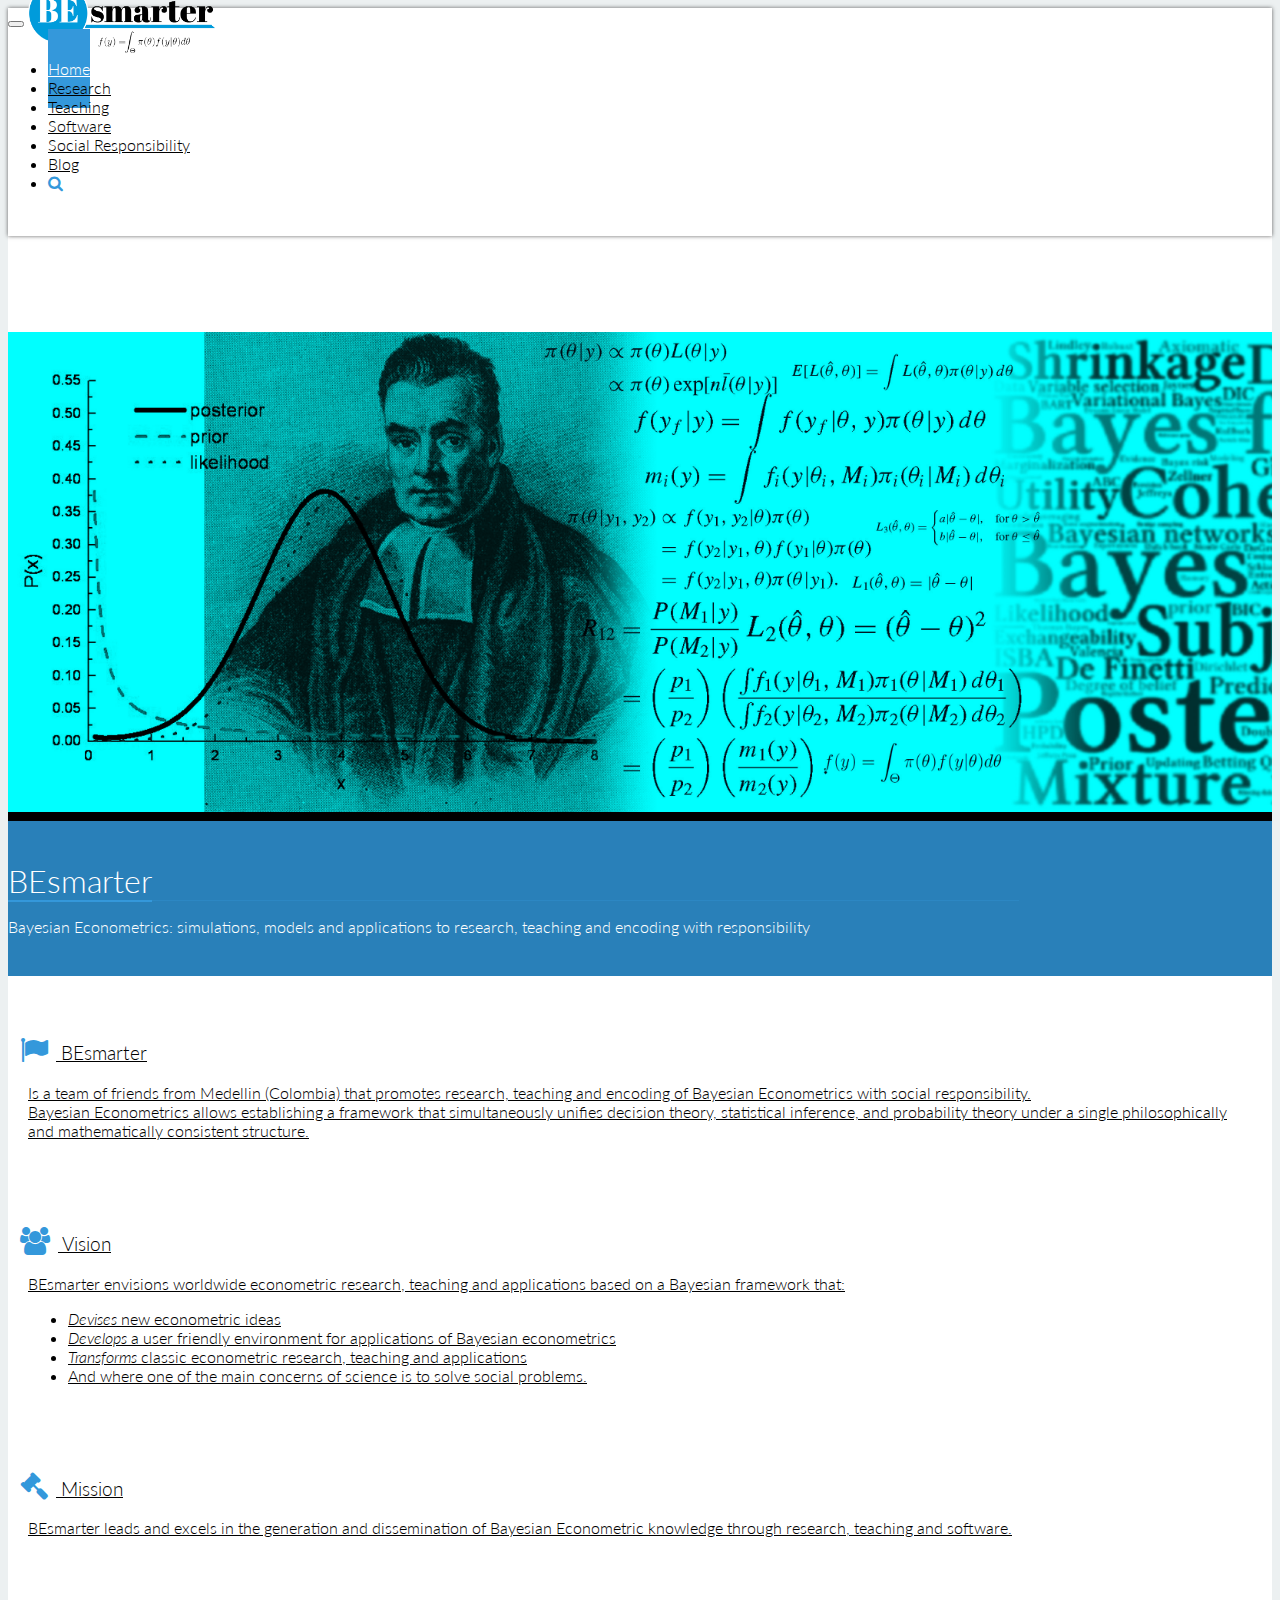
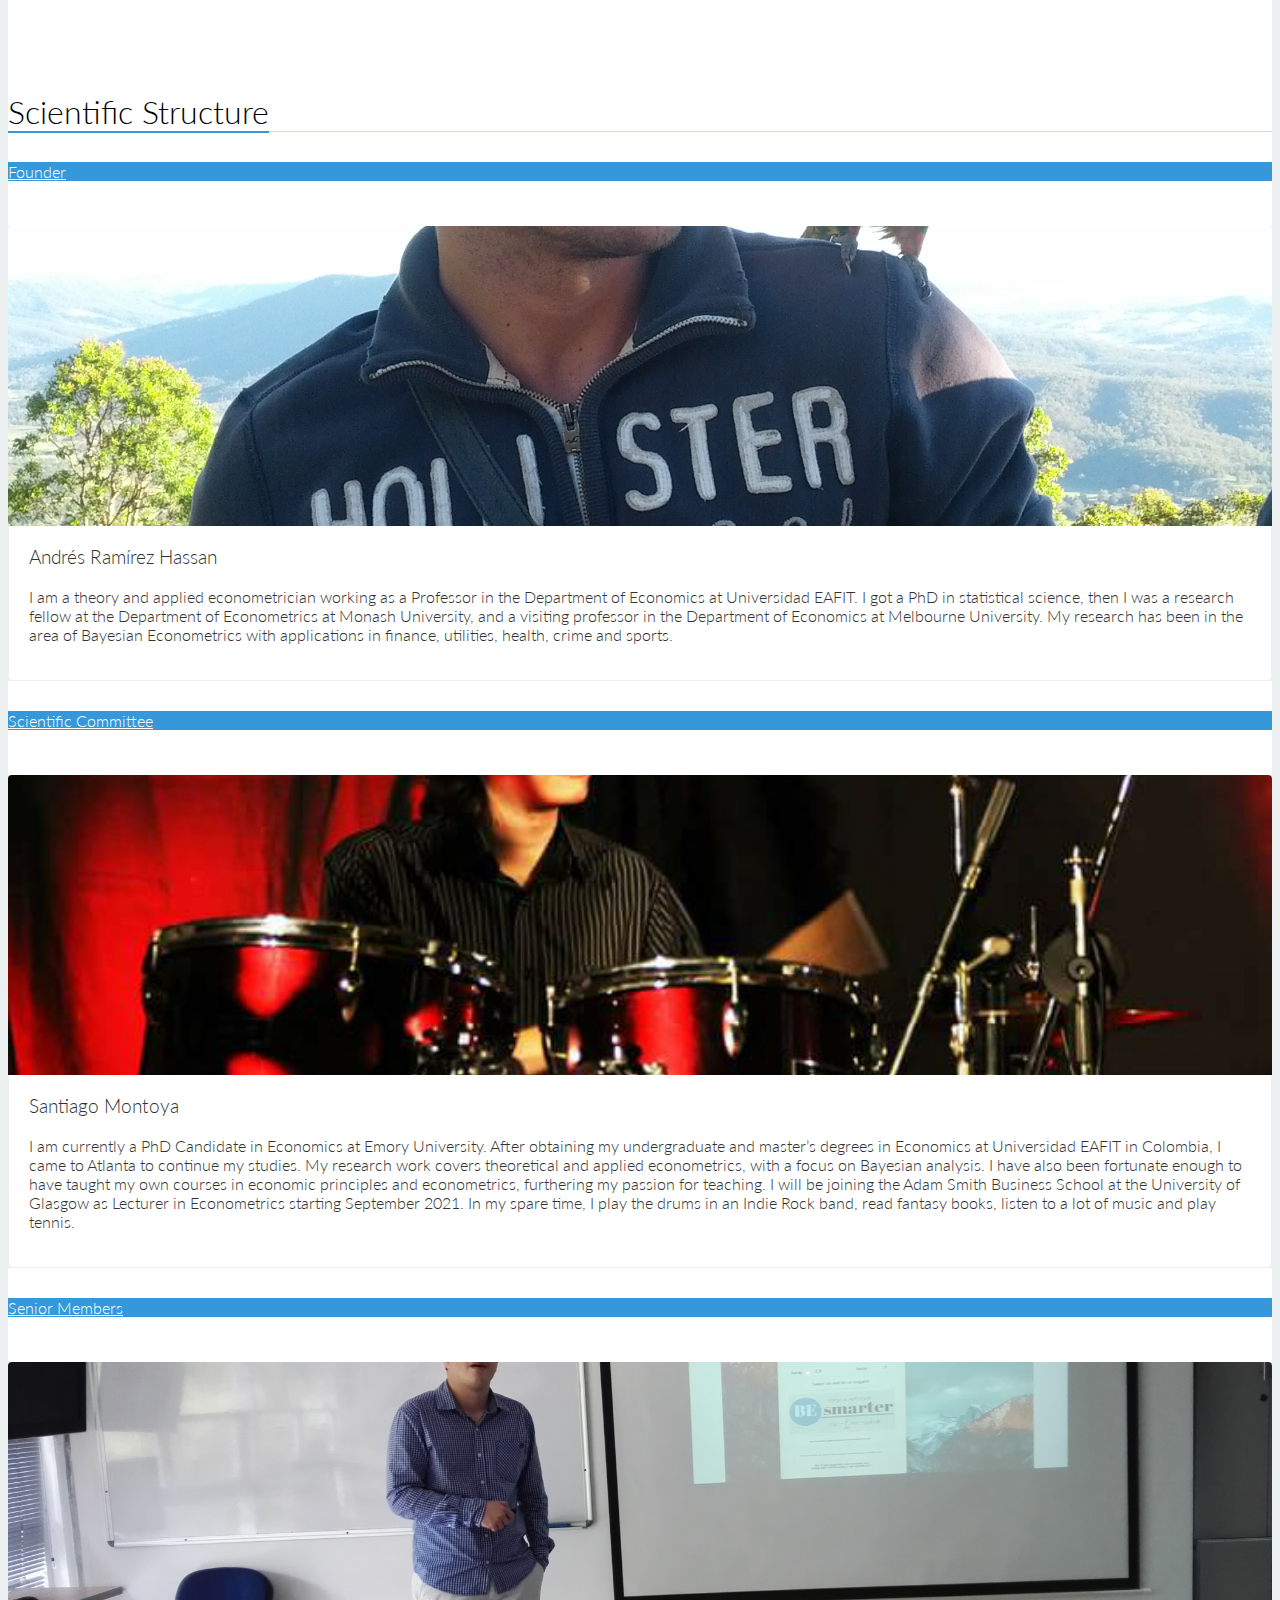
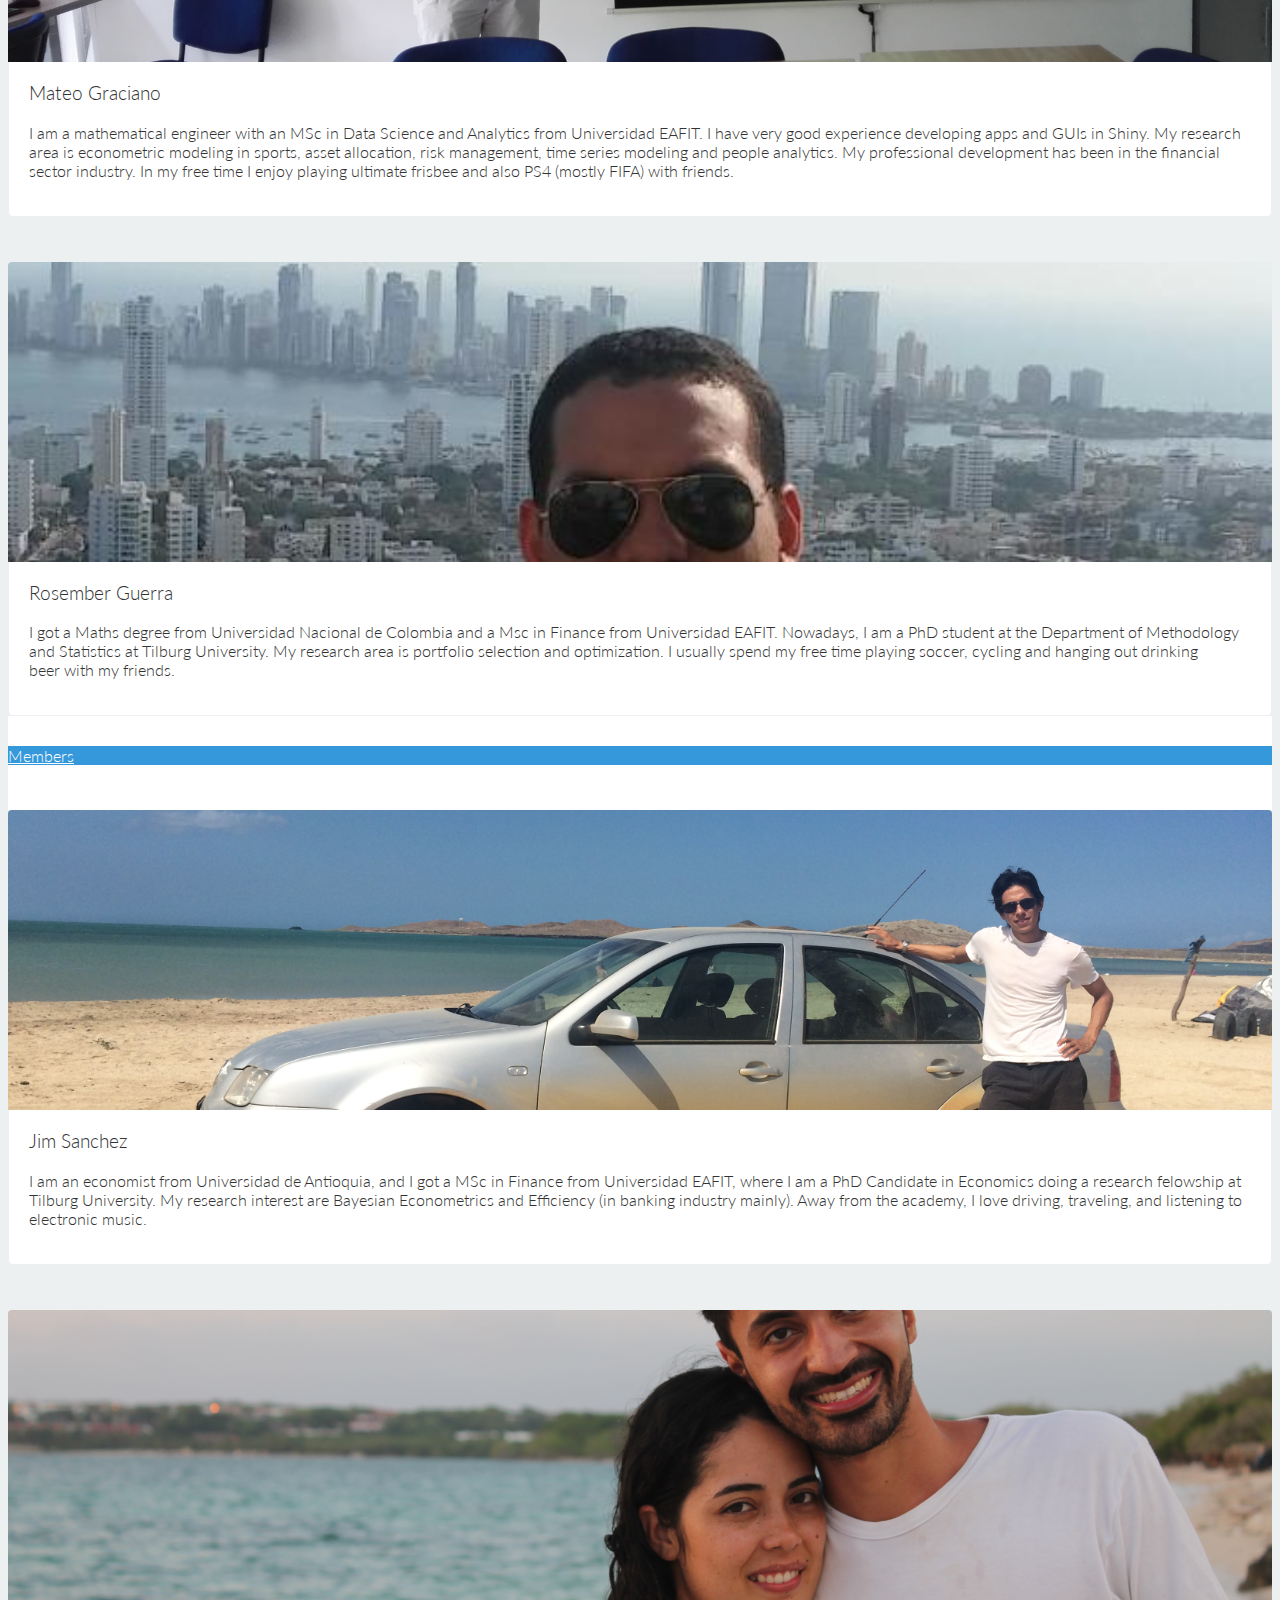
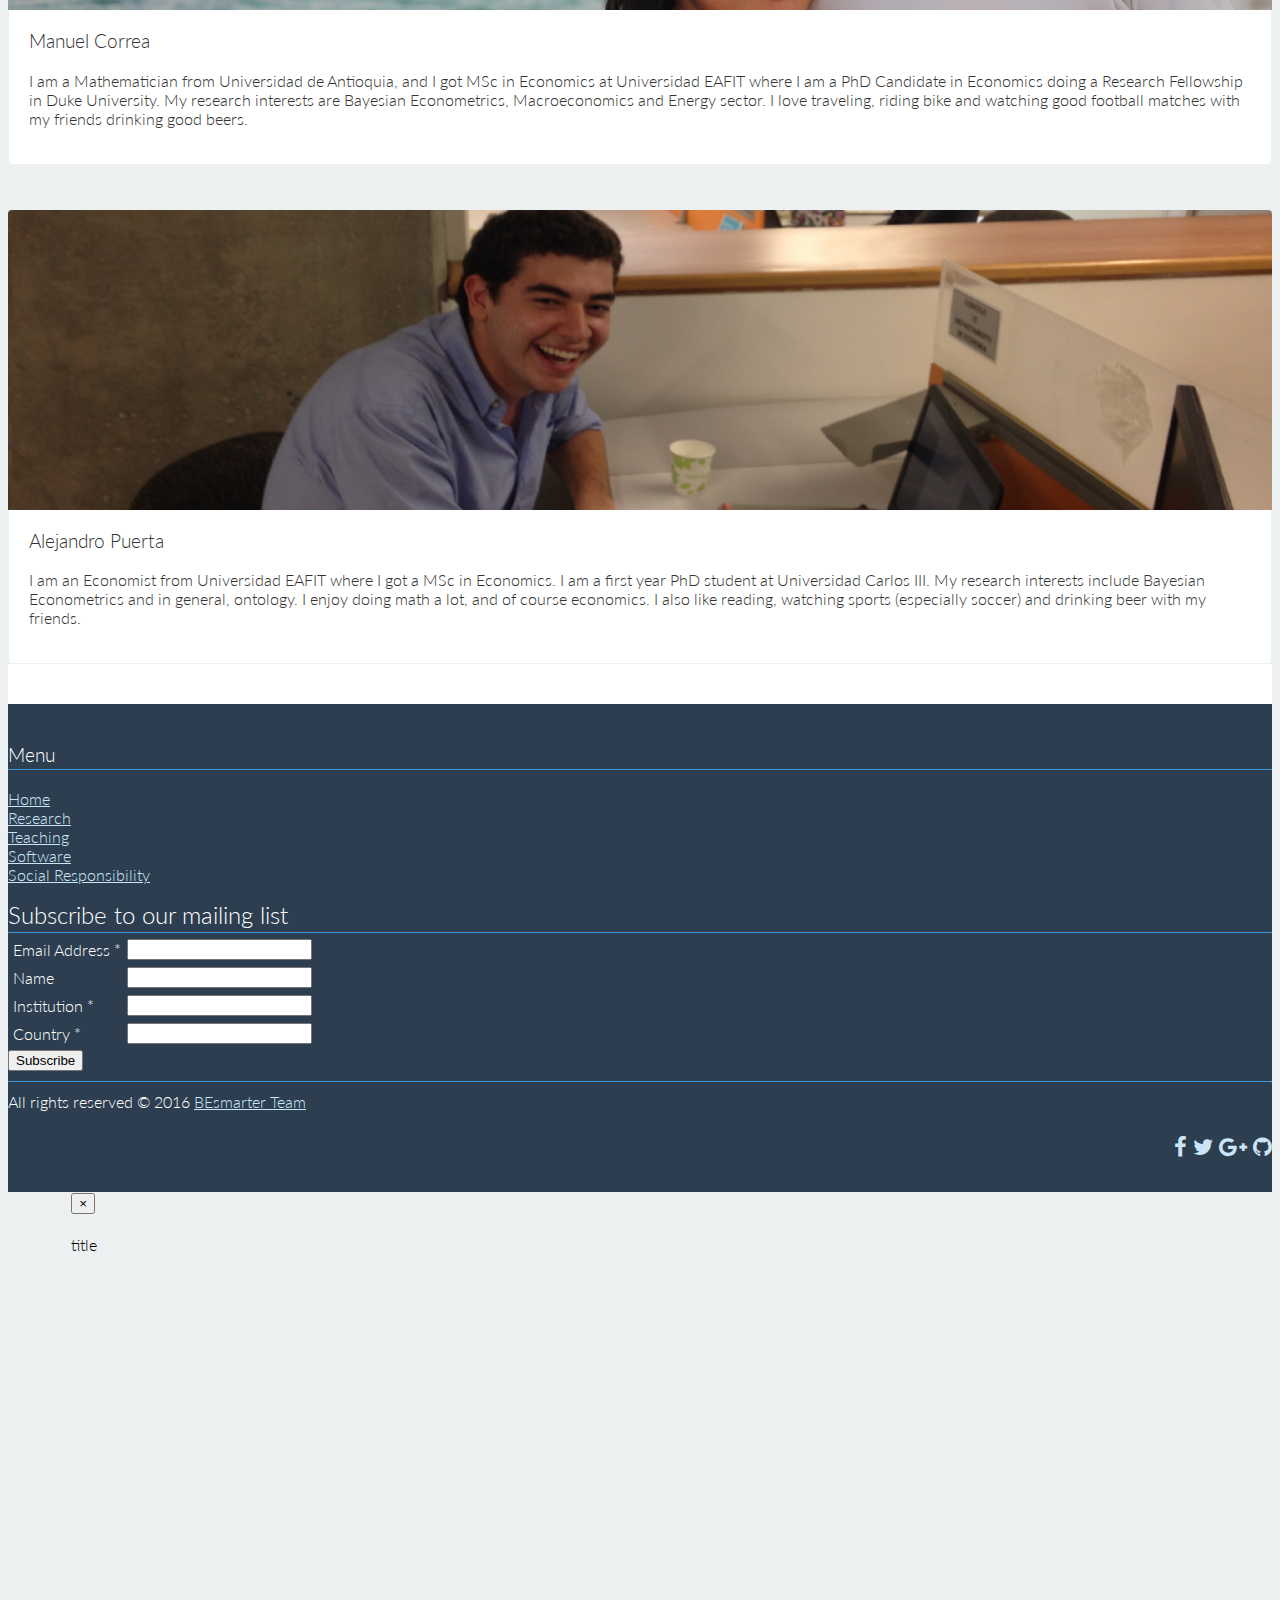
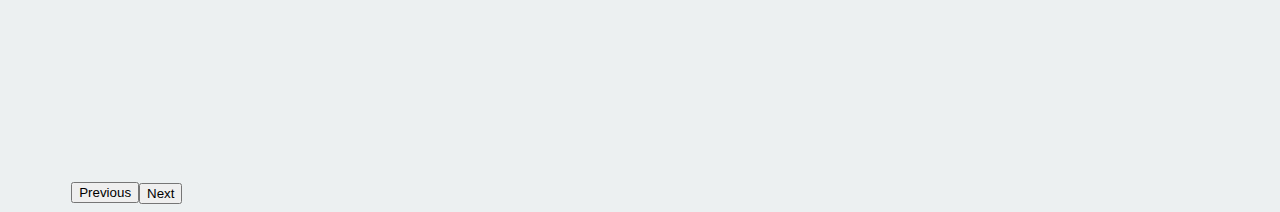
<file: index.html>
<!DOCTYPE html>
<html>
<head>
  <meta name="google-site-verification" content="pJPwUjw9yceM6HVi8bPsEqYv73oyAyRSycqU3b42HwY" />
  <title>BEsmarter Team - Research Group</title>
  <meta charset="UTF-8">
  <meta name="viewport" content="width=device-width, initial-scale=1.0">
  <!-- Bootstrap -->
  <link rel="stylesheet" href="https://maxcdn.bootstrapcdn.com/bootstrap/3.3.6/css/bootstrap.min.css" integrity="sha384-1q8mTJOASx8j1Au+a5WDVnPi2lkFfwwEAa8hDDdjZlpLegxhjVME1fgjWPGmkzs7" crossorigin="anonymous">
  <link rel="stylesheet" href="https://maxcdn.bootstrapcdn.com/font-awesome/4.5.0/css/font-awesome.min.css">
  <link rel="stylesheet" href="css/neat-blue.css" media="screen" id="neat-stylesheet">

  <link rel="stylesheet" href="http://blueimp.github.io/Gallery/css/blueimp-gallery.min.css">
  <link rel="stylesheet" href="libs/Bootstrap-Image-Gallery-3.1.1/css/bootstrap-image-gallery.min.css">

  <!-- Use google font -->
  <link href="http://fonts.googleapis.com/css?family=Lato:100,300,400,700,300italic,400italic,700italic|Lustria" rel="stylesheet" type="text/css" />
  <style type="text/css">
    .img{
      background-size: cover;
      background-position: center;
      width: auto;
      height: 300px;
    }
    #daniel .img{
      background-image: url(img/team/daniel.jpg);
    }
    #andres .img{
      background-image: url(img/team/Andres-Ramirez-Hassan.jpg);
    }

    #santiago .img{
      background-image: url(img/team/Santiago-Montoya.jpg);
    }

    #mateo .img{
      background-image: url(img/team/Mateo-Graciano.jpg);
    }

    #rosember .img{
      background-image: url(img/team/Rosember.jpg);
    }

    #paula .img{
      background-image: url(img/team/Paula.jpg);
    }

    #jim .img{
      background-image: url(img/team/Jim.JPG);
    }

    #manuel .img{
      background-image: url(img/team/Manuel.JPG);
    }

    #edward .img{
      background-image: url(img/team/Edwar.jpg);
    }

    #alejandro .img{
      background-image: url(img/team/Alejandro-Puerta.JPG);
    }

    .collapse.in {
    overflow: hidden;
    }

    .faq .panel .panel-collapse .panel-body {
    width: 100%;
    }






  </style>
  <!-- HTML5 shim and Respond.js IE8 support of HTML5 elements and media queries -->
  <!--[if lt IE 9]>
  <script src="js/html5shiv.js"></script>
  <script src="js/respond.min.js"></script>
  <![endif]-->
</head>
<body class="background-clouds">
  <div id="nav-wrapper" class="background-white color-black">
    <nav id="mainMenu" class="navbar navbar-fixed-top" role="navigation">
      <div class="container">
        <!-- Brand and toggle get grouped for better mobile display -->
        <div class="navbar-header">
          <button type="button" class="navbar-toggle" data-toggle="collapse" data-target=".navbar-ex1-collapse">
            <span class="sr-only">Toggle navigation</span>
            <span class="icon-bar background-lead"></span>
            <span class="icon-bar background-lead"></span>
            <span class="icon-bar background-lead"></span>
          </button>
          <a class="navbar-brand" href="index.html"><img src="img/BEsmarter.png" alt="logo"></a>
        </div>

        <!-- Collect the nav links, forms, and other content for toggling -->
        <div class="collapse navbar-collapse navbar-ex1-collapse">
          <ul class="nav navbar-nav navbar-right">
            <li class="dropdown active"><a href="index.html">Home</a></li>
            <li class="dropdown"><a href="research.html">Research</a></li>
            <li class="dropdown"><a href="teaching.html">Teaching</a></li>
            <li class="dropdown"><a href="software.html">Software</a></li>
            <li class="dropdown"><a href="social.html">Social Responsibility</a></li>
            <li class="dropdown"><a href="https://besmarterteamblog.wordpress.com/">Blog</a></li>
            <li class="dropdown">
              <a href="#" class="dropdown-toggle" data-toggle="dropdown"><span class="fa fa-search"></span></a>
              <ul class="dropdown-menu" style="margin-left: 0px;padding-left: 10px;padding-right: 10px;width: 220px;">
                <li>
                  <div class="form-inline">
                    <div class="input-group">
                      <input type="text" class="form-control" id="searchInput">
                      <span class="input-group-btn">
                        <button class="btn btn-default" type="submit" onclick="search()">Search</button>
                      </span>
                    </div>
                  </div>
                </li>
              </ul>
            </li>
          </ul>
        </div><!-- /.navbar-collapse -->
      </div>
    </nav>

    <!-- Responsive slider - START -->
    <div class="responsive-slider-parallax" data-spy="responsive-slider" data-parallax="true" data-parallax-direction="-1" data-transitiontime="1000" data-autoplay="true">
      <div class="slides-container" data-group="slides">
        <ul>
          <li>
            <div class="slide-body" data-group="slide">
              <div class="container">
                <div class="wrapper">
                  <!--<div class="caption header" data-animate="slideAppearRightToLeft" data-delay="0" data-length="300">
                    <h2>Mensaje 1</h2>
                    <p class="sub text-left" data-animate="slideAppearLeftToRight" data-delay="300" data-length="300"><span>Submensaje 1</span></p>
                    <p class="sub text-left" data-animate="slideAppearLeftToRight" data-delay="500" data-length="300"><span>Submensaje 2</span></p>
                    <p class="sub text-left" data-animate="slideAppearLeftToRight" data-delay="700" data-length="300"><span>Submensaje 3</span></p>
                  </div>-->
                </div>
              </div>
            </div>
          </li>
          <li>
            <div class="slide-body" data-group="slide">
              <div class="container">
                <div class="wrapper">
                  <!--<div class="caption header text-center" data-animate="slideAppearUpToDown" data-delay="0" data-length="300">
                    <h2>Mensaje 2</h2>
                    <p class="sub" data-animate="slideAppearDownToUp" data-delay="300" data-length="300"><span>Submensaje 1</span></p>
                    <p class="sub" data-animate="slideAppearDownToUp" data-delay="500" data-length="300"><span>Submensaje 2</span></p>
                    <p class="sub" data-animate="slideAppearDownToUp" data-delay="700" data-length="300"><span>Submensaje 3</span></p>
                  </div>-->
                </div>
              </div>
            </div>
          </li>
          <li>
            <div class="slide-body" data-group="slide">
              <div class="container">
                <div class="wrapper">
                  <!--<div class="caption header text-right" data-animate="slideAppearDownToUp" data-delay="0" data-length="300">
                    <h2>Mensaje 3 <span style="font-weight: 300"><span class="color-alizarin">c</span><span class="color-carrot">o</span><span class="color-sun-flower">l</span><span class="color-emerald">o</span><span class="color-peter-river">r</span></span></h2>
                    <p class="sub" data-animate="slideAppearUpToDown" data-delay="300" data-length="300"><span>Submensaje 1</span></p>
                    <p class="sub" data-animate="slideAppearUpToDown" data-delay="500" data-length="300"><span>Submensaje 2</span></p>
                  </div>-->
                </div>
              </div>
            </div>
          </li>
        </ul>
      </div>
      <a class="slider-control left hidden-xs hidden-sm" href="#" data-jump="prev"><i class="fa fa-angle-left"></i></a>
      <a class="slider-control right hidden-xs hidden-sm" href="#" data-jump="next"><i class="fa fa-angle-right"></i></a>
      <div class="pages-wrapper background-black">
        <ol class="pages">
          <li><a data-jump-to="1">1</a></li>
          <li><a data-jump-to="2">2</a></li>
          <li><a data-jump-to="3">3</a></li>
        </ol>
      </div>
    </div>
    <!-- Responsive slider - END -->
  </div>


  <!-- Component: index/info-row.html - START -->
  <section class="background-belize-hole color-white">
    <div class="container">
      <div class="row">
        <div class="col-md-12">
          <div class="info-row">
            <div class="content info">
              <h1 class="info-head"><span>BEsmarter</span></h1>
              <p>Bayesian Econometrics: simulations, models and applications to research, teaching and encoding with responsibility</p>
            </div>
            <!--<div class="content link">
            <a href="#" class="btn btn-lead btn-lg pull-right">Read more</a>
          </div>-->
        </div>
      </div>
    </div>
  </div>
</section>
<!-- Component: index/info-row.html - END -->
<!-- Component: index/info-thumbnails.html - START -->
<section class="background-white color-black">
  <div class="container">
    <div class="row">
      <div class="col-sm-4 col-md-4">
        <a class="info-thumbnail-link" href="/">
          <div class="thumbnail info-thumbnail">
            <div class="caption">
              <h3><span class="fa fa-flag color-lead"></span> BEsmarter</h3>
              <p class="description">Is a team of friends from Medellin (Colombia) that promotes research, teaching and encoding of Bayesian Econometrics with social responsibility. <br> Bayesian Econometrics allows establishing a framework that simultaneously unifies decision theory, statistical inference, and probability theory under a single philosophically and mathematically consistent structure.</p>
            </div>
          </div>
        </a>
      </div>
      <div class="col-sm-4 col-md-4">
        <a class="info-thumbnail-link" href="/">
          <div class="thumbnail info-thumbnail">
            <div class="caption">
              <h3><span class="fa fa-group color-lead"></span> Vision</h3>
              <p>BEsmarter envisions worldwide econometric research, teaching and applications based on a Bayesian framework that:
                <ul>
                  <li><i>Devises</i> new econometric ideas</li>
                  <li><i>Develops</i> a user friendly environment for applications of Bayesian econometrics</li>
                  <li><i>Transforms</i> classic econometric research, teaching and applications</li>
                  <li>And where one of the main concerns of science is to solve social problems.</li>
                </ul>
              </p>
            </div>
          </div>
        </a>
      </div>
      <div class="col-sm-4 col-md-4">
        <a class="info-thumbnail-link" href="/">
          <div class="thumbnail info-thumbnail">
            <div class="caption">
              <h3><span class="fa fa-gavel color-lead"></span> Mission</h3>
              <p class="description">BEsmarter leads and excels in the generation and dissemination of Bayesian Econometric knowledge through research, teaching and software. </p>
            </div>
          </div>
        </a>
      </div>
    </div>
  </div>
</section>
<!-- Component: index/info-thumbnails.html - END -->
<!-- Component: Scientific-Structure - START -->
<section class="color-black">
  <div class="container">
    <div class="row">
      <div class="col-md-12">
        <div>
          <h1><span>Scientific Structure</span></h1>
          <div class="panel-group faq" id="accordion" style="margin-top: 30px !important; margin-bottom: 30px !important;">

            <div class="panel panel-default">
              <div data-toggle="collapse" data-parent="#accordion" href="#collapseOne" class="panel-heading">
                <h4 class="panel-title">
                  <a data-toggle="collapse" data-parent="#accordion" href="#collapseOne">Founder</a>
                </h4>
              </div>
              <div id="collapseOne" class="panel-collapse collapse">
                <div class="panel-body background-clouds">
                  <div class="container">
                    <div class="row">
                      <div class="col-md-offset-4 col-sm-offset-4 col-sm-4 col-md-4" id="andres">
                        <div class="info-thumbnail-link">
                          <div class="thumbnail info-thumbnail with-icon background-clouds color-text">
                           <div class="img"></div>

                            <div class="caption bordered background-white">
                              <h3 >Andrés Ramírez Hassan</h3>
                              <p class="description">I am a theory and applied econometrician working as a Professor in the Department of Economics at Universidad EAFIT. I got a PhD in statistical science, then I was a research fellow at the Department of Econometrics at Monash University, and a visiting professor in the Department of Economics at Melbourne University. My research has been in the area of Bayesian Econometrics with applications in finance, utilities, health, crime and sports.</p>
                            </div>
                          </div>
                        </div>
                      </div>
                    </div>
                  </div>
                </div>
              </div>
            </div>

            <div class="panel">
              <div data-toggle="collapse" data-parent="#accordion" href="#collapseTwo" class="panel-heading">
                <h4 class="panel-title">
                  <a data-toggle="collapse" data-parent="#accordion" href="#collapseTwo">Scientific Committee</a>
                </h4>
              </div>
              <div id="collapseTwo" class="panel-collapse collapse">
                <div class="panel-body background-clouds">
                  <div class="container">
                    <div class="row">
                      <div class="col-md-offset-4 col-sm-offset-4 col-sm-4 col-md-4" id="santiago">
                        <div class="info-thumbnail-link">
                          <div class="thumbnail info-thumbnail with-icon background-clouds color-text">
                            <div class="img"></div>
                            <div class="caption bordered background-white">
                              <h3>Santiago Montoya</h3>
                              <p>I am currently a PhD Candidate in Economics at Emory University. After obtaining my undergraduate and master’s degrees in Economics at Universidad EAFIT in Colombia, I came to Atlanta to continue my studies. My research work covers theoretical and applied econometrics, with a focus on Bayesian analysis. I have also been fortunate enough to have taught my own courses in economic principles and econometrics, furthering my passion for teaching.

                              I will be joining the Adam Smith Business School at the University of Glasgow as Lecturer in Econometrics starting September 2021.

                              In my spare time, I play the drums in an Indie Rock band, read fantasy books, listen to a lot of music and play tennis.</p>
                            </div>
                          </div>
                        </div>
                      </div>
                    </div>
                  </div>
                </div>
              </div>
            </div>

            <div class="panel">
              <div data-toggle="collapse" data-parent="#accordion" href="#collapseThree" class="panel-heading">
                <h4 class="panel-title">
                  <a data-toggle="collapse" data-parent="#accordion" href="#collapseThree">Senior Members</a>
                </h4>
              </div>
              <div id="collapseThree" class="panel-collapse collapse">
                <div class="panel-body background-clouds">
                  <div class="container">
                    <div class="row">
                      <div class="col-sm-4 col-md-4 col-md-offset-1 col-sm-offset-1" id="mateo">
                        <div class="info-thumbnail-link">
                          <div class="thumbnail info-thumbnail with-icon background-clouds color-text">
                            <div class="img"></div>

                            <div class="caption bordered background-white">
                              <h3>Mateo Graciano</h3>
                              <p>I am a mathematical engineer with an MSc in Data Science and Analytics from Universidad EAFIT. I have very good experience developing apps and GUIs in Shiny. My research area is econometric modeling in sports, asset allocation, risk management, time series modeling and people analytics. My professional development has been in the financial sector industry.

                              In my free time I enjoy playing ultimate frisbee and also PS4 (mostly FIFA) with friends.</p>
                            </div>
                          </div>
                        </div>
                      </div>
                      <div class="col-sm-4 col-md-4 col-md-offset-1 col-sm-offset-1" id="rosember">
                        <div class="info-thumbnail-link">
                          <div class="thumbnail info-thumbnail with-icon background-clouds color-text">
                            <div class="img"></div>
                            <div class="caption bordered background-white">
                              <h3>Rosember Guerra</h3>
                              <p class="color-text">I got a Maths degree from Universidad Nacional de Colombia and a Msc in Finance from Universidad EAFIT. Nowadays, I am a PhD student at the Department of Methodology and Statistics at Tilburg University. My research area is portfolio selection and optimization.

                              I usually spend my free time playing soccer, cycling and hanging out drinking beer with my friends.</p>
                            </div>
                          </div>
                        </div>
                      </div>

                    </div>
                  </div>
                </div>
              </div>
            </div>

              <div class="panel">
                <div data-toggle="collapse" data-parent="#accordion" href="#collapseFour" class="panel-heading">
                  <h4 class="panel-title">
                    <a data-toggle="collapse" data-parent="#accordion" href="#collapseFour">Members</a>
                  </h4>
                </div>
                <div id="collapseFour" class="panel-collapse collapse">
                  <div class="container panel-body background-clouds">
                    <div>
                      <div class="row">
                        <div class="col-sm-4 col-md-4" id="jim">
                          <div class="info-thumbnail-link">
                            <div class="thumbnail info-thumbnail with-icon background-clouds color-text">
                              <div class="img"></div>
                              <div class="caption bordered background-white">
                                <h3>Jim Sanchez</h3>
                                <p>I am an economist from Universidad de Antioquia, and I got a MSc in Finance from Universidad EAFIT, where I am a PhD Candidate in Economics doing a research felowship at Tilburg University. My research interest are Bayesian Econometrics and Efficiency (in banking industry mainly). Away from the academy, I love driving, traveling, and listening to electronic music.</p>
                              </div>
                            </div>
                          </div>
                        </div>
                        <!--<div class="col-sm-4 col-md-4" id="ulises">
                          <div class="info-thumbnail-link">
                            <div class="thumbnail info-thumbnail with-icon background-clouds color-text">
                              <img src="img/team/Ulises Carcamo.png" alt="..." style="height: 240px;">
                              <div class="caption bordered background-white">
                                <h3>Ulises Cárcamo</h3>
                                <p class="color-text">I got a PhD in Computational and Applied Math at University of Canterbury (New Zealand), and also a Masters in Applied Math at Universidad EAFIT, as well as a Bachelor degree in Math at Universidad de Medellín. I really enjoy parties after the hard work is done. I love music, reading history and jokes.</p>
                              </div>
                            </div>
                          </div>
                        </div>-->
                        <div class="col-sm-4 col-md-4" id="manuel">
                          <div class="info-thumbnail-link">
                            <div class="thumbnail info-thumbnail with-icon background-clouds color-text">
                              <div class="img"></div>
                              <div class="caption bordered background-white">
                                <h3>Manuel Correa</h3>
                                <p>I am a Mathematician from Universidad de Antioquia, and I got MSc in Economics at Universidad EAFIT where I am a PhD Candidate in Economics doing a Research Fellowship in Duke University. My research interests are Bayesian Econometrics, Macroeconomics and Energy sector. I love traveling, riding bike and watching good football matches with my friends drinking good beers.</p>
                              </div>
                            </div>
                          </div>
                        </div>
                        <div class="col-sm-4 col-md-4" id="alejandro">
                          <div class="info-thumbnail-link">
                            <div class="thumbnail info-thumbnail with-icon background-clouds color-text">
                              <div class="img"></div>
                              <div class="caption bordered background-white">
                                <h3>Alejandro Puerta</h3>
                                <p class="color-text">I am an Economist from Universidad EAFIT where I got a MSc in Economics. I am a first year PhD student at Universidad Carlos III. My research interests include Bayesian Econometrics and in general, ontology. I enjoy doing math a lot, and of course economics. I also like reading, watching sports (especially soccer) and drinking beer with my friends.</p>
                              </div>
                            </div>
                          </div>
                        </div>
                      </div>
                      <!--<div class="row">
                        <div class="col-sm-4 col-md-4" id="edward">
                          <div class="info-thumbnail-link">
                            <div class="thumbnail info-thumbnail with-icon background-clouds color-text">
                              <div class="img"></div>
                              <div class="caption bordered background-white">
                                <h3>Edwar Londoño</h3>
                                <p>I’m an Economist from Universidad EAFIT and I’m currently doing a master in Economics in the same university, and I work as research assistant in the Department of Economics at Universidad EAFIT. My research interests include Bayesian Econometrics, Urban Economics, the Economics of Crime and the Economics of Social issues. I also enjoy going out and drinking beer with friends and jogging.</p>
                              </div>
                            </div>
                          </div>
                        </div>-->
                        <!--<div class="col-sm-4 col-md-4" id="alejandro">
                          <div class="info-thumbnail-link">
                            <div class="thumbnail info-thumbnail with-icon background-clouds color-text">
                              <div class="img"></div>
                              <div class="caption bordered background-white">
                                <h3>Alejandro Puerta</h3>
                                <p class="color-text">I am an Economist from Universidad EAFIT where I got a MSc in Economics. I am a first year PhD student at Universidad Carlos III. My research interests include Bayesian Econometrics and in general, ontology. I enjoy doing math a lot, and of course economics. I also like reading, watching sports (especially soccer) and drinking beer with my friends.</p>
                              </div>
                            </div>
                          </div>
                        </div>-->

                       <!-- <div class="col-sm-4 col-md-4" id="daniel">
                          <div class="info-thumbnail-link">
                            <div class="thumbnail info-thumbnail with-icon background-clouds color-text">
                              <div class="img"></div>
                              <div class="caption bordered background-white">
                                <h3>Daniel Perez</h3>
                                <p class="color-text">I am civil engineer and economist currently working as a consultant at the Inter-American Development Bank. I am mostly interested in development economics and econometrics (bayesian of course!), especially when it comes to infrastructure issues related to transportation and energy. In my spare time I love spending time with family, friends and my dog! I also like to play the guitar and the clarinet.</p>
                              </div>
                            </div>
                          </div>
                        </div>-->

                      </div>
                    </div>
                  </div>
                </div>
              </div>
          </div>



          <!--<img src="img/gallery/scientific-structure.png" width="100%" border="0" usemap="#imap_64" >-->
          <!--<img src="http://d33wubrfki0l68.cloudfront.net/b86da9a0ec7982149dbce6440a0d385c254c84c2/d5e6e/img/gallery/scientific-structure.png" width="1128" border="0">-->


        </div>
      </div>
    </div>
  </div>
</section>
<!-- Component: Scientific Structure - END -->



<!--<img src="img/gallery/scientific-structure.png" width="100%" border="0" usemap="#imap_64" >-->
<!-- Component: index/info-thumbnails-alt1.html - START
<section class="background-white color-black">
  <div class="container">
    <h1 class="text-center x-large">Our Team</h1>
    <div class="row">
      <div class="col-md-offset-4 col-sm-offset-4 col-sm-4 col-md-4" id="andres">
        <div class="info-thumbnail-link">
          <div class="thumbnail info-thumbnail with-icon background-clouds color-text">
            <img src="img/team/Andres Ramirez Hassan.jpg" alt="..." style="height: 240px;">

            <div class="caption bordered background-white">
              <h3 >Andrés Ramírez Hassan</h3>
              <p class="description">I have a PhD in Statistical Science from Universidad Nacional de Colombia, and I got two Masters Degrees, one in Finance and another in Economics, and also got a Bachelors Degree in Economics. My research interest is Bayesian Econometrics, but also I enjoy playing beach volleyball, going the gym, and hanging out with my friends to have a good food.</p>
            </div>
          </div>
        </div>
      </div>
    </div>
    <div class="row">
      <div class="col-sm-4 col-md-4" id="santiago">
        <div class="info-thumbnail-link">
          <div class="thumbnail info-thumbnail with-icon background-clouds color-text">
            <img src="img/team/Santiago Montoya.jpg" alt="..." style="height: 240px;">

            <div class="caption bordered background-white">
              <h3>Santiago Montoya</h3>
              <p class="description">I am an Economics Ph.D. student from Emory University with a Bachelors in Economics and a Masters of Science in Economics from Universidad EAFIT. My main research interests are in Bayesian and Applied Econometrics, with a particular emphasis on topics in the spectrum of microeconomics such as welfare, education, and crime. In my spare time, I play the drums in an Indie Rock band, read fantasy books, listen to a lot of music and play tennis.</p>
            </div>
          </div>
        </div>
      </div>
      <div class="col-sm-4 col-md-4" id="rosember">
        <div class="info-thumbnail-link">
          <div class="thumbnail info-thumbnail with-icon background-clouds color-text">
            <img src="img/team/Rosember Guerra.jpg" alt="..." style="height: 240px;">

            <div class="caption bordered background-white">
              <h3>Rosember Guerra</h3>
              <p class="description color-text">I'm a Mathematician from Universidad Nacional de Colombia and currently studying a Masters in Finance in Universidad EAFIT. Additionally, my research interests are Bayesian Econometrics and Quantitative Finance. I usually spend my free time playing soccer, cycling bike and hanging out to drink beer with my friends.</p>
            </div>
          </div>
        </div>
      </div>
      <div class="col-sm-4 col-md-4" id="jim">
        <div class="info-thumbnail-link">
          <div class="thumbnail info-thumbnail with-icon background-clouds color-text">
            <img src="img/team/Jim Sanchez.jpg" alt="..." style="height: 240px;">
            <div class="caption bordered background-white">
              <h3>Jim Sanchez</h3>
              <p class="description">I’m an economist from the Universidad de Antioquia and I’m currently enrolled in the Masters in Science in Finance in Universidad EAFIT. Additionally, I’m a research assistant in the Centre for Economic and Financial Research (CEFR) at the School of Economics and Finance. My research interest are currently in Bayesian Econometrics, Efficiency (in banking industry mainly), and I'm looking forward to learning about Actuarial Sciences and Math. Away from the academy, I love driving, traveling, and listening to electronic music</p>
            </div>
          </div>
        </div>
      </div>
    </div>

    <div class="row">
      <div class="col-sm-4 col-md-4" id="mateo">
        <div class="info-thumbnail-link">
          <div class="thumbnail info-thumbnail with-icon background-clouds color-text">
            <img src="img/team/Mateo Graciano.png" alt="..." style="height: 240px;">

            <div class="caption bordered background-white">
              <h3>Mateo Graciano</h3>
              <p class="description">I am a student at Universidad EAFIT from the Mathematical Engineering undergraduate program. Academically speaking, I love combinatory and probability theory, and I am also interested in Bayesian Econometrics. In my free time I enjoy playing ultimate frisbee and also PS4 (mostly FIFA) with friends.</p>
            </div>
          </div>
        </div>
      </div>
      <div class="col-sm-4 col-md-4" id="paula">
        <div class="info-thumbnail-link">
          <div class="thumbnail info-thumbnail with-icon background-clouds color-text">
            <img src="img/team/Paula Almonacid.jpg" alt="..." style="height: 240px;">

            <div class="caption bordered background-white">
              <h3>Paula Almonacid</h3>
              <p class="description">I am a PhD student of Statistical Science from Universidad Nacional de Colombia. I love studying and applying Bayesian Econometrics in Finance and Economics to get a better understanding of social phenomena. I got a Master of Science in Economics from Montreal University (Canada) and a Bachelor degree in Economics at Universidad EAFIT (Colombia). I really enjoy spending time with my family and friends, and doing spinning at the gym.</p>
            </div>
          </div>
        </div>
      </div>
      <div class="col-sm-4 col-md-4" id="ulises">
        <div class="info-thumbnail-link">
          <div class="thumbnail info-thumbnail with-icon background-clouds color-text">
            <img src="img/team/Ulises Carcamo.png" alt="..." style="height: 240px;">
            <div class="caption bordered background-white">
              <h3>Ulises Cárcamo</h3>
              <p class="description color-text">I got a PhD in Computational and Applied Math at University of Canterbury (New Zealand), and also a Masters in Applied Math at Universidad EAFIT, as well as a Bachelor degree in Math at Universidad de Medellín. I really enjoy parties after the hard work is done. I love music, reading history and jokes.</p>
            </div>
          </div>
        </div>
      </div>
    </div>

    <div class="row">
      <div class="col-sm-4 col-md-4" id="manuel">
        <div class="info-thumbnail-link">
          <div class="thumbnail info-thumbnail with-icon background-clouds color-text">
            <img src="img/team/Manuel Correa.jpg" alt="..." style="height: 240px;">

            <div class="caption bordered background-white">
              <h3>Manuel Correa</h3>
              <p class="description">I’m a Mathematician from Universidad de Antioquia, and I’m currently enrolled in the Masters in Science in Economics at Universidad EAFIT, and I’m also research assistant in the School of Economics and Finance. My research interests are Bayesian Econometrics and Macroeconomics. I love traveling, riding bike and watching good football matches with my friend drinking a good beer.</p>
            </div>
          </div>
        </div>
      </div>
      <div class="col-sm-4 col-md-4" id="edward">
        <div class="info-thumbnail-link">
          <div class="thumbnail info-thumbnail with-icon background-clouds color-text">
            <img src="img/team/Edwar Londono.jpg" alt="..." style="height: 240px;">
            <div class="caption bordered background-white">
              <h3>Edwar Londoño</h3>
              <p class="description">I’m an Economist from Universidad EAFIT and I’m currently doing a master in Economics in the same university, and I work as research assistant in the Department of Economics at Universidad EAFIT. My research interests include Bayesian Econometrics, Urban Economics, the Economics of Crime and the Economics of Social issues. I also enjoy going out and drinking beer with friends and jogging.</p>
            </div>
          </div>
        </div>
      </div>
      <div class="col-sm-4 col-md-4" id="alejandro">
        <div class="info-thumbnail-link">
          <div class="thumbnail info-thumbnail with-icon background-clouds color-text">
            <img src="img/team/Alejandro Puerta.jpg" alt="..." style="height: 240px;">
            <div class="caption bordered background-white">
              <h3>Alejandro Puerta</h3>
              <p class="description color-text">I am an undergraduate student of Economics at Universidad EAFIT. My goal is to be a scientist as well as a professor. My research interests include Bayesian Econometrics and in general, ontology. I enjoy doing math a lot, and of course economics. I also like reading, watching sports (especially soccer) and drinking beer with my friends.</p>
            </div>
          </div>
        </div>
      </div>
    </div>


  </div>
</section>
 Component: index/info-thumbnails-alt1.html - END -->

<!-- Component: index/clients.html - START
<section class="image-bg color-white" style="background-image: url(img/image-bg.jpg)">
<div class="container">
<div class="reduce-top-margin">
<h1 class="no-border">They trusted us</h1>
<div class="row">
<div class="col-xs-6 col-sm-4 col-md-2">
<a href="http://w3widget.com" class="thumbnail gallery-thumbnail">
<img class="img-circle" src="img/w3w-logo.png" alt="...">
</a>
</div>
<div class="col-xs-6 col-sm-4 col-md-2">
<a href="http://w3widget.com" class="thumbnail gallery-thumbnail">
<img class="img-circle" src="img/w3w-logo-2.png" alt="...">
</a>
</div>
<div class="col-xs-6 col-sm-4 col-md-2">
<a href="http://w3widget.com" class="thumbnail gallery-thumbnail">
<img class="img-circle" src="img/w3w-logo-3.png" alt="...">
</a>
</div>
<div class="col-xs-6 col-sm-4 col-md-2">
<a href="http://w3widget.com" class="thumbnail gallery-thumbnail">
<img class="img-circle" src="img/w3w-logo-4.png" alt="...">
</a>
</div>
<div class="col-xs-6 col-sm-4 col-md-2">
<a href="http://w3widget.com" class="thumbnail gallery-thumbnail">
<img class="img-circle" src="img/w3w-logo.png" alt="...">
</a>
</div>
<div class="col-xs-6 col-sm-4 col-md-2">
<a href="http://w3widget.com" class="thumbnail gallery-thumbnail">
<img class="img-circle" src="img/w3w-logo-3.png" alt="...">
</a>
</div>
</div>
</div>      </div>
</section>
<!-- Component: index/clients.html - END -->


<footer class="background-midnight-blue color-white">
  <div class="container">
    <div class="row">
      <div class="col-md-4">
        <h3>Menu</h3>
        <ul class="nav-footer">
          <li class="active"><a href="index.html">Home</a></li>
          <li ><a href="research.html">Research</a></li>
          <li ><a href="teaching.html">Teaching</a></li>
          <li ><a href="software.html">Software</a></li>
          <li ><a href="social.html">Social Responsibility</a></li>
          <!--<li ><a href="donate.html">Donate</a></li>-->
        </ul>
      </div>
      <div class="col-md-4">
        <!-- Begin MailChimp Signup Form-->
        <link href="//cdn-images.mailchimp.com/embedcode/classic-10_7.css" rel="stylesheet" type="text/css">
        <div id="mc_embed_signup">
        <form action="//besmarter-team.us14.list-manage.com/subscribe/post?u=2da567d81db41c9f8fb0798a4&amp;id=6e76690785" method="post" id="mc-embedded-subscribe-form" name="mc-embedded-subscribe-form" class="validate" target="_blank" novalidate>
            <div id="mc_embed_signup_scroll">
              <h2 style="font-size: 24px;margin-top: -1;margin-bottom: 0px;margin-top: -1;margin-top: 0px;">Subscribe to our mailing list</h2>
              <table style=" border-spacing: 4px;border-collapse: separate;">
                <tr>
                  <td><label for="mce-EMAIL">Email Address  <span class="asterisk">*</span></label></td>
                  <td><input type="email" value="" name="EMAIL" class="required email" id="mce-EMAIL"></td>
                </tr>
                <tr>
                  <td><label for="mce-NAME">Name </label></td>
                  <td><input type="text" value="" name="NAME" class="" id="mce-NAME"></td>
                </tr>
                <tr>
                  <td><label for="mce-INSTITUTIO">Institution  <span class="asterisk">*</span>
                </label></td>
                  <td><input type="text" value="" name="INSTITUTIO" class="required" id="mce-INSTITUTIO"></td>
                </tr>
                <tr>
                  <td><label for="mce-COUNTRY">Country  <span class="asterisk">*</span>
                </label></td>
                  <td><input type="text" value="" name="COUNTRY" class="required" id="mce-COUNTRY"></td>
                </tr>
              </table>

        	<div id="mce-responses" class="clear">
        		<div class="response" id="mce-error-response" style="display:none"></div>
        		<div class="response" id="mce-success-response" style="display:none"></div>
        	</div>
            <div style="position: absolute; left: -5000px;" aria-hidden="true"><input type="text" name="b_2da567d81db41c9f8fb0798a4_6e76690785" tabindex="-1" value=""></div>
            <div class="clear"><input type="submit" value="Subscribe" name="subscribe" id="mc-embedded-subscribe" class="button"></div>
            </div>
        </form>
        </div>
        <script type='text/javascript' src='//s3.amazonaws.com/downloads.mailchimp.com/js/mc-validate.js'></script><script type='text/javascript'>(function($) {window.fnames = new Array(); window.ftypes = new Array();fnames[0]='EMAIL';ftypes[0]='email';fnames[1]='NAME';ftypes[1]='text';fnames[2]='INSTITUTIO';ftypes[2]='text';fnames[3]='COUNTRY';ftypes[3]='text';}(jQuery));var $mcj = jQuery.noConflict(true);</script>
        <!--End mc_embed_signup-->
      </div>
    </div>
    <!--
    <div class="col-md-4">
    <h3>Testmonials</h3>
    <p class="testimonial">Proin venenatis velit nibh, sit amet commodo sapien tristique at. Interdum et malesuada fames ac ante ipsum primis in faucibus. Cras bibendum erat at ultricies rhoncus.</p>
    <p class="author">lkokosz</p>
    <p class="testimonial">Proin venenatis velit nibh, sit amet commodo sapien tristique at. Interdum et malesuada fames ac ante ipsum primis in faucibus. Cras bibendum erat at ultricies rhoncus.</p>
    <p class="author">lkokosz</p>
  </div>
  <div class="col-md-5">
  <h3>Contact us</h3>
  <form class="form-horizontal" role="form">
  <div class="form-group">
  <label for="inputName1" class="col-lg-3 control-label">Name</label>
  <div class="col-lg-9">
  <input type="text" class="form-control input-lg" id="inputName1" placeholder="Name">
</div>
</div>
<div class="form-group">
<label for="inputEmail1" class="col-lg-3 control-label">Email</label>
<div class="col-lg-9">
<input type="email" class="form-control input-lg" id="inputEmail1" placeholder="Email">
</div>
</div>
<div class="form-group">
<label for="inputContent1" class="col-lg-3 control-label">Content</label>
<div class="col-lg-9">
<textarea id="inputContent1" class="form-control" rows="3"></textarea>
</div>
</div>
<div class="form-group">
<div class="col-lg-offset-3 col-lg-9">
<button type="submit" class="btn btn-lead btn-lg">Send us an email</button>
</div>
</div>
</form>
</div>
</div>-->
<div class="row">
  <div class="col-md-12">
    <hr>
    <div class="row">
      <div class="col-md-6">
        All rights reserved &copy; 2016 <a href="index.html">BEsmarter Team</a>
      </div>
      <div class="col-md-6">
        <p class="social">
          <a href="https://www.facebook.com/besmarterteam/"><span class="fa fa-facebook"></span></a>
          <a href="https://twitter.com/BesmarterT"><span class="fa fa-twitter"></span></a>
          <a href="https://plus.google.com/112974159470005238714"><span class="fa fa-google-plus"></span></a>
          <a href="https://github.com/besmarter"><span class="fa fa-github"></span></a>
        </p>
      </div>
    </div>
  </div>
</div>
</div>
</footer>

<!-- The Bootstrap Image Gallery lightbox, should be a child element of the document body -->
<div id="blueimp-gallery" class="blueimp-gallery">
  <!-- The container for the modal slides -->
  <div class="slides"></div>
  <!-- Controls for the borderless lightbox
  <h3 class="title">title</h3>
  <a class="prev">‹</a>
  <a class="next">›</a>
  <a class="close">×</a>
  <a class="play-pause"></a>
  <ol class="indicator"></ol>
  <!-- The modal dialog, which will be used to wrap the lightbox content -->
  <div class="modal fade">
    <div class="modal-dialog">
      <div class="modal-content">
        <div class="modal-header">
          <button type="button" class="close" aria-hidden="true">&times;</button>
          <h4 class="modal-title">title</h4>
        </div>
        <div class="modal-body next"></div>
        <div class="modal-footer">
          <button type="button" class="btn btn-default pull-left prev">
            <i class="glyphicon glyphicon-chevron-left"></i>
            Previous
          </button>
          <button type="button" class="btn btn-primary next">
            Next
            <i class="glyphicon glyphicon-chevron-right"></i>
          </button>
        </div>
      </div>
    </div>
  </div>
</div>
<script>
function search() {
  var baseUrl="https://www.google.com.co/search?q=site%3A"
  var site= "www.besmarter-team.org"
  var keywords = encodeURIComponent(document.getElementById("searchInput").value);
  window.location = baseUrl+site+"+"+keywords;


}
</script>

<!-- jQuery (necessary for Bootstrap's JavaScript plugins) -->
<script src="https://ajax.googleapis.com/ajax/libs/jquery/1.11.3/jquery.min.js"></script>
<!-- Include all compiled plugins (below), or include individual files as needed -->
<script src="js/imageMapResizer.min.js"></script>
<script type="text/javascript">

$('map').imageMapResize();

</script>
<script src="https://maxcdn.bootstrapcdn.com/bootstrap/3.3.6/js/bootstrap.min.js" integrity="sha384-0mSbJDEHialfmuBBQP6A4Qrprq5OVfW37PRR3j5ELqxss1yVqOtnepnHVP9aJ7xS" crossorigin="anonymous"></script>

<!-- Include slider -->
<script src="js/jquery.event.move.js"></script>
<script src="js/jquery.mixitup.min.js"></script>
<script src="js/responsive-slider.js"></script>
<script src="js/responsive-calendar.js"></script>
<script src="http://blueimp.github.io/Gallery/js/jquery.blueimp-gallery.min.js"></script>
<script src="libs/Bootstrap-Image-Gallery-3.1.1/js/bootstrap-image-gallery.min.js"></script>
<script src="js/reduce-menu.js"></script>
<script src="js/match-height.js"></script>

<script>
(function(i,s,o,g,r,a,m){i['GoogleAnalyticsObject']=r;i[r]=i[r]||function(){
  (i[r].q=i[r].q||[]).push(arguments)},i[r].l=1*new Date();a=s.createElement(o),
  m=s.getElementsByTagName(o)[0];a.async=1;a.src=g;m.parentNode.insertBefore(a,m)
})(window,document,'script','https://www.google-analytics.com/analytics.js','ga');

ga('create', 'UA-82682639-1', 'auto');
ga('send', 'pageview');

</script>


<script type="text/javascript">
$(document).ready(function() {
  //$('map').rwdImageMaps();
  $('.responsive-calendar').responsiveCalendar({
    time: '2013-05',
    events: {
      "2013-05-30": {"number": 5, "badgeClass": "background-turquoise", "url": "http://w3widgets.com/responsive-slider"},
      "2013-05-26": {"number": 1, "badgeClass": "background-turquoise", "url": "http://w3widgets.com"},
      "2013-05-03": {"number": 1, "badgeClass": "background-pomegranate"},
      "2013-05-12": {}}
    });

    $('#mixit').mixitup();
  });

  $(window).load(function(){
    if ($(window).width() > 767) {
      matchHeight($('.info-thumbnail .caption .description'), 3);
    }

    $(window).on('resize', function(){
      if ($(window).width() > 767) {
        $('.info-thumbnail .caption .description').height('auto');
        matchHeight($('.info-thumbnail .caption .description'), 3);
      }
    });
  });
  </script>
</body>
</html>
</file>
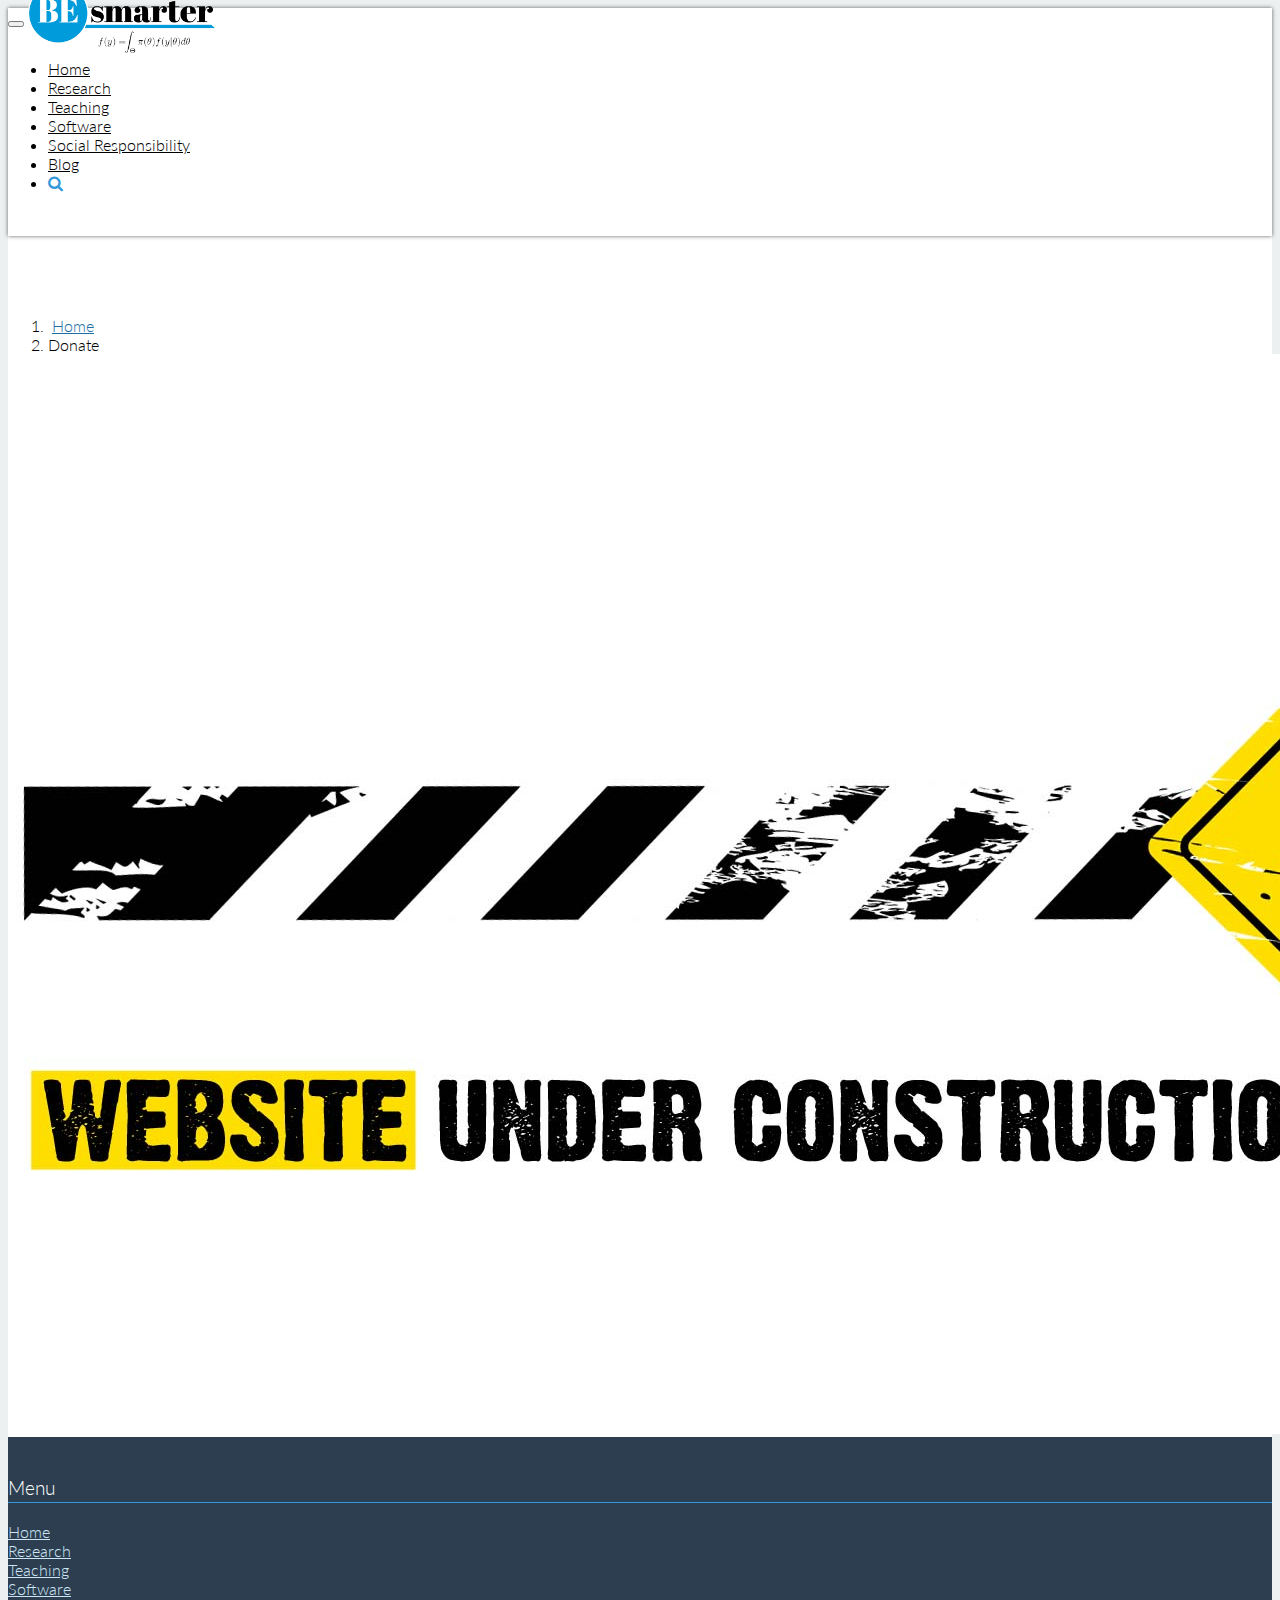
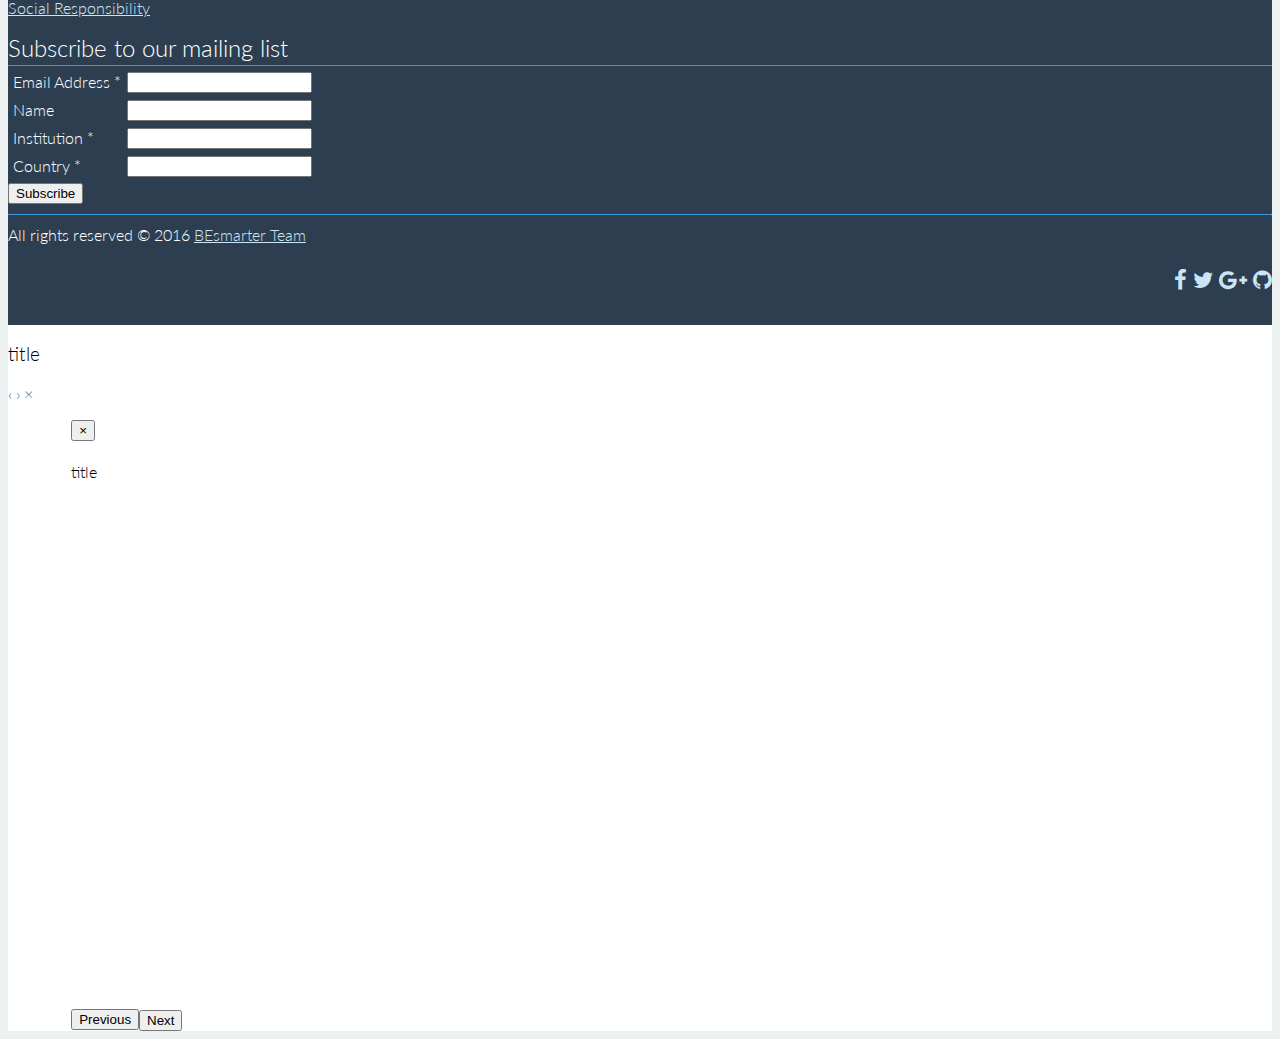
<file: donate.html>
<!DOCTYPE html>
<html> 
  <head>
    <title>BEsmarter Team - Research Group</title>
    <meta charset="UTF-8">
    <meta name="viewport" content="width=device-width, initial-scale=1.0">
    <!-- Bootstrap -->
    <link rel="stylesheet" href="https://maxcdn.bootstrapcdn.com/bootstrap/3.3.6/css/bootstrap.min.css" integrity="sha384-1q8mTJOASx8j1Au+a5WDVnPi2lkFfwwEAa8hDDdjZlpLegxhjVME1fgjWPGmkzs7" crossorigin="anonymous">
    <link rel="stylesheet" href="https://maxcdn.bootstrapcdn.com/font-awesome/4.5.0/css/font-awesome.min.css">
    <link rel="stylesheet" href="css/neat-blue.css" media="screen" id="neat-stylesheet">

    <link rel="stylesheet" href="http://blueimp.github.io/Gallery/css/blueimp-gallery.min.css">
    <link rel="stylesheet" href="libs/Bootstrap-Image-Gallery-3.1.1/css/bootstrap-image-gallery.min.css">

    <!-- Use google font -->
    <link href="http://fonts.googleapis.com/css?family=Lato:100,300,400,700,300italic,400italic,700italic|Lustria" rel="stylesheet" type="text/css" />

    <!-- HTML5 shim and Respond.js IE8 support of HTML5 elements and media queries -->
    <!--[if lt IE 9]>
      <script src="js/html5shiv.js"></script>
      <script src="js/respond.min.js"></script>
    <![endif]-->
  </head>
  <body class="background-clouds">
    <div id="nav-wrapper" class="background-white color-black">
      <nav id="mainMenu" class="navbar navbar-fixed-top" role="navigation">
        <div class="container">
          <!-- Brand and toggle get grouped for better mobile display -->
          <div class="navbar-header">
            <button type="button" class="navbar-toggle" data-toggle="collapse" data-target=".navbar-ex1-collapse">
              <span class="sr-only">Toggle navigation</span>
              <span class="icon-bar background-lead"></span>
              <span class="icon-bar background-lead"></span>
              <span class="icon-bar background-lead"></span>
            </button>
            <a class="navbar-brand" href="index.html"><img src="img/BEsmarter.png" alt="logo"></a>
          </div>

          <!-- Collect the nav links, forms, and other content for toggling -->
          <div class="collapse navbar-collapse navbar-ex1-collapse">
            <ul class="nav navbar-nav navbar-right">
              <li class="dropdown"><a href="index.html">Home</a></li>
              <li class="dropdown"><a href="research.html">Research</a></li>
              <li class="dropdown"><a href="teaching.html">Teaching</a></li>
              <li class="dropdown"><a href="software.html">Software</a></li>
              <li class="dropdown"><a href="social.html">Social Responsibility</a></li>
              <li class="dropdown"><a href="https://besmarterteam.wordpress.com/">Blog</a></li>

              <li class="dropdown">
                <a href="#" class="dropdown-toggle" data-toggle="dropdown"><span class="fa fa-search"></span></a>
                <ul class="dropdown-menu" style="margin-left: 0px;padding-left: 10px;padding-right: 10px;width: 220px;">
                  <li>
                    <div class="form-inline">
                      <div class="input-group">
                        <input type="text" class="form-control" id="searchInput">
                        <span class="input-group-btn">
                          <button class="btn btn-default" type="submit" onclick="search()">Search</button>
                        </span>
                      </div>
                    </div>
                  </li>
                </ul>
              </li>
              <!--<li class="dropdown active"><a href="donate.html">Donate</a></li>-->
            </ul>
          </div><!-- /.navbar-collapse -->
        </div>
      </nav>
      <div class="breadcrumbs-container">
    <div class="container">
      <ol class="breadcrumb">
        <li><a href="index.html">Home</a></li>
        <li class="active">Donate</li>
      </ol>
    </div>
  </div>
  <img src="img/Under-Construction1.jpg" class="img-responsive">


    <footer class="background-midnight-blue color-white">
      <div class="container">
        <div class="row">
          <div class="col-md-4">
            <h3>Menu</h3>
            <ul class="nav-footer">
              <li class="active"><a href="index.html">Home</a></li>
              <li ><a href="research.html">Research</a></li>
              <li ><a href="teaching.html">Teaching</a></li>
              <li ><a href="software.html">Software</a></li>
              <li ><a href="social.html">Social Responsibility</a></li>
              <!--<li ><a href="donate.html">Donate</a></li>-->
            </ul>
          </div>
          <div class="col-md-4">
            <!-- Begin MailChimp Signup Form-->
            <link href="//cdn-images.mailchimp.com/embedcode/classic-10_7.css" rel="stylesheet" type="text/css">
            <div id="mc_embed_signup">
            <form action="//besmarter-team.us14.list-manage.com/subscribe/post?u=2da567d81db41c9f8fb0798a4&amp;id=6e76690785" method="post" id="mc-embedded-subscribe-form" name="mc-embedded-subscribe-form" class="validate" target="_blank" novalidate>
                <div id="mc_embed_signup_scroll">
                  <h2 style="font-size: 24px;margin-top: -1;margin-bottom: 0px;margin-top: -1;margin-top: 0px;">Subscribe to our mailing list</h2>
                  <table style=" border-spacing: 4px;border-collapse: separate;">
                    <tr>
                      <td><label for="mce-EMAIL">Email Address  <span class="asterisk">*</span></label></td>
                      <td><input type="email" value="" name="EMAIL" class="required email" id="mce-EMAIL"></td>
                    </tr>
                    <tr>
                      <td><label for="mce-NAME">Name </label></td>
                      <td><input type="text" value="" name="NAME" class="" id="mce-NAME"></td>
                    </tr>
                    <tr>
                      <td><label for="mce-INSTITUTIO">Institution  <span class="asterisk">*</span>
                    </label></td>
                      <td><input type="text" value="" name="INSTITUTIO" class="required" id="mce-INSTITUTIO"></td>
                    </tr>
                    <tr>
                      <td><label for="mce-COUNTRY">Country  <span class="asterisk">*</span>
                    </label></td>
                      <td><input type="text" value="" name="COUNTRY" class="required" id="mce-COUNTRY"></td>
                    </tr>
                  </table>

            	<div id="mce-responses" class="clear">
            		<div class="response" id="mce-error-response" style="display:none"></div>
            		<div class="response" id="mce-success-response" style="display:none"></div>
            	</div>
                <div style="position: absolute; left: -5000px;" aria-hidden="true"><input type="text" name="b_2da567d81db41c9f8fb0798a4_6e76690785" tabindex="-1" value=""></div>
                <div class="clear"><input type="submit" value="Subscribe" name="subscribe" id="mc-embedded-subscribe" class="button"></div>
                </div>
            </form>
            </div>
            <script type='text/javascript' src='//s3.amazonaws.com/downloads.mailchimp.com/js/mc-validate.js'></script><script type='text/javascript'>(function($) {window.fnames = new Array(); window.ftypes = new Array();fnames[0]='EMAIL';ftypes[0]='email';fnames[1]='NAME';ftypes[1]='text';fnames[2]='INSTITUTIO';ftypes[2]='text';fnames[3]='COUNTRY';ftypes[3]='text';}(jQuery));var $mcj = jQuery.noConflict(true);</script>
            <!--End mc_embed_signup-->
          </div>
        </div>
        <div class="row">
          <div class="col-md-12">
            <hr>
            <div class="row">
              <div class="col-md-6">
                All rights reserved &copy; 2016 <a href="index.html">BEsmarter Team</a>
              </div>
              <div class="col-md-6">
                <p class="social">
                  <a href="https://www.facebook.com/besmarterteam/"><span class="fa fa-facebook"></span></a>
                  <a href="https://twitter.com/BesmarterT"><span class="fa fa-twitter"></span></a>
                  <a href="https://plus.google.com/112974159470005238714"><span class="fa fa-google-plus"></span></a>
                  <a href="https://github.com/besmarter"><span class="fa fa-github"></span></a>
                </p>
              </div>
            </div>
          </div>
        </div>
      </div>
    </footer>

    <!-- The Bootstrap Image Gallery lightbox, should be a child element of the document body -->
    <div id="blueimp-gallery" class="blueimp-gallery">
      <!-- The container for the modal slides -->
      <div class="slides"></div>
      <!-- Controls for the borderless lightbox -->
      <h3 class="title">title</h3>
      <a class="prev">‹</a>
      <a class="next">›</a>
      <a class="close">×</a>
      <a class="play-pause"></a>
      <ol class="indicator"></ol>
      <!-- The modal dialog, which will be used to wrap the lightbox content -->
      <div class="modal fade">
        <div class="modal-dialog">
          <div class="modal-content">
            <div class="modal-header">
              <button type="button" class="close" aria-hidden="true">&times;</button>
              <h4 class="modal-title">title</h4>
            </div>
            <div class="modal-body next"></div>
            <div class="modal-footer">
              <button type="button" class="btn btn-default pull-left prev">
                <i class="glyphicon glyphicon-chevron-left"></i>
                Previous
              </button>
              <button type="button" class="btn btn-primary next">
                Next
                <i class="glyphicon glyphicon-chevron-right"></i>
              </button>
            </div>
          </div>
        </div>
      </div>
    </div>
    <script>
    function search() {
      var baseUrl="https://www.google.com.co/search?q=site%3A"
      var site= "www.besmarter-team.org"
      var keywords = encodeURIComponent(document.getElementById("searchInput").value);
      window.location = baseUrl+site+"+"+keywords;


    }
    </script>
    <!-- jQuery (necessary for Bootstrap's JavaScript plugins) -->
    <script src="https://ajax.googleapis.com/ajax/libs/jquery/1.11.3/jquery.min.js"></script>
    <!-- Include all compiled plugins (below), or include individual files as needed -->
    <script src="https://maxcdn.bootstrapcdn.com/bootstrap/3.3.6/js/bootstrap.min.js" integrity="sha384-0mSbJDEHialfmuBBQP6A4Qrprq5OVfW37PRR3j5ELqxss1yVqOtnepnHVP9aJ7xS" crossorigin="anonymous"></script>

    <!-- Include slider -->
    <script src="js/jquery.event.move.js"></script>
    <script src="js/jquery.mixitup.min.js"></script>
    <script src="js/responsive-slider.js"></script>
    <script src="js/responsive-calendar.js"></script>
    <script src="http://blueimp.github.io/Gallery/js/jquery.blueimp-gallery.min.js"></script>
    <script src="libs/Bootstrap-Image-Gallery-3.1.1/js/bootstrap-image-gallery.min.js"></script>
    <script src="js/reduce-menu.js"></script>
    <script src="js/match-height.js"></script>

    <script type="text/javascript">
      $(document).ready(function() {
        $('.responsive-calendar').responsiveCalendar({
          time: '2013-05',
          events: {
            "2013-05-30": {"number": 5, "badgeClass": "background-turquoise", "url": "http://w3widgets.com/responsive-slider"},
            "2013-05-26": {"number": 1, "badgeClass": "background-turquoise", "url": "http://w3widgets.com"},
            "2013-05-03": {"number": 1, "badgeClass": "background-pomegranate"},
            "2013-05-12": {}}
        });

        $('#mixit').mixitup();
      });

      $(window).load(function(){
        if ($(window).width() > 767) {
          matchHeight($('.info-thumbnail .caption .description'), 3);
        }

        $(window).on('resize', function(){
          if ($(window).width() > 767) {
            $('.info-thumbnail .caption .description').height('auto');
            matchHeight($('.info-thumbnail .caption .description'), 3);
          }
        });
      });
    </script>
  </body>
</html>
</file>
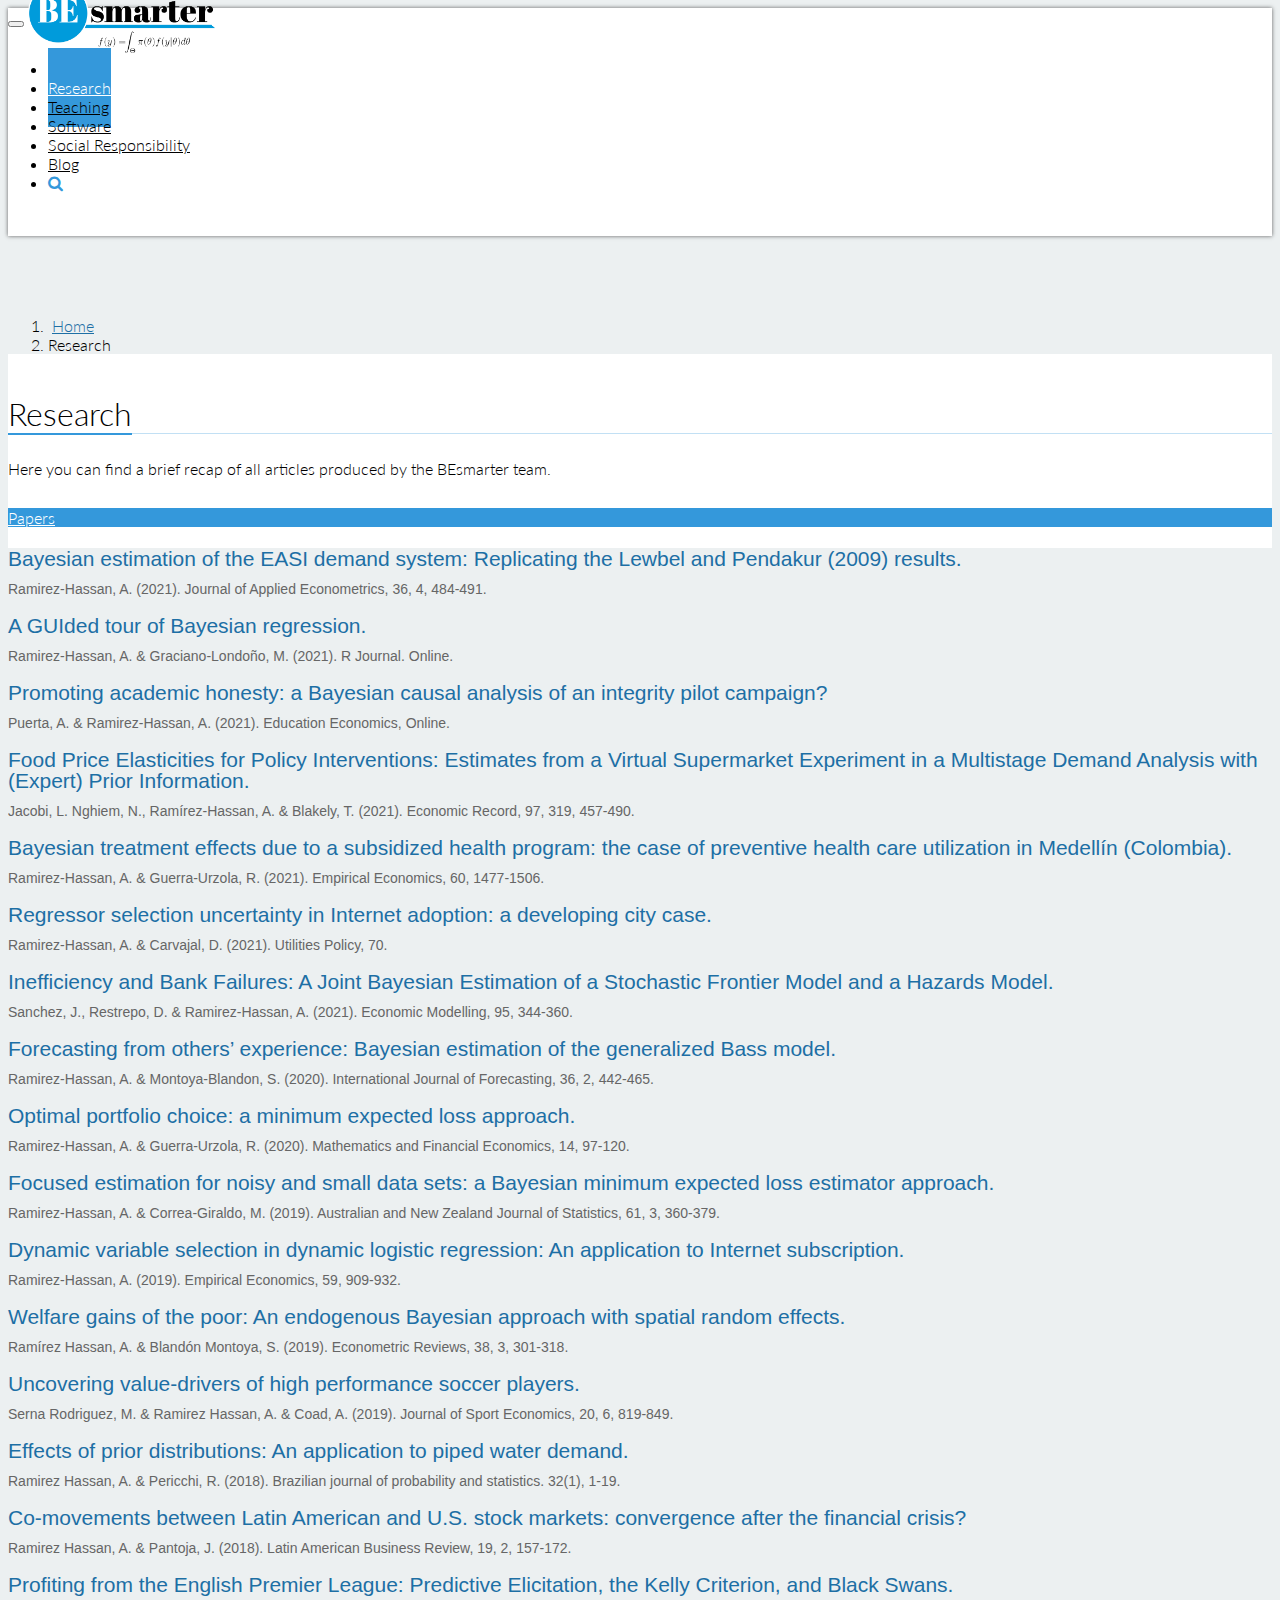
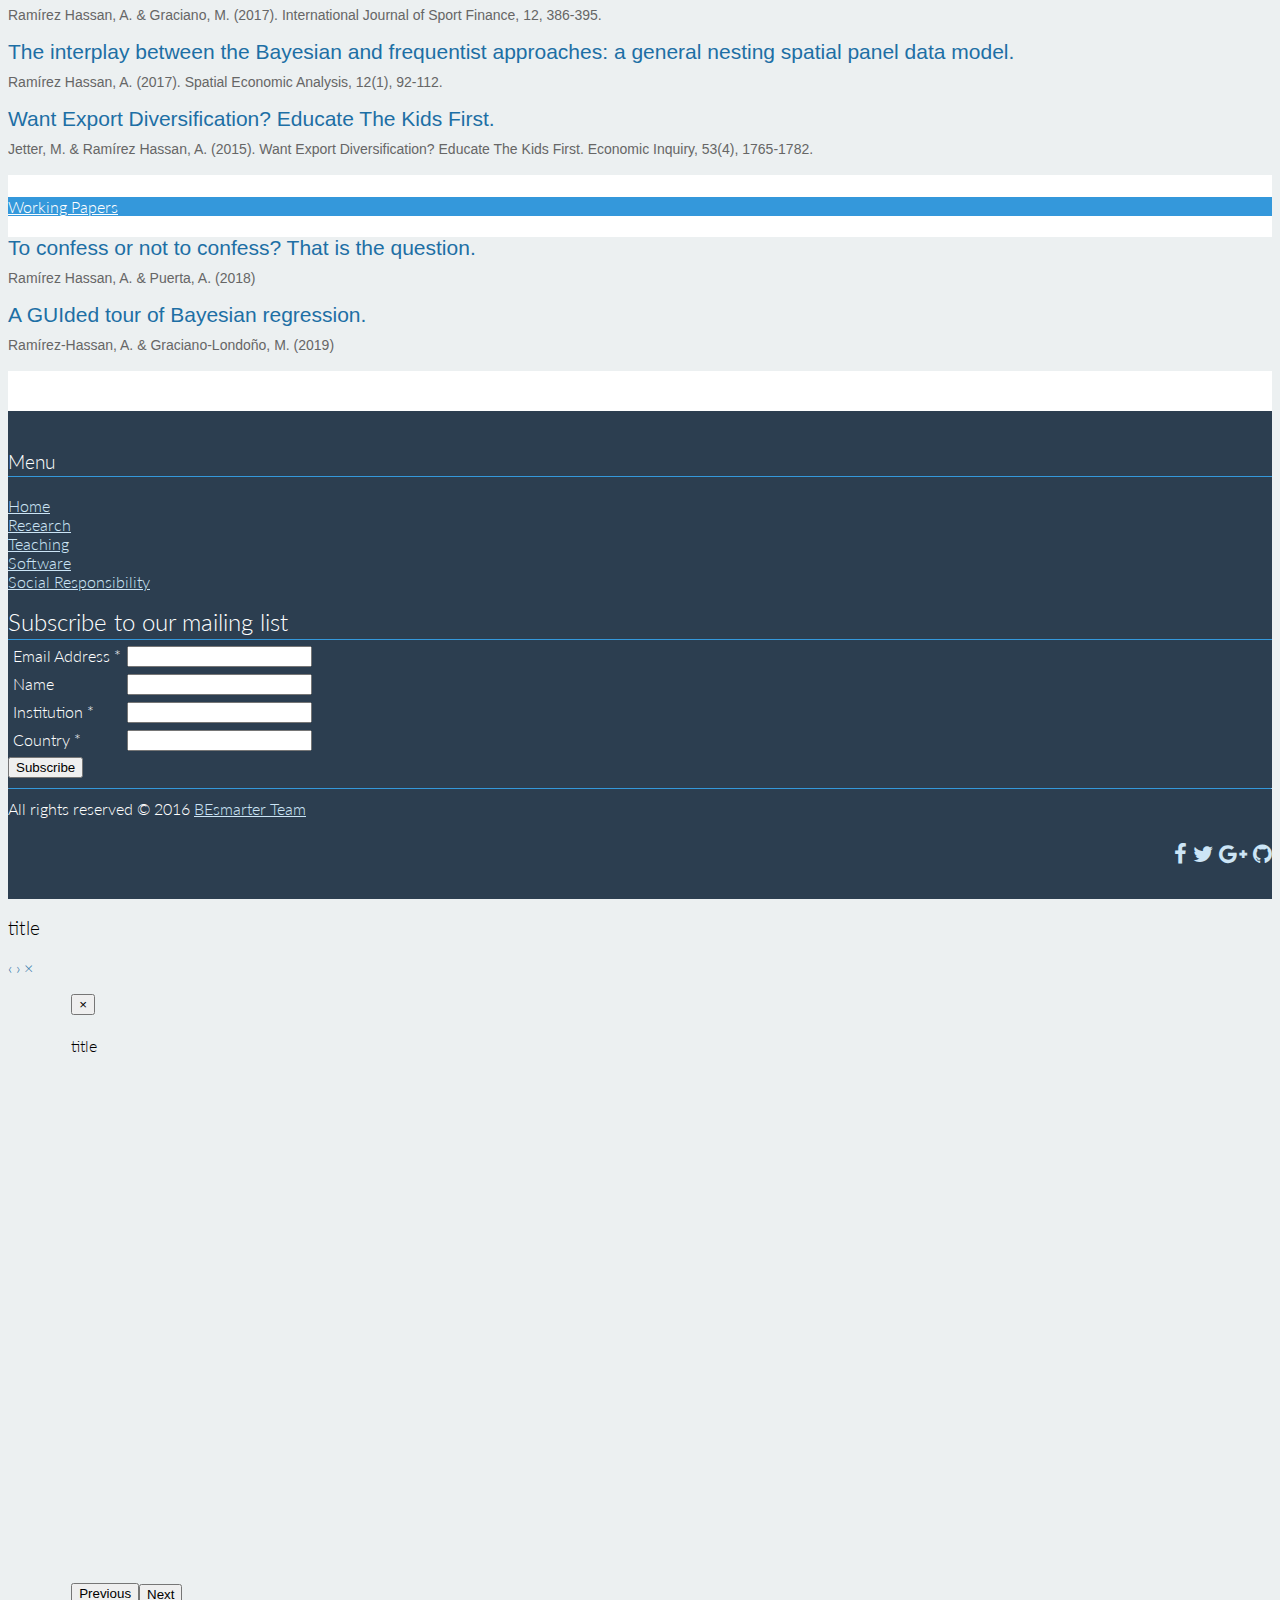
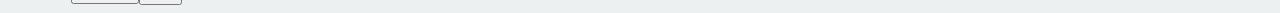
<file: research.html>
<!DOCTYPE html>
<html>
  <head>
    <title>BEsmarter Team - Research Group</title>
    <meta charset="UTF-8">
    <meta name="viewport" content="width=device-width, initial-scale=1.0">
    <!-- Bootstrap -->
    <link rel="stylesheet" href="https://maxcdn.bootstrapcdn.com/bootstrap/3.3.6/css/bootstrap.min.css" integrity="sha384-1q8mTJOASx8j1Au+a5WDVnPi2lkFfwwEAa8hDDdjZlpLegxhjVME1fgjWPGmkzs7" crossorigin="anonymous">
    <link rel="stylesheet" href="https://maxcdn.bootstrapcdn.com/font-awesome/4.5.0/css/font-awesome.min.css">
    <link rel="stylesheet" href="css/neat-blue.css" media="screen" id="neat-stylesheet">

    <link rel="stylesheet" href="http://blueimp.github.io/Gallery/css/blueimp-gallery.min.css">
    <link rel="stylesheet" href="libs/Bootstrap-Image-Gallery-3.1.1/css/bootstrap-image-gallery.min.css">

    <!-- Use google font -->
    <link href="http://fonts.googleapis.com/css?family=Lato:100,300,400,700,300italic,400italic,700italic|Lustria" rel="stylesheet" type="text/css" />

    <!-- HTML5 shim and Respond.js IE8 support of HTML5 elements and media queries -->
    <!--[if lt IE 9]>
      <script src="js/html5shiv.js"></script>
      <script src="js/respond.min.js"></script>
    <![endif]-->
  </head>
  <body class="background-clouds">
    <div id="nav-wrapper" class="background-white color-black">
      <nav id="mainMenu" class="navbar navbar-fixed-top" role="navigation">
        <div class="container">
          <!-- Brand and toggle get grouped for better mobile display -->
          <div class="navbar-header">
            <button type="button" class="navbar-toggle" data-toggle="collapse" data-target=".navbar-ex1-collapse">
              <span class="sr-only">Toggle navigation</span>
              <span class="icon-bar background-lead"></span>
              <span class="icon-bar background-lead"></span>
              <span class="icon-bar background-lead"></span>
            </button>
            <a class="navbar-brand" href="index.html"><img src="img/BEsmarter.png" alt="logo"></a>
          </div>

          <!-- Collect the nav links, forms, and other content for toggling -->
          <div class="collapse navbar-collapse navbar-ex1-collapse">
            <ul class="nav navbar-nav navbar-right">
              <li class="dropdown"><a href="index.html">Home</a></li>
              <li class="dropdown active"><a href="research.html">Research</a></li>
              <li class="dropdown"><a href="teaching.html">Teaching</a></li>
              <li class="dropdown"><a href="software.html">Software</a></li>
              <li class="dropdown"><a href="social.html">Social Responsibility</a></li>
              <li class="dropdown"><a href="https://besmarterteamblog.wordpress.com/">Blog</a></li>

              <li class="dropdown">
                <a href="#" class="dropdown-toggle" data-toggle="dropdown"><span class="fa fa-search"></span></a>
                <ul class="dropdown-menu" style="margin-left: 0px;padding-left: 10px;padding-right: 10px;width: 220px;">
                  <li>
                    <div class="form-inline">
                      <div class="input-group">
                        <input type="text" class="form-control" id="searchInput">
                        <span class="input-group-btn">
                          <button class="btn btn-default" type="submit" onclick="search()">Search</button>
                        </span>
                      </div>
                    </div>
                  </li>
                </ul>
              </li>
              <!--<li class="dropdown"><a href="donate.html">Donate</a></li>-->
            </ul>
          </div><!-- /.navbar-collapse -->
        </div>
      </nav>
    </div>
  <div class="breadcrumbs-container">
    <div class="container">
      <ol class="breadcrumb">
        <li><a href="index.html">Home</a></li>
        <li class="active">Research</li>
      </ol>
    </div>
  </div>
  <!-- start Content-->

<section class="">
      <div class="container">
        <div class="row">
          <div class="col-md-12">
            <div class="content">
              <h1><span>Research</span></h1>
              <p>Here you can find a brief recap of all articles produced by the BEsmarter team.</p>
              <div class="panel-group faq" id="accordion" style="margin-top: 30px !important; margin-bottom: 30px !important;">
                <div class="panel panel-default">
                  <div class="panel-heading">
                    <h4 class="panel-title">
                      <a data-toggle="collapse" data-parent="#accordion" href="#collapseOne">
                        Papers
                      </a>
                    </h4>
                  </div>
                  <div id="collapseOne" class="panel-collapse collapse">
                    <div class="panel-body background-clouds">
                      <!--
                      <object data="files/papers/Want export diversification Educate the kids first.pdf" type="application/pdf" width="100%" height="100%" style="height: 800px;">
                      </object>
                      -->
                      <table cellspacing="0">
                        <tbody>

                        <tr style="border-spacing:0px" valign="top">
                        <td colspan="2" style="vertical-align:top;padding:0px;display:table-cell">
                        <div></div>
                        <div style="font-weight:400;font-size:21px;font-family:&quot;wf_segoe-ui_light&quot;,&quot;Segoe UI Light&quot;,&quot;Segoe WP Light&quot;,&quot;Segoe UI&quot;,&quot;Segoe WP&quot;,Tahoma,Arial,sans-serif;line-height:21px">
                        <a href="https://onlinelibrary.wiley.com/doi/abs/10.1002/jae.2814" style="text-decoration:none" target="_blank">Bayesian estimation of the EASI demand system: Replicating the Lewbel and Pendakur (2009) results.</a></div>
                        <div style="margin:10px 0px 16px;color:rgb(102,102,102);font-weight:400;font-family:&quot;wf_segoe-ui_normal&quot;,&quot;Segoe UI&quot;,&quot;Segoe WP&quot;,Tahoma,Arial,sans-serif;font-size:14px;line-height:14px">
                        <div style="display:block;color:rgb(102,102,102);font-weight:400;font-family:&quot;wf_segoe-ui_normal&quot;,&quot;Segoe UI&quot;,&quot;Segoe WP&quot;,Tahoma,Arial,sans-serif;font-size:14px;line-height:20px;max-height:100px;overflow:hidden">
                        Ramirez-Hassan, A. (2021). Journal of Applied Econometrics, 36, 4, 484-491.</div>
                        </td>
                        </tr>

                        <tr style="border-spacing:0px" valign="top">
                        <td colspan="2" style="vertical-align:top;padding:0px;display:table-cell">
                        <div></div>
                        <div style="font-weight:400;font-size:21px;font-family:&quot;wf_segoe-ui_light&quot;,&quot;Segoe UI Light&quot;,&quot;Segoe WP Light&quot;,&quot;Segoe UI&quot;,&quot;Segoe WP&quot;,Tahoma,Arial,sans-serif;line-height:21px">
                        <a href="https://journal.r-project.org/archive/2021/RJ-2021-081/RJ-2021-081.pdf" style="text-decoration:none" target="_blank">A GUIded tour of Bayesian regression.</a></div>
                        <div style="margin:10px 0px 16px;color:rgb(102,102,102);font-weight:400;font-family:&quot;wf_segoe-ui_normal&quot;,&quot;Segoe UI&quot;,&quot;Segoe WP&quot;,Tahoma,Arial,sans-serif;font-size:14px;line-height:14px">
                        <div style="display:block;color:rgb(102,102,102);font-weight:400;font-family:&quot;wf_segoe-ui_normal&quot;,&quot;Segoe UI&quot;,&quot;Segoe WP&quot;,Tahoma,Arial,sans-serif;font-size:14px;line-height:20px;max-height:100px;overflow:hidden">
                        Ramirez-Hassan, A. & Graciano-Londoño, M. (2021). R Journal. Online.</div>
                        </td>
                        </tr>

                        <tr style="border-spacing:0px" valign="top">
                        <td colspan="2" style="vertical-align:top;padding:0px;display:table-cell">
                        <div></div>
                        <div style="font-weight:400;font-size:21px;font-family:&quot;wf_segoe-ui_light&quot;,&quot;Segoe UI Light&quot;,&quot;Segoe WP Light&quot;,&quot;Segoe UI&quot;,&quot;Segoe WP&quot;,Tahoma,Arial,sans-serif;line-height:21px">
                        <a href="https://www.tandfonline.com/doi/full/10.1080/09645292.2021.2006609?src=" style="text-decoration:none" target="_blank">Promoting academic honesty: a Bayesian causal analysis of an integrity pilot campaign?</a></div>
                        <div style="margin:10px 0px 16px;color:rgb(102,102,102);font-weight:400;font-family:&quot;wf_segoe-ui_normal&quot;,&quot;Segoe UI&quot;,&quot;Segoe WP&quot;,Tahoma,Arial,sans-serif;font-size:14px;line-height:14px">
                        <div style="display:block;color:rgb(102,102,102);font-weight:400;font-family:&quot;wf_segoe-ui_normal&quot;,&quot;Segoe UI&quot;,&quot;Segoe WP&quot;,Tahoma,Arial,sans-serif;font-size:14px;line-height:20px;max-height:100px;overflow:hidden"> Puerta, A. & Ramirez-Hassan, A. (2021). Education Economics, Online.</div>
                        </td>
                        </tr>

                        <tr style="border-spacing:0px" valign="top">
                        <td colspan="2" style="vertical-align:top;padding:0px;display:table-cell">
                        <div></div>
                        <div style="font-weight:400;font-size:21px;font-family:&quot;wf_segoe-ui_light&quot;,&quot;Segoe UI Light&quot;,&quot;Segoe WP Light&quot;,&quot;Segoe UI&quot;,&quot;Segoe WP&quot;,Tahoma,Arial,sans-serif;line-height:21px">
                        <a href="https://onlinelibrary.wiley.com/doi/full/10.1111/1475-4932.12640" style="text-decoration:none" target="_blank">Food Price Elasticities for Policy Interventions: Estimates from a Virtual Supermarket Experiment in a Multistage Demand Analysis with (Expert) Prior Information.</a></div>
                        <div style="margin:10px 0px 16px;color:rgb(102,102,102);font-weight:400;font-family:&quot;wf_segoe-ui_normal&quot;,&quot;Segoe UI&quot;,&quot;Segoe WP&quot;,Tahoma,Arial,sans-serif;font-size:14px;line-height:14px">
                        <div style="display:block;color:rgb(102,102,102);font-weight:400;font-family:&quot;wf_segoe-ui_normal&quot;,&quot;Segoe UI&quot;,&quot;Segoe WP&quot;,Tahoma,Arial,sans-serif;font-size:14px;line-height:20px;max-height:100px;overflow:hidden">
                        Jacobi, L. Nghiem, N., Ramírez-Hassan, A. & Blakely, T. (2021). Economic Record, 97, 319, 457-490.</div>
                        </td>
                        </tr>

                        <tr style="border-spacing:0px" valign="top">
                        <td colspan="2" style="vertical-align:top;padding:0px;display:table-cell">
                        <div></div>
                        <div style="font-weight:400;font-size:21px;font-family:&quot;wf_segoe-ui_light&quot;,&quot;Segoe UI Light&quot;,&quot;Segoe WP Light&quot;,&quot;Segoe UI&quot;,&quot;Segoe WP&quot;,Tahoma,Arial,sans-serif;line-height:21px">
                        <a href="https://link.springer.com/article/10.1007/s00181-019-01796-0" style="text-decoration:none" target="_blank">Bayesian treatment effects due to a subsidized health program: the case of preventive health care utilization in Medellín (Colombia).</a></div>
                        <div style="margin:10px 0px 16px;color:rgb(102,102,102);font-weight:400;font-family:&quot;wf_segoe-ui_normal&quot;,&quot;Segoe UI&quot;,&quot;Segoe WP&quot;,Tahoma,Arial,sans-serif;font-size:14px;line-height:14px">
                        <div style="display:block;color:rgb(102,102,102);font-weight:400;font-family:&quot;wf_segoe-ui_normal&quot;,&quot;Segoe UI&quot;,&quot;Segoe WP&quot;,Tahoma,Arial,sans-serif;font-size:14px;line-height:20px;max-height:100px;overflow:hidden">
                        Ramirez-Hassan, A. & Guerra-Urzola, R. (2021). Empirical Economics, 60, 1477-1506.</div>
                        </td>
                        </tr>

                        <tr style="border-spacing:0px" valign="top">
                        <td colspan="2" style="vertical-align:top;padding:0px;display:table-cell">
                        <div></div>
                        <div style="font-weight:400;font-size:21px;font-family:&quot;wf_segoe-ui_light&quot;,&quot;Segoe UI Light&quot;,&quot;Segoe WP Light&quot;,&quot;Segoe UI&quot;,&quot;Segoe WP&quot;,Tahoma,Arial,sans-serif;line-height:21px">
                        <a href="https://www.sciencedirect.com/science/article/abs/pii/S0957178721000527" style="text-decoration:none" target="_blank">Regressor selection uncertainty in Internet adoption: a developing city case.</a></div>
                        <div style="margin:10px 0px 16px;color:rgb(102,102,102);font-weight:400;font-family:&quot;wf_segoe-ui_normal&quot;,&quot;Segoe UI&quot;,&quot;Segoe WP&quot;,Tahoma,Arial,sans-serif;font-size:14px;line-height:14px">
                        <div style="display:block;color:rgb(102,102,102);font-weight:400;font-family:&quot;wf_segoe-ui_normal&quot;,&quot;Segoe UI&quot;,&quot;Segoe WP&quot;,Tahoma,Arial,sans-serif;font-size:14px;line-height:20px;max-height:100px;overflow:hidden">
                        Ramirez-Hassan, A. & Carvajal, D. (2021). Utilities Policy, 70.</div>
                        </td>
                        </tr>

                        <tr style="border-spacing:0px" valign="top">
                        <td colspan="2" style="vertical-align:top;padding:0px;display:table-cell">
                        <div></div>
                        <div style="font-weight:400;font-size:21px;font-family:&quot;wf_segoe-ui_light&quot;,&quot;Segoe UI Light&quot;,&quot;Segoe WP Light&quot;,&quot;Segoe UI&quot;,&quot;Segoe WP&quot;,Tahoma,Arial,sans-serif;line-height:21px">
                        <a href="https://www.sciencedirect.com/science/article/pii/S0264999319301725?via\%3Dihub" style="text-decoration:none" target="_blank">Inefficiency and Bank Failures: A Joint Bayesian Estimation of a Stochastic Frontier Model and a Hazards Model.</a></div>
                        <div style="margin:10px 0px 16px;color:rgb(102,102,102);font-weight:400;font-family:&quot;wf_segoe-ui_normal&quot;,&quot;Segoe UI&quot;,&quot;Segoe WP&quot;,Tahoma,Arial,sans-serif;font-size:14px;line-height:14px">
                        <div style="display:block;color:rgb(102,102,102);font-weight:400;font-family:&quot;wf_segoe-ui_normal&quot;,&quot;Segoe UI&quot;,&quot;Segoe WP&quot;,Tahoma,Arial,sans-serif;font-size:14px;line-height:20px;max-height:100px;overflow:hidden">
                        Sanchez, J., Restrepo, D. & Ramirez-Hassan, A. (2021). Economic Modelling, 95, 344-360.</div>
                        </td>
                        </tr>

                        <tr style="border-spacing:0px" valign="top">
                        <td colspan="2" style="vertical-align:top;padding:0px;display:table-cell">
                        <div></div>
                        <div style="font-weight:400;font-size:21px;font-family:&quot;wf_segoe-ui_light&quot;,&quot;Segoe UI Light&quot;,&quot;Segoe WP Light&quot;,&quot;Segoe UI&quot;,&quot;Segoe WP&quot;,Tahoma,Arial,sans-serif;line-height:21px">
                        <a href="https://www.sciencedirect.com/science/article/abs/pii/S0169207019301943" style="text-decoration:none" target="_blank">Forecasting from others’ experience: Bayesian estimation of the generalized Bass model.</a></div>
                        <div style="margin:10px 0px 16px;color:rgb(102,102,102);font-weight:400;font-family:&quot;wf_segoe-ui_normal&quot;,&quot;Segoe UI&quot;,&quot;Segoe WP&quot;,Tahoma,Arial,sans-serif;font-size:14px;line-height:14px">
                        <div style="display:block;color:rgb(102,102,102);font-weight:400;font-family:&quot;wf_segoe-ui_normal&quot;,&quot;Segoe UI&quot;,&quot;Segoe WP&quot;,Tahoma,Arial,sans-serif;font-size:14px;line-height:20px;max-height:100px;overflow:hidden">
                        Ramirez-Hassan, A. & Montoya-Blandon, S. (2020). International Journal of Forecasting, 36, 2, 442-465.</div>
                        </td>
                        </tr>

                        <tr style="border-spacing:0px" valign="top">
                        <td colspan="2" style="vertical-align:top;padding:0px;display:table-cell">
                        <div></div>
                        <div style="font-weight:400;font-size:21px;font-family:&quot;wf_segoe-ui_light&quot;,&quot;Segoe UI Light&quot;,&quot;Segoe WP Light&quot;,&quot;Segoe UI&quot;,&quot;Segoe WP&quot;,Tahoma,Arial,sans-serif;line-height:21px">
                        <a href="https://link.springer.com/article/10.1007/s11579-019-00246-w" style="text-decoration:none" target="_blank">Optimal portfolio choice: a minimum expected loss approach.</a></div>
                        <div style="margin:10px 0px 16px;color:rgb(102,102,102);font-weight:400;font-family:&quot;wf_segoe-ui_normal&quot;,&quot;Segoe UI&quot;,&quot;Segoe WP&quot;,Tahoma,Arial,sans-serif;font-size:14px;line-height:14px">
                        <div style="display:block;color:rgb(102,102,102);font-weight:400;font-family:&quot;wf_segoe-ui_normal&quot;,&quot;Segoe UI&quot;,&quot;Segoe WP&quot;,Tahoma,Arial,sans-serif;font-size:14px;line-height:20px;max-height:100px;overflow:hidden">
                        Ramirez-Hassan, A. & Guerra-Urzola, R. (2020). Mathematics and Financial Economics, 14, 97-120.</div>
                        </td>
                        </tr>

                        <tr style="border-spacing:0px" valign="top">
                        <td colspan="2" style="vertical-align:top;padding:0px;display:table-cell">
                        <div></div>
                        <div style="font-weight:400;font-size:21px;font-family:&quot;wf_segoe-ui_light&quot;,&quot;Segoe UI Light&quot;,&quot;Segoe WP Light&quot;,&quot;Segoe UI&quot;,&quot;Segoe WP&quot;,Tahoma,Arial,sans-serif;line-height:21px">
                        <a href="https://onlinelibrary.wiley.com/doi/abs/10.1111/anzs.12271" style="text-decoration:none" target="_blank">Focused estimation for noisy and small data sets: a Bayesian minimum expected loss estimator approach.</a></div>
                        <div style="margin:10px 0px 16px;color:rgb(102,102,102);font-weight:400;font-family:&quot;wf_segoe-ui_normal&quot;,&quot;Segoe UI&quot;,&quot;Segoe WP&quot;,Tahoma,Arial,sans-serif;font-size:14px;line-height:14px">
                        <div style="display:block;color:rgb(102,102,102);font-weight:400;font-family:&quot;wf_segoe-ui_normal&quot;,&quot;Segoe UI&quot;,&quot;Segoe WP&quot;,Tahoma,Arial,sans-serif;font-size:14px;line-height:20px;max-height:100px;overflow:hidden">
                        Ramirez-Hassan, A. & Correa-Giraldo, M. (2019). Australian and New Zealand Journal of Statistics, 61, 3, 360-379.</div>
                        </td>
                        </tr>


                        <tr style="border-spacing:0px" valign="top">
                        <td colspan="2" style="vertical-align:top;padding:0px;display:table-cell">
                        <div></div>
                        <div style="font-weight:400;font-size:21px;font-family:&quot;wf_segoe-ui_light&quot;,&quot;Segoe UI Light&quot;,&quot;Segoe WP Light&quot;,&quot;Segoe UI&quot;,&quot;Segoe WP&quot;,Tahoma,Arial,sans-serif;line-height:21px">
                        <a href="https://link.springer.com/article/10.1007/s00181-019-01644-1" style="text-decoration:none" target="_blank">Dynamic variable selection in dynamic logistic regression: An application to Internet subscription.</a></div>
                        <div style="margin:10px 0px 16px;color:rgb(102,102,102);font-weight:400;font-family:&quot;wf_segoe-ui_normal&quot;,&quot;Segoe UI&quot;,&quot;Segoe WP&quot;,Tahoma,Arial,sans-serif;font-size:14px;line-height:14px">
                        <div style="display:block;color:rgb(102,102,102);font-weight:400;font-family:&quot;wf_segoe-ui_normal&quot;,&quot;Segoe UI&quot;,&quot;Segoe WP&quot;,Tahoma,Arial,sans-serif;font-size:14px;line-height:20px;max-height:100px;overflow:hidden">
                        Ramirez-Hassan, A. (2019). Empirical Economics, 59, 909-932.</div>
                        </td>
                        </tr>

                        <tr style="border-spacing:0px" valign="top">
                        <td colspan="2" style="vertical-align:top;padding:0px;display:table-cell">
                        <div></div>
                        <div style="font-weight:400;font-size:21px;font-family:&quot;wf_segoe-ui_light&quot;,&quot;Segoe UI Light&quot;,&quot;Segoe WP Light&quot;,&quot;Segoe UI&quot;,&quot;Segoe WP&quot;,Tahoma,Arial,sans-serif;line-height:21px">
                        <a href="http://www.tandfonline.com/doi/full/10.1080/07474938.2016.1261062" style="text-decoration:none" target="_blank">Welfare gains of the poor: An endogenous Bayesian approach with spatial random effects.</a></div>
                        <div style="margin:10px 0px 16px;color:rgb(102,102,102);font-weight:400;font-family:&quot;wf_segoe-ui_normal&quot;,&quot;Segoe UI&quot;,&quot;Segoe WP&quot;,Tahoma,Arial,sans-serif;font-size:14px;line-height:14px">
                        <div style="display:block;color:rgb(102,102,102);font-weight:400;font-family:&quot;wf_segoe-ui_normal&quot;,&quot;Segoe UI&quot;,&quot;Segoe WP&quot;,Tahoma,Arial,sans-serif;font-size:14px;line-height:20px;max-height:100px;overflow:hidden">
                        Ramírez Hassan, A. & Blandón Montoya, S. (2019). Econometric Reviews, 38, 3, 301-318.</div>
                        </td>
                        </tr>

                        <tr style="border-spacing:0px" valign="top">
                        <td colspan="2" style="vertical-align:top;padding:0px;display:table-cell">
                        <div></div>
                        <div style="font-weight:400;font-size:21px;font-family:&quot;wf_segoe-ui_light&quot;,&quot;Segoe UI Light&quot;,&quot;Segoe WP Light&quot;,&quot;Segoe UI&quot;,&quot;Segoe WP&quot;,Tahoma,Arial,sans-serif;line-height:21px">
                        <a href="https://journals.sagepub.com/doi/abs/10.1177/1527002518808344" style="text-decoration:none" target="_blank">Uncovering value-drivers of high performance soccer players.</a></div>
                        <div style="margin:10px 0px 16px;color:rgb(102,102,102);font-weight:400;font-family:&quot;wf_segoe-ui_normal&quot;,&quot;Segoe UI&quot;,&quot;Segoe WP&quot;,Tahoma,Arial,sans-serif;font-size:14px;line-height:14px">
                        <div style="display:block;color:rgb(102,102,102);font-weight:400;font-family:&quot;wf_segoe-ui_normal&quot;,&quot;Segoe UI&quot;,&quot;Segoe WP&quot;,Tahoma,Arial,sans-serif;font-size:14px;line-height:20px;max-height:100px;overflow:hidden">
                        Serna Rodriguez, M. & Ramirez Hassan, A. & Coad, A. (2019). Journal of Sport Economics, 20, 6, 819-849.</div>
                        </td>
                        </tr>


                        <tr style="border-spacing:0px" valign="top">
                        <td colspan="2" style="vertical-align:top;padding:0px;display:table-cell">
                        <div></div>
                        <div style="font-weight:400;font-size:21px;font-family:&quot;wf_segoe-ui_light&quot;,&quot;Segoe UI Light&quot;,&quot;Segoe WP Light&quot;,&quot;Segoe UI&quot;,&quot;Segoe WP&quot;,Tahoma,Arial,sans-serif;line-height:21px">
                        <a href="https://projecteuclid.org/euclid.bjps/1520046132" style="text-decoration:none" target="_blank">Effects of prior distributions: An application to piped water demand.</a></div>
                        <div style="margin:10px 0px 16px;color:rgb(102,102,102);font-weight:400;font-family:&quot;wf_segoe-ui_normal&quot;,&quot;Segoe UI&quot;,&quot;Segoe WP&quot;,Tahoma,Arial,sans-serif;font-size:14px;line-height:14px">
                        <div style="display:block;color:rgb(102,102,102);font-weight:400;font-family:&quot;wf_segoe-ui_normal&quot;,&quot;Segoe UI&quot;,&quot;Segoe WP&quot;,Tahoma,Arial,sans-serif;font-size:14px;line-height:20px;max-height:100px;overflow:hidden">
                        Ramirez Hassan, A. & Pericchi, R. (2018). Brazilian journal of probability and statistics. 32(1), 1-19.</div>
                        </td>
                        </tr>

                        <tr style="border-spacing:0px" valign="top">
                        <td colspan="2" style="vertical-align:top;padding:0px;display:table-cell">
                        <div></div>
                        <div style="font-weight:400;font-size:21px;font-family:&quot;wf_segoe-ui_light&quot;,&quot;Segoe UI Light&quot;,&quot;Segoe WP Light&quot;,&quot;Segoe UI&quot;,&quot;Segoe WP&quot;,Tahoma,Arial,sans-serif;line-height:21px">
                        <a href="https://papers.ssrn.com/sol3/papers.cfm?abstract_id=2347030" style="text-decoration:none" target="_blank">Co-movements between Latin American and U.S. stock markets: convergence after the financial crisis?</a></div>
                        <div style="margin:10px 0px 16px;color:rgb(102,102,102);font-weight:400;font-family:&quot;wf_segoe-ui_normal&quot;,&quot;Segoe UI&quot;,&quot;Segoe WP&quot;,Tahoma,Arial,sans-serif;font-size:14px;line-height:14px">
                        <div style="display:block;color:rgb(102,102,102);font-weight:400;font-family:&quot;wf_segoe-ui_normal&quot;,&quot;Segoe UI&quot;,&quot;Segoe WP&quot;,Tahoma,Arial,sans-serif;font-size:14px;line-height:20px;max-height:100px;overflow:hidden">
                        Ramirez Hassan, A. & Pantoja, J. (2018). Latin American Business Review, 19, 2, 157-172.</div>
                        </td>
                        </tr>

                        <tr style="border-spacing:0px" valign="top">
                        <td colspan="2" style="vertical-align:top;padding:0px;display:table-cell">
                        <div></div>
                        <div style="font-weight:400;font-size:21px;font-family:&quot;wf_segoe-ui_light&quot;,&quot;Segoe UI Light&quot;,&quot;Segoe WP Light&quot;,&quot;Segoe UI&quot;,&quot;Segoe WP&quot;,Tahoma,Arial,sans-serif;line-height:21px">
                        <a href="http://fitpublishing.com/articles/profiting-english-premier-league-predictive-elicitation-kelly-criterion-and-black-swans" style="text-decoration:none" target="_blank">Profiting from the English Premier League: Predictive Elicitation, the Kelly Criterion, and Black Swans.</a></div>
                        <div style="margin:10px 0px 16px;color:rgb(102,102,102);font-weight:400;font-family:&quot;wf_segoe-ui_normal&quot;,&quot;Segoe UI&quot;,&quot;Segoe WP&quot;,Tahoma,Arial,sans-serif;font-size:14px;line-height:14px">
                        <div style="display:block;color:rgb(102,102,102);font-weight:400;font-family:&quot;wf_segoe-ui_normal&quot;,&quot;Segoe UI&quot;,&quot;Segoe WP&quot;,Tahoma,Arial,sans-serif;font-size:14px;line-height:20px;max-height:100px;overflow:hidden">
                        Ramírez Hassan, A. & Graciano, M. (2017). International Journal of Sport Finance, 12, 386-395.</div>
                        </td>
                        </tr>

                        <tr style="border-spacing:0px" valign="top">
                        <td colspan="2" style="vertical-align:top;padding:0px;display:table-cell">
                        <div></div>
                        <div style="font-weight:400;font-size:21px;font-family:&quot;wf_segoe-ui_light&quot;,&quot;Segoe UI Light&quot;,&quot;Segoe WP Light&quot;,&quot;Segoe UI&quot;,&quot;Segoe WP&quot;,Tahoma,Arial,sans-serif;line-height:21px">
                        <a href="http://rsa.tandfonline.com/doi/full/10.1080/17421772.2017.1248478" style="text-decoration:none" target="_blank">The interplay between the Bayesian and frequentist approaches: a general nesting spatial panel data model.</a></div>
                        <div style="margin:10px 0px 16px;color:rgb(102,102,102);font-weight:400;font-family:&quot;wf_segoe-ui_normal&quot;,&quot;Segoe UI&quot;,&quot;Segoe WP&quot;,Tahoma,Arial,sans-serif;font-size:14px;line-height:14px">
                        <div style="display:block;color:rgb(102,102,102);font-weight:400;font-family:&quot;wf_segoe-ui_normal&quot;,&quot;Segoe UI&quot;,&quot;Segoe WP&quot;,Tahoma,Arial,sans-serif;font-size:14px;line-height:20px;max-height:100px;overflow:hidden">
                        Ramírez Hassan, A. (2017). Spatial Economic Analysis, 12(1), 92-112.</div>
                        </td>
                        </tr>

                        <tr style="border-spacing:0px" valign="top">
                        <td colspan="2" style="vertical-align:top;padding:0px;display:table-cell">
                        <div></div>
                        <div style="font-weight:400;font-size:21px;font-family:&quot;wf_segoe-ui_light&quot;,&quot;Segoe UI Light&quot;,&quot;Segoe WP Light&quot;,&quot;Segoe UI&quot;,&quot;Segoe WP&quot;,Tahoma,Arial,sans-serif;line-height:21px">
                        <a href="http://onlinelibrary.wiley.com/doi/10.1111/ecin.12213/abstract" style="text-decoration:none" target="_blank">Want Export Diversification? Educate The Kids First.</a></div>
                        <div style="margin:10px 0px 16px;color:rgb(102,102,102);font-weight:400;font-family:&quot;wf_segoe-ui_normal&quot;,&quot;Segoe UI&quot;,&quot;Segoe WP&quot;,Tahoma,Arial,sans-serif;font-size:14px;line-height:14px">
                        <div style="display:block;color:rgb(102,102,102);font-weight:400;font-family:&quot;wf_segoe-ui_normal&quot;,&quot;Segoe UI&quot;,&quot;Segoe WP&quot;,Tahoma,Arial,sans-serif;font-size:14px;line-height:20px;max-height:100px;overflow:hidden">
                        Jetter, M. & Ramírez Hassan, A. (2015). Want Export Diversification? Educate The Kids First. Economic Inquiry, 53(4), 1765-1782.</div>
                        </td>
                        </tr>

                        </tbody>
                      </table>
                    </div>
                  </div>
                </div>



                <div class="panel panel-default">
                  <div class="panel-heading">
                    <h4 class="panel-title">
                      <a data-toggle="collapse" data-parent="#accordion" href="#collapseTwo">
                        Working Papers
                      </a>
                    </h4>
                  </div>
                  <div id="collapseTwo" class="panel-collapse collapse">
                    <div class="panel-body background-clouds">
                      <table cellspacing="0">
                        <tbody>

                        
                        <tr style="border-spacing:0px" valign="top">
                        <td colspan="2" style="vertical-align:top;padding:0px;display:table-cell">
                        <div></div>
                        <div style="font-weight:400;font-size:21px;font-family:&quot;wf_segoe-ui_light&quot;,&quot;Segoe UI Light&quot;,&quot;Segoe WP Light&quot;,&quot;Segoe UI&quot;,&quot;Segoe WP&quot;,Tahoma,Arial,sans-serif;line-height:21px">
                        <a href="files/working_papers/To confess or not to confess That is the question.pdf" style="text-decoration:none" target="_blank">To confess or not to confess? That is the question.</a></div>
                        <div style="margin:10px 0px 16px;color:rgb(102,102,102);font-weight:400;font-family:&quot;wf_segoe-ui_normal&quot;,&quot;Segoe UI&quot;,&quot;Segoe WP&quot;,Tahoma,Arial,sans-serif;font-size:14px;line-height:14px">
                        <div style="display:block;color:rgb(102,102,102);font-weight:400;font-family:&quot;wf_segoe-ui_normal&quot;,&quot;Segoe UI&quot;,&quot;Segoe WP&quot;,Tahoma,Arial,sans-serif;font-size:14px;line-height:20px;max-height:100px;overflow:hidden">
                        Ramírez Hassan, A. & Puerta, A. (2018)</div>
                        </td>
                        </tr>

                        <tr style="border-spacing:0px" valign="top">
                        <td colspan="2" style="vertical-align:top;padding:0px;display:table-cell">
                        <div></div>
                        <div style="font-weight:400;font-size:21px;font-family:&quot;wf_segoe-ui_light&quot;,&quot;Segoe UI Light&quot;,&quot;Segoe WP Light&quot;,&quot;Segoe UI&quot;,&quot;Segoe WP&quot;,Tahoma,Arial,sans-serif;line-height:21px">
                        <a href="files/working_papers/A GUIded tour of Bayesian regression.pdf" style="text-decoration:none" target="_blank">A GUIded tour of Bayesian regression.</a></div>
                        <div style="margin:10px 0px 16px;color:rgb(102,102,102);font-weight:400;font-family:&quot;wf_segoe-ui_normal&quot;,&quot;Segoe UI&quot;,&quot;Segoe WP&quot;,Tahoma,Arial,sans-serif;font-size:14px;line-height:14px">
                        <div style="display:block;color:rgb(102,102,102);font-weight:400;font-family:&quot;wf_segoe-ui_normal&quot;,&quot;Segoe UI&quot;,&quot;Segoe WP&quot;,Tahoma,Arial,sans-serif;font-size:14px;line-height:20px;max-height:100px;overflow:hidden">
                        Ramírez-Hassan, A. & Graciano-Londoño, M. (2019)</div>
                        </td>
                        </tr>

                        </tbody>
                      </table>
                    </div>
                  </div>
                </div>

                
              </div>
            </div>
          </div>
        </div>
      </div>
    </section>
    <div>
      <!--<a href="files/papers/Want export diversification Educate the kids first.pdf">Click aqui para abrir el paper</a>-->
    </div>

  <!-- END content-->



    <footer class="background-midnight-blue color-white">
      <div class="container">
        <div class="row">
          <div class="col-md-4">
            <h3>Menu</h3>
            <ul class="nav-footer">
              <li class="active"><a href="index.html">Home</a></li>
              <li ><a href="research.html">Research</a></li>
              <li ><a href="teaching.html">Teaching</a></li>
              <li ><a href="software.html">Software</a></li>
              <li ><a href="social.html">Social Responsibility</a></li>
              <!--<li ><a href="donate.html">Donate</a></li>-->
            </ul>
          </div>
          <div class="col-md-4">
            <!-- Begin MailChimp Signup Form-->
            <link href="//cdn-images.mailchimp.com/embedcode/classic-10_7.css" rel="stylesheet" type="text/css">
            <div id="mc_embed_signup">
            <form action="//besmarter-team.us14.list-manage.com/subscribe/post?u=2da567d81db41c9f8fb0798a4&amp;id=6e76690785" method="post" id="mc-embedded-subscribe-form" name="mc-embedded-subscribe-form" class="validate" target="_blank" novalidate>
                <div id="mc_embed_signup_scroll">
                  <h2 style="font-size: 24px;margin-top: -1;margin-bottom: 0px;margin-top: -1;margin-top: 0px;">Subscribe to our mailing list</h2>
                  <table style=" border-spacing: 4px;border-collapse: separate;">
                    <tr>
                      <td><label for="mce-EMAIL">Email Address  <span class="asterisk">*</span></label></td>
                      <td><input type="email" value="" name="EMAIL" class="required email" id="mce-EMAIL"></td>
                    </tr>
                    <tr>
                      <td><label for="mce-NAME">Name </label></td>
                      <td><input type="text" value="" name="NAME" class="" id="mce-NAME"></td>
                    </tr>
                    <tr>
                      <td><label for="mce-INSTITUTIO">Institution  <span class="asterisk">*</span>
                    </label></td>
                      <td><input type="text" value="" name="INSTITUTIO" class="required" id="mce-INSTITUTIO"></td>
                    </tr>
                    <tr>
                      <td><label for="mce-COUNTRY">Country  <span class="asterisk">*</span>
                    </label></td>
                      <td><input type="text" value="" name="COUNTRY" class="required" id="mce-COUNTRY"></td>
                    </tr>
                  </table>

            	<div id="mce-responses" class="clear">
            		<div class="response" id="mce-error-response" style="display:none"></div>
            		<div class="response" id="mce-success-response" style="display:none"></div>
            	</div>
                <div style="position: absolute; left: -5000px;" aria-hidden="true"><input type="text" name="b_2da567d81db41c9f8fb0798a4_6e76690785" tabindex="-1" value=""></div>
                <div class="clear"><input type="submit" value="Subscribe" name="subscribe" id="mc-embedded-subscribe" class="button"></div>
                </div>
            </form>
            </div>
            <script type='text/javascript' src='//s3.amazonaws.com/downloads.mailchimp.com/js/mc-validate.js'></script><script type='text/javascript'>(function($) {window.fnames = new Array(); window.ftypes = new Array();fnames[0]='EMAIL';ftypes[0]='email';fnames[1]='NAME';ftypes[1]='text';fnames[2]='INSTITUTIO';ftypes[2]='text';fnames[3]='COUNTRY';ftypes[3]='text';}(jQuery));var $mcj = jQuery.noConflict(true);</script>
            <!--End mc_embed_signup-->
          </div>
        </div>
        <div class="row">
          <div class="col-md-12">
            <hr>
            <div class="row">
              <div class="col-md-6">
                All rights reserved &copy; 2016 <a href="index.html">BEsmarter Team</a>
              </div>
              <div class="col-md-6">
                <p class="social">
                  <a href="https://www.facebook.com/besmarterteam/"><span class="fa fa-facebook"></span></a>
                  <a href="https://twitter.com/BesmarterT"><span class="fa fa-twitter"></span></a>
                  <a href="https://plus.google.com/112974159470005238714"><span class="fa fa-google-plus"></span></a>
                  <a href="https://github.com/besmarter"><span class="fa fa-github"></span></a>
                </p>
              </div>
            </div>
          </div>
        </div>
      </div>
    </footer>

    <!-- The Bootstrap Image Gallery lightbox, should be a child element of the document body -->
    <div id="blueimp-gallery" class="blueimp-gallery">
      <!-- The container for the modal slides -->
      <div class="slides"></div>
      <!-- Controls for the borderless lightbox -->
      <h3 class="title">title</h3>
      <a class="prev">‹</a>
      <a class="next">›</a>
      <a class="close">×</a>
      <a class="play-pause"></a>
      <ol class="indicator"></ol>
      <!-- The modal dialog, which will be used to wrap the lightbox content -->
      <div class="modal fade">
        <div class="modal-dialog">
          <div class="modal-content">
            <div class="modal-header">
              <button type="button" class="close" aria-hidden="true">&times;</button>
              <h4 class="modal-title">title</h4>
            </div>
            <div class="modal-body next"></div>
            <div class="modal-footer">
              <button type="button" class="btn btn-default pull-left prev">
                <i class="glyphicon glyphicon-chevron-left"></i>
                Previous
              </button>
              <button type="button" class="btn btn-primary next">
                Next
                <i class="glyphicon glyphicon-chevron-right"></i>
              </button>
            </div>
          </div>
        </div>
      </div>
    </div>
    <script>
    function search() {
      var baseUrl="https://www.google.com.co/search?q=site%3A"
      var site= "www.besmarter-team.org"
      var keywords = encodeURIComponent(document.getElementById("searchInput").value);
      window.location = baseUrl+site+"+"+keywords;


    }
    </script>
    <!-- jQuery (necessary for Bootstrap's JavaScript plugins) -->
    <script src="https://ajax.googleapis.com/ajax/libs/jquery/1.11.3/jquery.min.js"></script>
    <!-- Include all compiled plugins (below), or include individual files as needed -->
    <script src="https://maxcdn.bootstrapcdn.com/bootstrap/3.3.6/js/bootstrap.min.js" integrity="sha384-0mSbJDEHialfmuBBQP6A4Qrprq5OVfW37PRR3j5ELqxss1yVqOtnepnHVP9aJ7xS" crossorigin="anonymous"></script>

    <!-- Include slider -->
    <script src="js/jquery.event.move.js"></script>
    <script src="js/jquery.mixitup.min.js"></script>
    <script src="js/responsive-slider.js"></script>
    <script src="js/responsive-calendar.js"></script>
    <script src="http://blueimp.github.io/Gallery/js/jquery.blueimp-gallery.min.js"></script>
    <script src="libs/Bootstrap-Image-Gallery-3.1.1/js/bootstrap-image-gallery.min.js"></script>
    <script src="js/reduce-menu.js"></script>
    <script src="js/match-height.js"></script>
    <script>
      (function(i,s,o,g,r,a,m){i['GoogleAnalyticsObject']=r;i[r]=i[r]||function(){
      (i[r].q=i[r].q||[]).push(arguments)},i[r].l=1*new Date();a=s.createElement(o),
      m=s.getElementsByTagName(o)[0];a.async=1;a.src=g;m.parentNode.insertBefore(a,m)
      })(window,document,'script','https://www.google-analytics.com/analytics.js','ga');

      ga('create', 'UA-82682639-1', 'auto');
      ga('send', 'pageview');

    </script>
    <script type="text/javascript">
      $(document).ready(function() {
        $('.responsive-calendar').responsiveCalendar({
          time: '2013-05',
          events: {
            "2013-05-30": {"number": 5, "badgeClass": "background-turquoise", "url": "http://w3widgets.com/responsive-slider"},
            "2013-05-26": {"number": 1, "badgeClass": "background-turquoise", "url": "http://w3widgets.com"},
            "2013-05-03": {"number": 1, "badgeClass": "background-pomegranate"},
            "2013-05-12": {}}
        });

        $('#mixit').mixitup();
      });

      $(window).load(function(){
        if ($(window).width() > 767) {
          matchHeight($('.info-thumbnail .caption .description'), 3);
        }

        $(window).on('resize', function(){
          if ($(window).width() > 767) {
            $('.info-thumbnail .caption .description').height('auto');
            matchHeight($('.info-thumbnail .caption .description'), 3);
          }
        });
      });
    </script>
  </body>
</html>
</file>
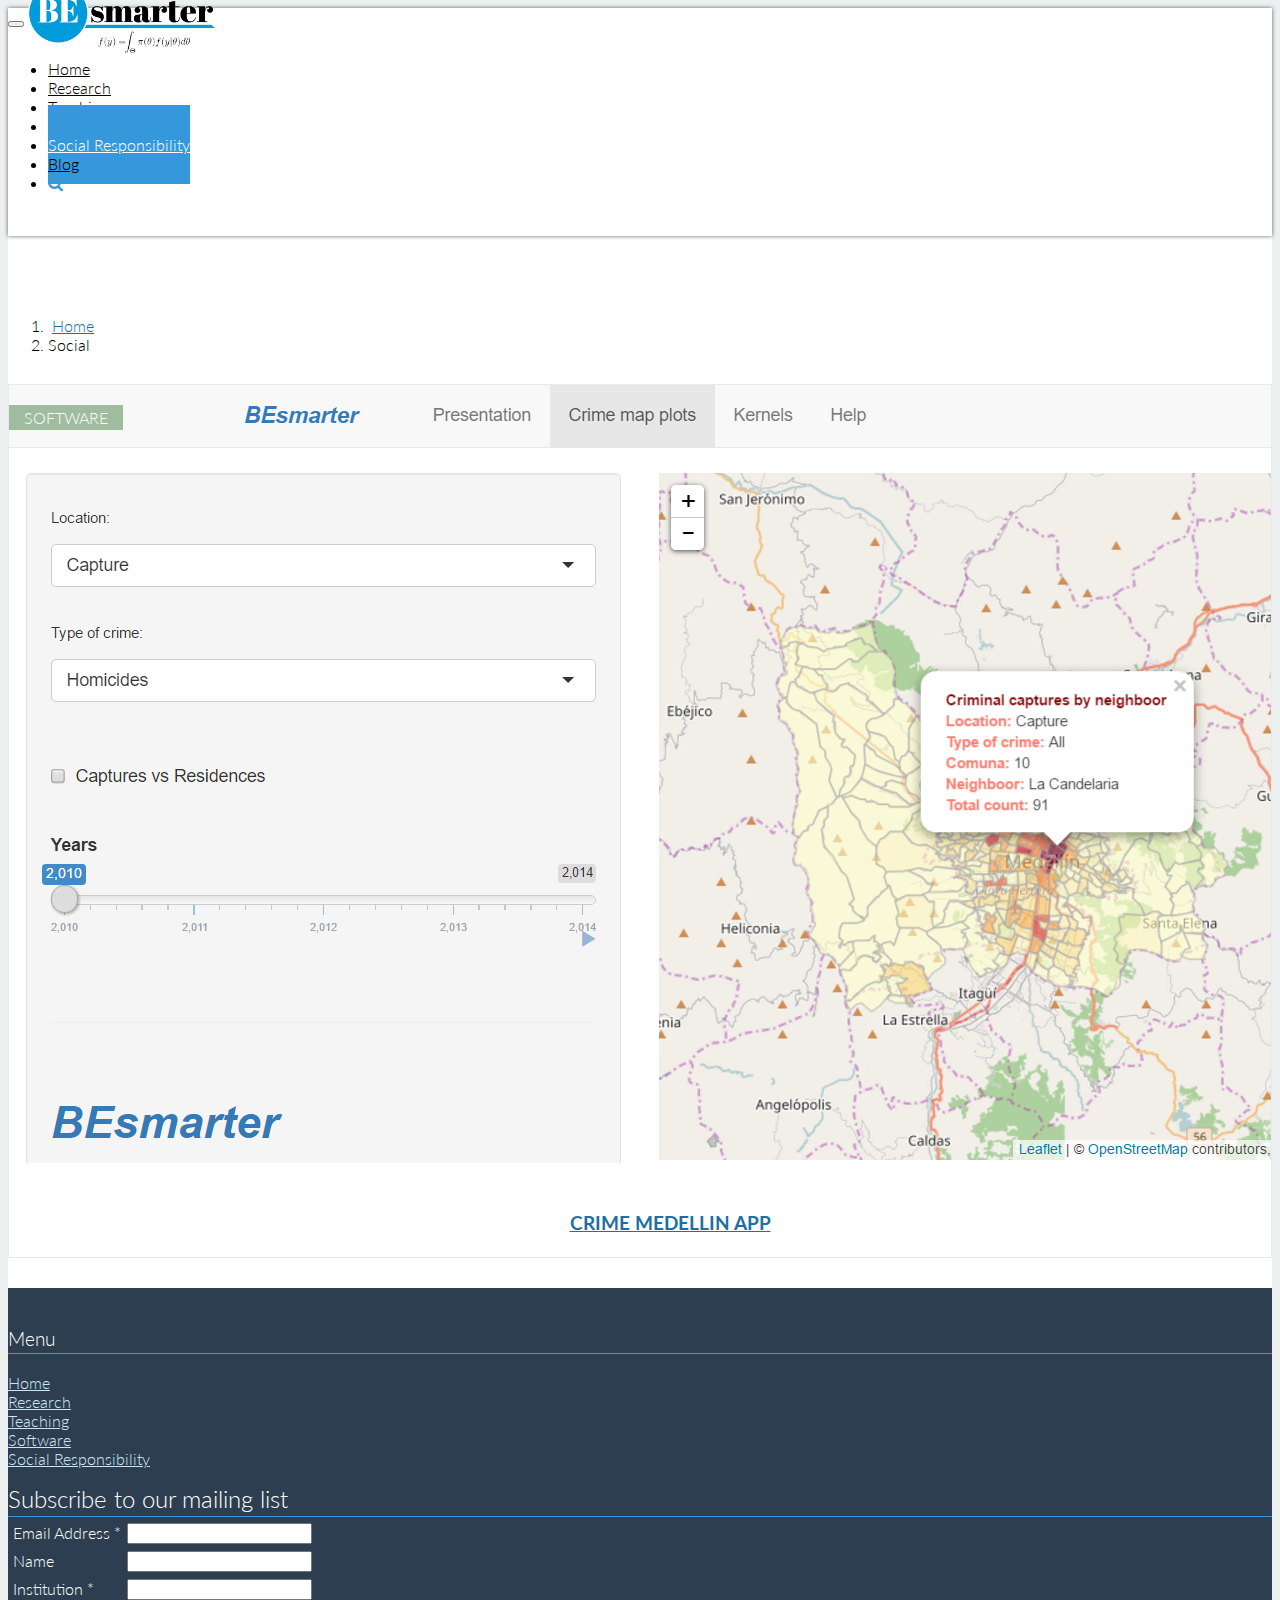
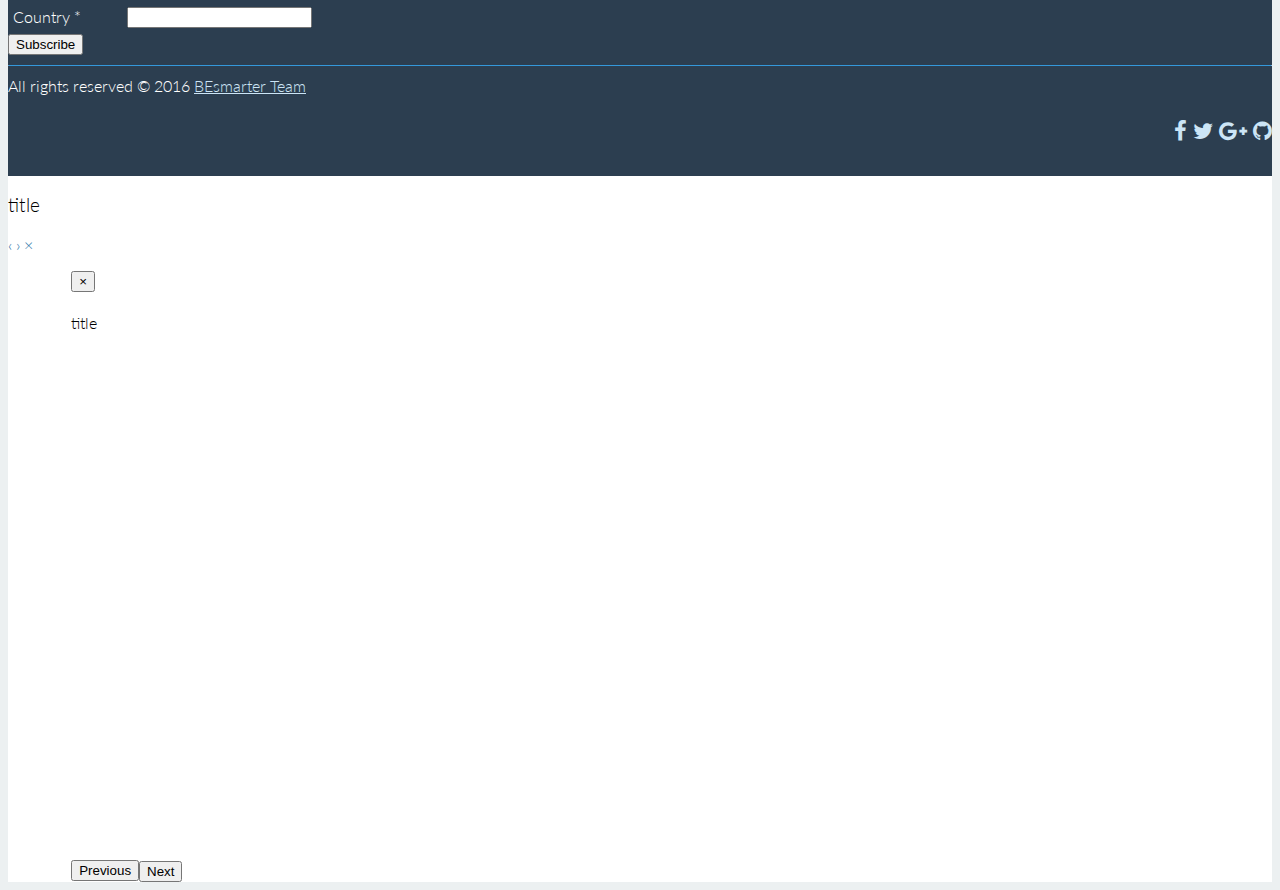
<file: social.html>
<!DOCTYPE html>
<html>
  <head>
    <title>BEsmarter Team - Research Group</title>
    <meta charset="UTF-8">
    <meta name="viewport" content="width=device-width, initial-scale=1.0">
    <!-- Bootstrap -->
    <link rel="stylesheet" href="https://maxcdn.bootstrapcdn.com/bootstrap/3.3.6/css/bootstrap.min.css" integrity="sha384-1q8mTJOASx8j1Au+a5WDVnPi2lkFfwwEAa8hDDdjZlpLegxhjVME1fgjWPGmkzs7" crossorigin="anonymous">
    <link rel="stylesheet" href="https://maxcdn.bootstrapcdn.com/font-awesome/4.5.0/css/font-awesome.min.css">
    <link rel="stylesheet" href="css/neat-blue.css" media="screen" id="neat-stylesheet">

    <link rel="stylesheet" href="http://blueimp.github.io/Gallery/css/blueimp-gallery.min.css">
    <link rel="stylesheet" href="libs/Bootstrap-Image-Gallery-3.1.1/css/bootstrap-image-gallery.min.css">

    <!-- Use google font -->
    <link href="http://fonts.googleapis.com/css?family=Lato:100,300,400,700,300italic,400italic,700italic|Lustria" rel="stylesheet" type="text/css" />

    <!-- HTML5 shim and Respond.js IE8 support of HTML5 elements and media queries -->
    <!--[if lt IE 9]>
      <script src="js/html5shiv.js"></script>
      <script src="js/respond.min.js"></script>
    <![endif]-->
    <style>



.news {
    background: #fff;
	position: relative;
	overflow: hidden;
	z-index:1;
 	-webkit-transition: all 0.5s ease;
	-moz-transition: all 0.5s ease;
	-ms-transition: all 0.5s ease;
	-o-transition: all 0.5s ease;
	transition: all 0.5s ease;

	border: 1px solid #eaeaea;
}

.news .img-figure {
	position: relative;
}

.news .img-figure img {
	position: relative;
	overflow: hidden;
	-webkit-transition: all 1s ease;
	-moz-transition: all 1s ease;
	-ms-transition: all 1s ease;
	-o-transition: all 1s ease;
	transition: all 1s ease;
}

.news:hover .img-figure img {
	-webkit-transform: scale(1.10);
	-moz-transform: scale(1.10);
	-ms-transform: scale(1.10);
	-o-transform: scale(1.10);
	transform: scale(1.10);
}

.news .title {
	/*padding: 29px 30px;*/
	padding: 45px 30px;
	position: absolute;
	left: 0;
	background: #fff;
	width: 100%;
	height: 100%;
	-webkit-transition: all 0.5s ease;
	-moz-transition: all 0.5s ease;
	-ms-transition: all 0.5s ease;
	-o-transition: all 0.5s ease;
	transition: all 0.5s ease;
}

.news .title h1 {
	margin: 0;
	text-transform: uppercase;
	font-weight: bold;
	font-size: 19px;
/*	color: #3D6AA2;*/
	text-align: center;
}

.news:hover .title  {
	margin-top: -90px;
	background: #fff;
}

.news  p.description {
	position: relative;
	font-weight: normal;
	line-height: 22px;
	opacity: 0;

	text-align: center;

	padding: 15px 30px 0px 30px;

	-webkit-transition: all 0.5s ease;
	-moz-transition: all 0.5s ease;
	-ms-transition: all 0.5s ease;
	-o-transition: all 0.5s ease;
	transition: all 0.5s ease;
}

.news:hover p.description  {
	opacity: 1;
}

p.more {
	text-align: center;
}

.more a {
    position: relative;
    font-size: 13px;
    margin-top: 30px;
    display: block;
    -webkit-transition: all 0.5s ease;
    -moz-transition: all 0.5s ease;
    -ms-transition: all 0.5s ease;
    -o-transition: all 0.5s ease;
    transition: all 0.5s ease;
    display: inline-block;
    color: #28998b;
}

.more a:after {
    content: '';
    width: 18px;
    height: 1px;

    position: absolute;
    left: 55px;
    top: 9px;

    background: #28998b;

    vertical-align: middle;
    margin-left: 10px;
    -webkit-transition: all 0.5s ease;
    -moz-transition: all 0.5s ease;
    -ms-transition: all 0.5s ease;
    -o-transition: all 0.5s ease;
    transition: all 0.5s ease;
}


.news:hover a:after {
    width: 30px;
}

.cat {
	background: #a0bc9f;
	color: #fff;
	text-transform: uppercase;
	position: absolute;
	left: 0;
	top: 20px;
	z-index: 1;
	padding: 3px 15px;
}
    </style>
  </head>
  <body class="background-clouds">
    <div id="nav-wrapper" class="background-white color-black">
      <nav id="mainMenu" class="navbar navbar-fixed-top" role="navigation">
        <div class="container">
          <!-- Brand and toggle get grouped for better mobile display -->
          <div class="navbar-header">
            <button type="button" class="navbar-toggle" data-toggle="collapse" data-target=".navbar-ex1-collapse">
              <span class="sr-only">Toggle navigation</span>
              <span class="icon-bar background-lead"></span>
              <span class="icon-bar background-lead"></span>
              <span class="icon-bar background-lead"></span>
            </button>
            <a class="navbar-brand" href="index.html"><img src="img/BEsmarter.png" alt="logo"></a>
          </div>

          <!-- Collect the nav links, forms, and other content for toggling -->
          <div class="collapse navbar-collapse navbar-ex1-collapse">
            <ul class="nav navbar-nav navbar-right">
              <li class="dropdown"><a href="index.html">Home</a></li>
              <li class="dropdown"><a href="research.html">Research</a></li>
              <li class="dropdown"><a href="teaching.html">Teaching</a></li>
              <li class="dropdown"><a href="software.html">Software</a></li>
              <li class="dropdown active"><a href="social.html">Social Responsibility</a></li>
              <li class="dropdown"><a href="https://besmarterteamblog.wordpress.com/">Blog</a></li>

              <li class="dropdown">
                <a href="#" class="dropdown-toggle" data-toggle="dropdown"><span class="fa fa-search"></span></a>
                <ul class="dropdown-menu" style="margin-left: 0px;padding-left: 10px;padding-right: 10px;width: 220px;">
                  <li>
                    <div class="form-inline">
                      <div class="input-group">
                        <input type="text" class="form-control" id="searchInput">
                        <span class="input-group-btn">
                          <button class="btn btn-default" type="submit" onclick="search()">Search</button>
                        </span>
                      </div>
                    </div>
                  </li>
                </ul>
              </li>
              <!--<li class="dropdown"><a href="donate.html">Donate</a></li>-->
            </ul>
          </div><!-- /.navbar-collapse -->
        </div>
      </nav>
      <div class="breadcrumbs-container">
    <div class="container">
      <ol class="breadcrumb">
        <li><a href="index.html">Home</a></li>
        <li class="active">Social</li>
      </ol>
    </div>
  </div>
  <div class="container">
    <div class="row">
      <div class="col-sm-4">
        <div class="news">
            <div class="img-figure">
              <div class="cat">Software</div>
              <img src="img/Social-Responsibility.png" class="img-responsive">
            </div>

            <div class="title">
              <a href="https://besmarter-team.shinyapps.io/CrimeMedellinAPP/"><h1>Crime Medellin APP</h1></a>
            </div>
            <p class="description">
              School of criminals: neighbors, opportunities or punishment? This is a research about the  socioeconomic characteristics of the neighborhoods where criminals live. The objective is to find structural solutions to the criminality in Medellin (Colombia).
            </p>
        </div>
      </div>

    </div>

  </div>

    <footer class="background-midnight-blue color-white">
      <div class="container">
        <div class="row">
          <div class="col-md-4">
            <h3>Menu</h3>
            <ul class="nav-footer">
              <li class="active"><a href="index.html">Home</a></li>
              <li ><a href="research.html">Research</a></li>
              <li ><a href="teaching.html">Teaching</a></li>
              <li ><a href="software.html">Software</a></li>
              <li ><a href="social.html">Social Responsibility</a></li>
              <!--<li ><a href="donate.html">Donate</a></li>-->
            </ul>
          </div>
          <div class="col-md-4">
            <!-- Begin MailChimp Signup Form-->
            <link href="//cdn-images.mailchimp.com/embedcode/classic-10_7.css" rel="stylesheet" type="text/css">
            <div id="mc_embed_signup">
            <form action="//besmarter-team.us14.list-manage.com/subscribe/post?u=2da567d81db41c9f8fb0798a4&amp;id=6e76690785" method="post" id="mc-embedded-subscribe-form" name="mc-embedded-subscribe-form" class="validate" target="_blank" novalidate>
                <div id="mc_embed_signup_scroll">
                  <h2 style="font-size: 24px;margin-top: -1;margin-bottom: 0px;margin-top: -1;margin-top: 0px;">Subscribe to our mailing list</h2>
                  <table style=" border-spacing: 4px;border-collapse: separate;">
                    <tr>
                      <td><label for="mce-EMAIL">Email Address  <span class="asterisk">*</span></label></td>
                      <td><input type="email" value="" name="EMAIL" class="required email" id="mce-EMAIL"></td>
                    </tr>
                    <tr>
                      <td><label for="mce-NAME">Name </label></td>
                      <td><input type="text" value="" name="NAME" class="" id="mce-NAME"></td>
                    </tr>
                    <tr>
                      <td><label for="mce-INSTITUTIO">Institution  <span class="asterisk">*</span>
                    </label></td>
                      <td><input type="text" value="" name="INSTITUTIO" class="required" id="mce-INSTITUTIO"></td>
                    </tr>
                    <tr>
                      <td><label for="mce-COUNTRY">Country  <span class="asterisk">*</span>
                    </label></td>
                      <td><input type="text" value="" name="COUNTRY" class="required" id="mce-COUNTRY"></td>
                    </tr>
                  </table>

            	<div id="mce-responses" class="clear">
            		<div class="response" id="mce-error-response" style="display:none"></div>
            		<div class="response" id="mce-success-response" style="display:none"></div>
            	</div>
                <div style="position: absolute; left: -5000px;" aria-hidden="true"><input type="text" name="b_2da567d81db41c9f8fb0798a4_6e76690785" tabindex="-1" value=""></div>
                <div class="clear"><input type="submit" value="Subscribe" name="subscribe" id="mc-embedded-subscribe" class="button"></div>
                </div>
            </form>
            </div>
            <script type='text/javascript' src='//s3.amazonaws.com/downloads.mailchimp.com/js/mc-validate.js'></script><script type='text/javascript'>(function($) {window.fnames = new Array(); window.ftypes = new Array();fnames[0]='EMAIL';ftypes[0]='email';fnames[1]='NAME';ftypes[1]='text';fnames[2]='INSTITUTIO';ftypes[2]='text';fnames[3]='COUNTRY';ftypes[3]='text';}(jQuery));var $mcj = jQuery.noConflict(true);</script>
            <!--End mc_embed_signup-->
          </div>
        </div>
        <div class="row">
          <div class="col-md-12">
            <hr>
            <div class="row">
              <div class="col-md-6">
                All rights reserved &copy; 2016 <a href="index.html">BEsmarter Team</a>
              </div>
              <div class="col-md-6">
                <p class="social">
                  <a href="https://www.facebook.com/besmarterteam/"><span class="fa fa-facebook"></span></a>
                  <a href="https://twitter.com/BesmarterT"><span class="fa fa-twitter"></span></a>
                  <a href="https://plus.google.com/112974159470005238714"><span class="fa fa-google-plus"></span></a>
                  <a href="https://github.com/besmarter"><span class="fa fa-github"></span></a>
                </p>
              </div>
            </div>
          </div>
        </div>
      </div>
    </footer>

    <!-- The Bootstrap Image Gallery lightbox, should be a child element of the document body -->
    <div id="blueimp-gallery" class="blueimp-gallery">
      <!-- The container for the modal slides -->
      <div class="slides"></div>
      <!-- Controls for the borderless lightbox -->
      <h3 class="title">title</h3>
      <a class="prev">‹</a>
      <a class="next">›</a>
      <a class="close">×</a>
      <a class="play-pause"></a>
      <ol class="indicator"></ol>
      <!-- The modal dialog, which will be used to wrap the lightbox content -->
      <div class="modal fade">
        <div class="modal-dialog">
          <div class="modal-content">
            <div class="modal-header">
              <button type="button" class="close" aria-hidden="true">&times;</button>
              <h4 class="modal-title">title</h4>
            </div>
            <div class="modal-body next"></div>
            <div class="modal-footer">
              <button type="button" class="btn btn-default pull-left prev">
                <i class="glyphicon glyphicon-chevron-left"></i>
                Previous
              </button>
              <button type="button" class="btn btn-primary next">
                Next
                <i class="glyphicon glyphicon-chevron-right"></i>
              </button>
            </div>
          </div>
        </div>
      </div>
    </div>
    <script>
    function search() {
      var baseUrl="https://www.google.com.co/search?q=site%3A"
      var site= "www.besmarter-team.org"
      var keywords = encodeURIComponent(document.getElementById("searchInput").value);
      window.location = baseUrl+site+"+"+keywords;


    }
    </script>
    <!-- jQuery (necessary for Bootstrap's JavaScript plugins) -->
    <script src="https://ajax.googleapis.com/ajax/libs/jquery/1.11.3/jquery.min.js"></script>
    <!-- Include all compiled plugins (below), or include individual files as needed -->
    <script src="https://maxcdn.bootstrapcdn.com/bootstrap/3.3.6/js/bootstrap.min.js" integrity="sha384-0mSbJDEHialfmuBBQP6A4Qrprq5OVfW37PRR3j5ELqxss1yVqOtnepnHVP9aJ7xS" crossorigin="anonymous"></script>

    <!-- Include slider -->
    <script src="js/jquery.event.move.js"></script>
    <script src="js/jquery.mixitup.min.js"></script>
    <script src="js/responsive-slider.js"></script>
    <script src="js/responsive-calendar.js"></script>
    <script src="http://blueimp.github.io/Gallery/js/jquery.blueimp-gallery.min.js"></script>
    <script src="libs/Bootstrap-Image-Gallery-3.1.1/js/bootstrap-image-gallery.min.js"></script>
    <script src="js/reduce-menu.js"></script>
    <script src="js/match-height.js"></script>
    <script>
      (function(i,s,o,g,r,a,m){i['GoogleAnalyticsObject']=r;i[r]=i[r]||function(){
      (i[r].q=i[r].q||[]).push(arguments)},i[r].l=1*new Date();a=s.createElement(o),
      m=s.getElementsByTagName(o)[0];a.async=1;a.src=g;m.parentNode.insertBefore(a,m)
      })(window,document,'script','https://www.google-analytics.com/analytics.js','ga');

      ga('create', 'UA-82682639-1', 'auto');
      ga('send', 'pageview');

    </script>
    <script type="text/javascript">
      $(document).ready(function() {
        $('.responsive-calendar').responsiveCalendar({
          time: '2013-05',
          events: {
            "2013-05-30": {"number": 5, "badgeClass": "background-turquoise", "url": "http://w3widgets.com/responsive-slider"},
            "2013-05-26": {"number": 1, "badgeClass": "background-turquoise", "url": "http://w3widgets.com"},
            "2013-05-03": {"number": 1, "badgeClass": "background-pomegranate"},
            "2013-05-12": {}}
        });

        $('#mixit').mixitup();
      });

      $(window).load(function(){
        if ($(window).width() > 767) {
          matchHeight($('.info-thumbnail .caption .description'), 3);
        }

        $(window).on('resize', function(){
          if ($(window).width() > 767) {
            $('.info-thumbnail .caption .description').height('auto');
            matchHeight($('.info-thumbnail .caption .description'), 3);
          }
        });
      });
    </script>
  </body>
</html>
</file>
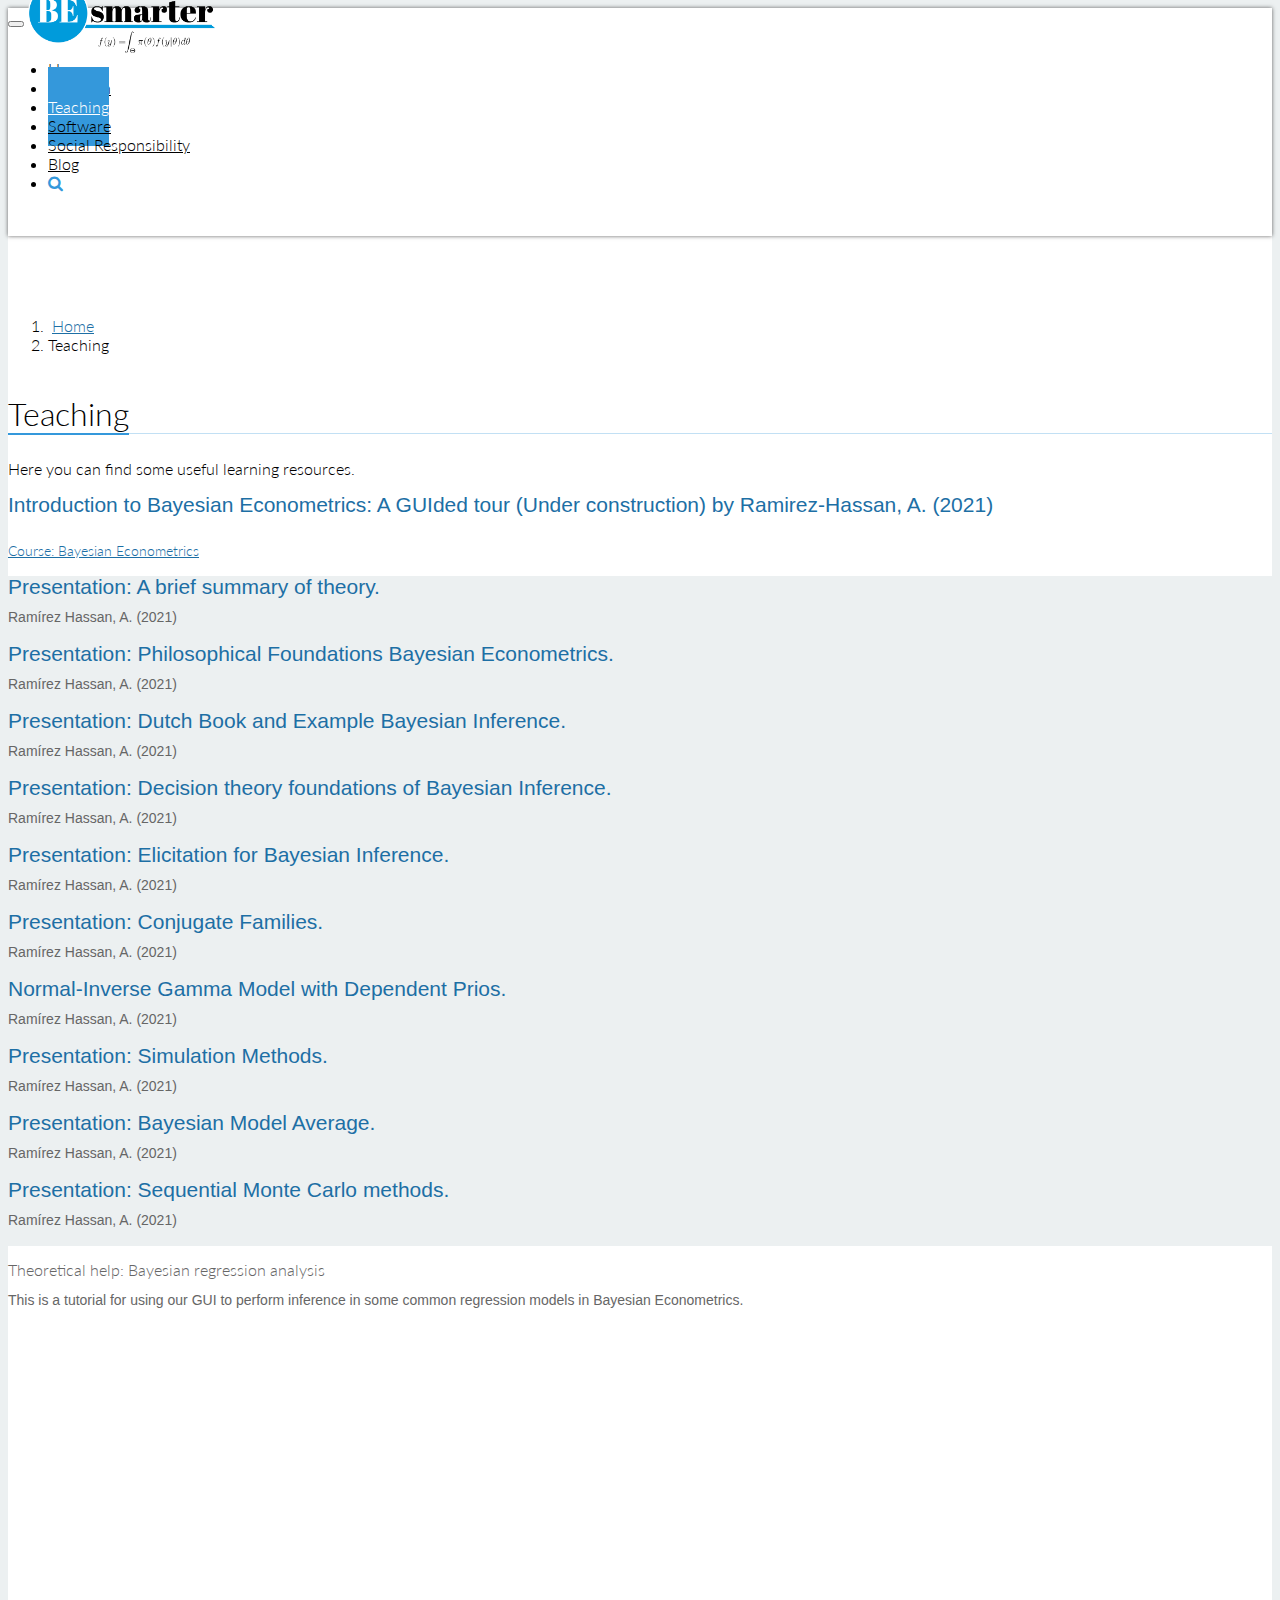
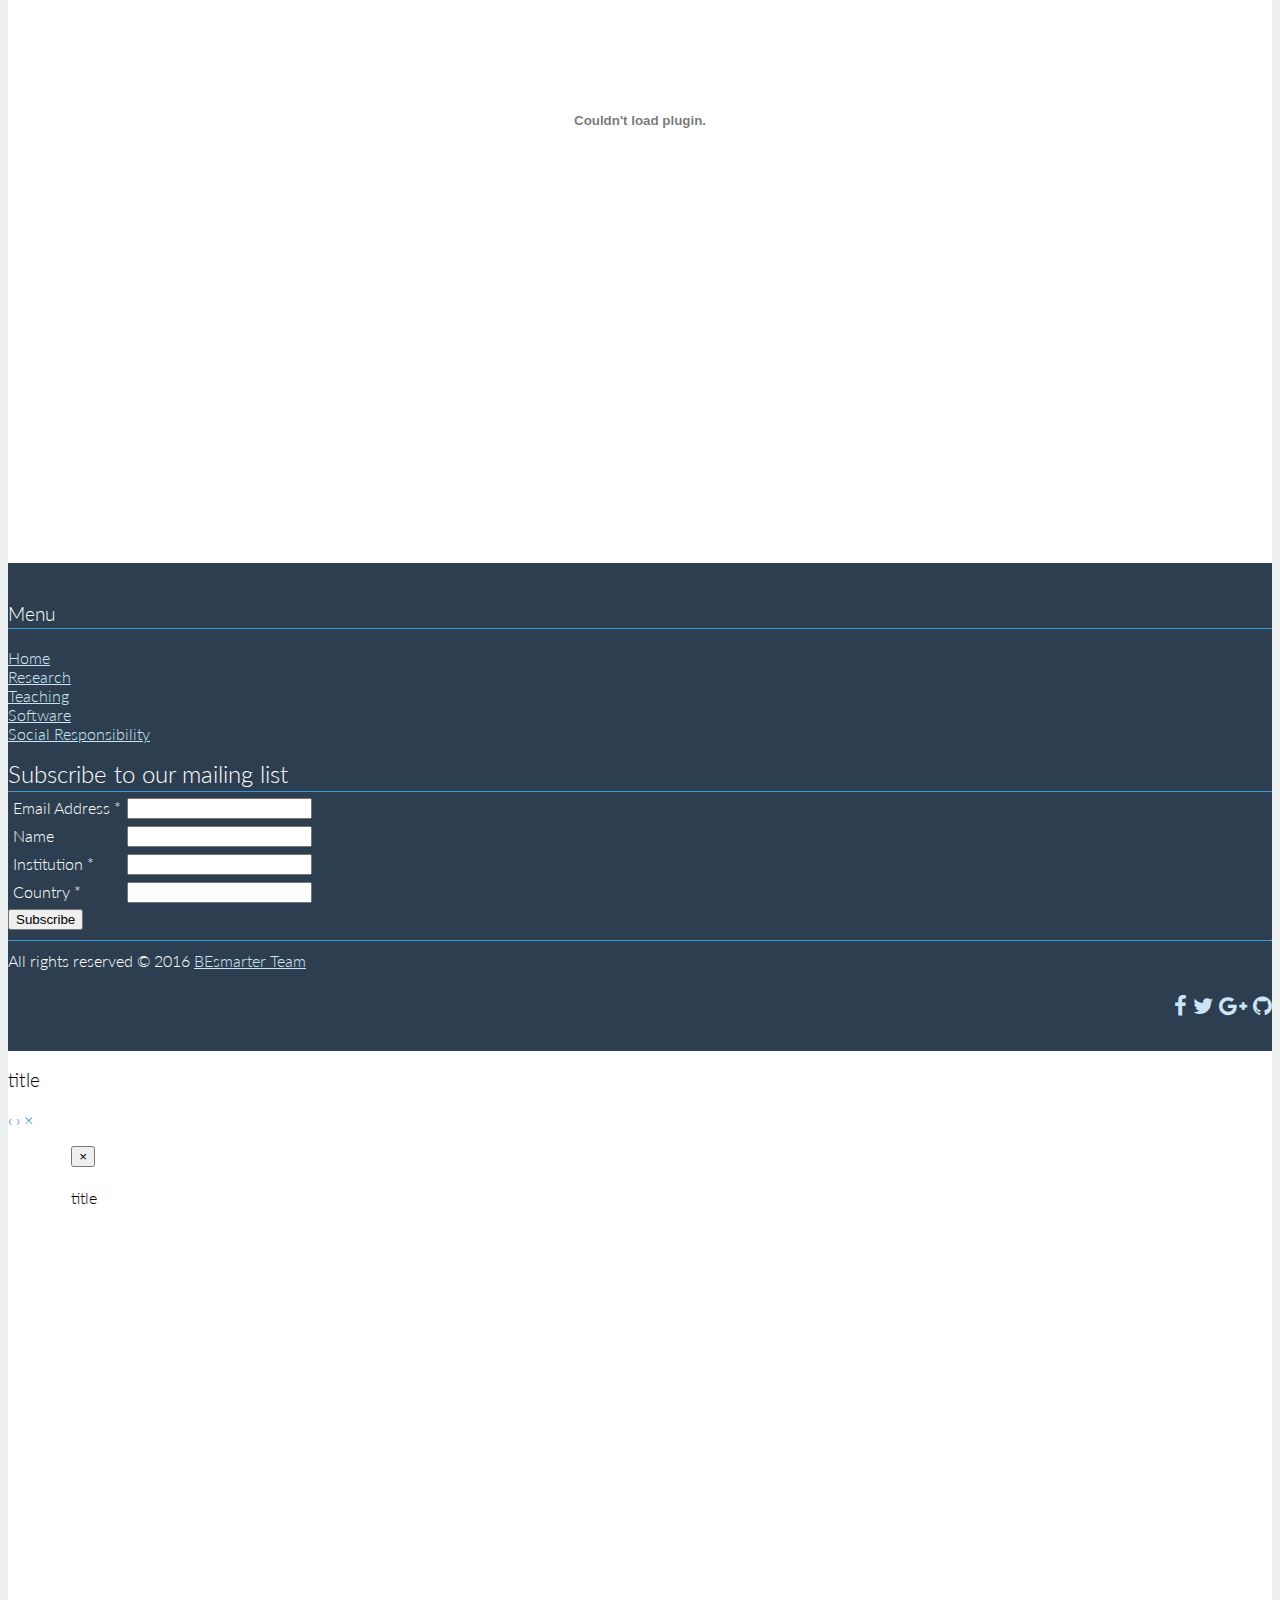
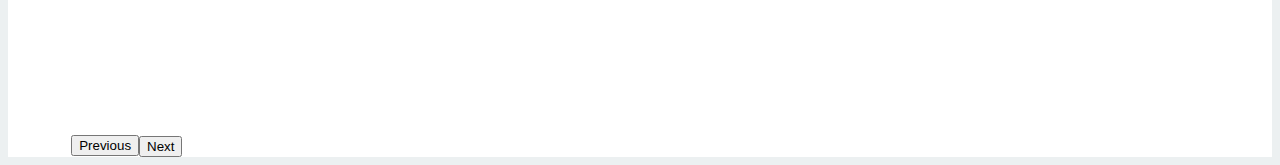
<file: teaching.html>
<!DOCTYPE html>
<html>
  <head>
    <title>BEsmarter Team - Research Group</title>
    <meta charset="UTF-8">
    <meta name="viewport" content="width=device-width, initial-scale=1.0">
    <!-- Bootstrap -->
    <link rel="stylesheet" href="https://maxcdn.bootstrapcdn.com/bootstrap/3.3.6/css/bootstrap.min.css" integrity="sha384-1q8mTJOASx8j1Au+a5WDVnPi2lkFfwwEAa8hDDdjZlpLegxhjVME1fgjWPGmkzs7" crossorigin="anonymous">
    <link rel="stylesheet" href="https://maxcdn.bootstrapcdn.com/font-awesome/4.5.0/css/font-awesome.min.css">
    <link rel="stylesheet" href="css/neat-blue.css" media="screen" id="neat-stylesheet">

    <link rel="stylesheet" href="http://blueimp.github.io/Gallery/css/blueimp-gallery.min.css">
    <link rel="stylesheet" href="libs/Bootstrap-Image-Gallery-3.1.1/css/bootstrap-image-gallery.min.css">

    <!-- Use google font -->
    <link href="http://fonts.googleapis.com/css?family=Lato:100,300,400,700,300italic,400italic,700italic|Lustria" rel="stylesheet" type="text/css" />

    <!-- HTML5 shim and Respond.js IE8 support of HTML5 elements and media queries -->
    <!--[if lt IE 9]>
      <script src="js/html5shiv.js"></script>
      <script src="js/respond.min.js"></script>
    <![endif]-->
  </head>
  <body class="background-clouds">
    <div id="nav-wrapper" class="background-white color-black">
      <nav id="mainMenu" class="navbar navbar-fixed-top" role="navigation">
        <div class="container">
          <!-- Brand and toggle get grouped for better mobile display -->
          <div class="navbar-header">
            <button type="button" class="navbar-toggle" data-toggle="collapse" data-target=".navbar-ex1-collapse">
              <span class="sr-only">Toggle navigation</span>
              <span class="icon-bar background-lead"></span>
              <span class="icon-bar background-lead"></span>
              <span class="icon-bar background-lead"></span>
            </button>
            <a class="navbar-brand" href="index.html"><img src="img/BEsmarter.png" alt="logo"></a>
          </div>

          <!-- Collect the nav links, forms, and other content for toggling -->
          <div class="collapse navbar-collapse navbar-ex1-collapse">
            <ul class="nav navbar-nav navbar-right">
              <li class="dropdown"><a href="index.html">Home</a></li>
              <li class="dropdown"><a href="research.html">Research</a></li>
              <li class="dropdown active"><a href="teaching.html">Teaching</a></li>
              <li class="dropdown"><a href="software.html">Software</a></li>
              <li class="dropdown"><a href="social.html">Social Responsibility</a></li>
              <li class="dropdown"><a href="https://besmarterteamblog.wordpress.com/">Blog</a></li>

              <li class="dropdown">
                <a href="#" class="dropdown-toggle" data-toggle="dropdown"><span class="fa fa-search"></span></a>
                <ul class="dropdown-menu" style="margin-left: 0px;padding-left: 10px;padding-right: 10px;width: 220px;">
                  <li>
                    <div class="form-inline">
                      <div class="input-group">
                        <input type="text" class="form-control" id="searchInput">
                        <span class="input-group-btn">
                          <button class="btn btn-default" type="submit" onclick="search()">Search</button>
                        </span>
                      </div>
                    </div>
                  </li>
                </ul>
              </li>
              <!--<li class="dropdown"><a href="donate.html">Donate</a></li>-->
            </ul>
          </div><!-- /.navbar-collapse -->

        </div>
      </nav>
      <div class="breadcrumbs-container">
    <div class="container">
      <ol class="breadcrumb">
        <li><a href="index.html">Home</a></li>
        <li class="active">Teaching</li>
      </ol>
    </div>
  </div>



<section class="">
  <div class="container">
    <div class="row">
      <div class="col-md-12">
        <div class="content">
          <h1><span>Teaching</span></h1>
          <p>Here you can find some useful learning resources.</p>

                        <tr style="border-spacing:0px" valign="top">
                        <td colspan="2" style="vertical-align:top;padding:0px;display:table-cell">
                        <div></div>
                        <div style="font-weight:400;font-size:21px;font-family:&quot;wf_segoe-ui_light&quot;,&quot;Segoe UI Light&quot;,&quot;Segoe WP Light&quot;,&quot;Segoe UI&quot;,&quot;Segoe WP&quot;,Tahoma,Arial,sans-serif;line-height:21px">
                        <a href="https://bookdown.org/connect/#/apps/6caf6d9d-28db-4748-894d-c16034b3ffed/access/1700" style="text-decoration:none" target="_blank">Introduction to Bayesian Econometrics: A GUIded tour (Under construction) by Ramirez-Hassan, A. (2021) </a></div>
                        <div style="margin:10px 0px 16px;color:rgb(102,102,102);font-weight:400;font-family:&quot;wf_segoe-ui_normal&quot;,&quot;Segoe UI&quot;,&quot;Segoe WP&quot;,Tahoma,Arial,sans-serif;font-size:14px;line-height:14px">
                        <div style="display:block;color:rgb(102,102,102);font-weight:400;font-family:&quot;wf_segoe-ui_normal&quot;,&quot;Segoe UI&quot;,&quot;Segoe WP&quot;,Tahoma,Arial,sans-serif;font-size:14px;line-height:20px;max-height:100px;overflow:hidden">
                        </div>
                        </td>
                        </tr>


                <div class="panel panel-default">
                  <div class="panel-heading">
                    <h4 class="panel-title">
                      <a data-toggle="collapse" data-parent="#accordion" href="#collapseTwo">
                        Course: Bayesian Econometrics
                      </a>
                    </h4>
                  </div>
                  <div id="collapseTwo" class="panel-collapse collapse">
                    <div class="panel-body background-clouds">
                      <table cellspacing="0">
                        <tbody>
                          <tr style="border-spacing:0px" valign="top">
                        <td colspan="2" style="vertical-align:top;padding:0px;display:table-cell">
                        <div></div>
                        <div style="font-weight:400;font-size:21px;font-family:&quot;wf_segoe-ui_light&quot;,&quot;Segoe UI Light&quot;,&quot;Segoe WP Light&quot;,&quot;Segoe UI&quot;,&quot;Segoe WP&quot;,Tahoma,Arial,sans-serif;line-height:21px">
                        <a href="files/pdf/0_A brief summary of theory.pdf" style="text-decoration:none" target="_blank">Presentation: A brief summary of theory.</a></div>
                        <div style="margin:10px 0px 16px;color:rgb(102,102,102);font-weight:400;font-family:&quot;wf_segoe-ui_normal&quot;,&quot;Segoe UI&quot;,&quot;Segoe WP&quot;,Tahoma,Arial,sans-serif;font-size:14px;line-height:14px">
                        <div style="display:block;color:rgb(102,102,102);font-weight:400;font-family:&quot;wf_segoe-ui_normal&quot;,&quot;Segoe UI&quot;,&quot;Segoe WP&quot;,Tahoma,Arial,sans-serif;font-size:14px;line-height:20px;max-height:100px;overflow:hidden">
                        Ramírez Hassan, A. (2021)</div>
                        </td>
                        </tr>
                        <tr style="border-spacing:0px" valign="top">
                        <td colspan="2" style="vertical-align:top;padding:0px;display:table-cell">
                        <div></div>
                        <div style="font-weight:400;font-size:21px;font-family:&quot;wf_segoe-ui_light&quot;,&quot;Segoe UI Light&quot;,&quot;Segoe WP Light&quot;,&quot;Segoe UI&quot;,&quot;Segoe WP&quot;,Tahoma,Arial,sans-serif;line-height:21px">
                        <a href="files/pdf/1_Philosophical Foundations.pdf" style="text-decoration:none" target="_blank">Presentation: Philosophical Foundations Bayesian Econometrics.</a></div>
                        <div style="margin:10px 0px 16px;color:rgb(102,102,102);font-weight:400;font-family:&quot;wf_segoe-ui_normal&quot;,&quot;Segoe UI&quot;,&quot;Segoe WP&quot;,Tahoma,Arial,sans-serif;font-size:14px;line-height:14px">
                        <div style="display:block;color:rgb(102,102,102);font-weight:400;font-family:&quot;wf_segoe-ui_normal&quot;,&quot;Segoe UI&quot;,&quot;Segoe WP&quot;,Tahoma,Arial,sans-serif;font-size:14px;line-height:20px;max-height:100px;overflow:hidden">
                        Ramírez Hassan, A. (2021)</div>
                        </td>
                        </tr>

                        <tr style="border-spacing:0px" valign="top">
                        <td colspan="2" style="vertical-align:top;padding:0px;display:table-cell">
                        <div></div>
                        <div style="font-weight:400;font-size:21px;font-family:&quot;wf_segoe-ui_light&quot;,&quot;Segoe UI Light&quot;,&quot;Segoe WP Light&quot;,&quot;Segoe UI&quot;,&quot;Segoe WP&quot;,Tahoma,Arial,sans-serif;line-height:21px">
                        <a href="files/pdf/2_Dutch Book and Example.pdf" style="text-decoration:none" target="_blank">Presentation: Dutch Book and Example Bayesian Inference.</a></div>
                        <div style="margin:10px 0px 16px;color:rgb(102,102,102);font-weight:400;font-family:&quot;wf_segoe-ui_normal&quot;,&quot;Segoe UI&quot;,&quot;Segoe WP&quot;,Tahoma,Arial,sans-serif;font-size:14px;line-height:14px">
                        <div style="display:block;color:rgb(102,102,102);font-weight:400;font-family:&quot;wf_segoe-ui_normal&quot;,&quot;Segoe UI&quot;,&quot;Segoe WP&quot;,Tahoma,Arial,sans-serif;font-size:14px;line-height:20px;max-height:100px;overflow:hidden">
                        Ramírez Hassan, A.  (2021)</div>
                        </td>
                        </tr>

                        <tr style="border-spacing:0px" valign="top">
                        <td colspan="2" style="vertical-align:top;padding:0px;display:table-cell">
                        <div></div>
                        <div style="font-weight:400;font-size:21px;font-family:&quot;wf_segoe-ui_light&quot;,&quot;Segoe UI Light&quot;,&quot;Segoe WP Light&quot;,&quot;Segoe UI&quot;,&quot;Segoe WP&quot;,Tahoma,Arial,sans-serif;line-height:21px">
                        <a href="files/pdf/3_Statistical decision theory.pdf" style="text-decoration:none" target="_blank">Presentation: Decision theory foundations of Bayesian Inference.</a></div>
                        <div style="margin:10px 0px 16px;color:rgb(102,102,102);font-weight:400;font-family:&quot;wf_segoe-ui_normal&quot;,&quot;Segoe UI&quot;,&quot;Segoe WP&quot;,Tahoma,Arial,sans-serif;font-size:14px;line-height:14px">
                        <div style="display:block;color:rgb(102,102,102);font-weight:400;font-family:&quot;wf_segoe-ui_normal&quot;,&quot;Segoe UI&quot;,&quot;Segoe WP&quot;,Tahoma,Arial,sans-serif;font-size:14px;line-height:20px;max-height:100px;overflow:hidden">
                        Ramírez Hassan, A.  (2021)</div>
                        </td>
                        </tr>

                        <tr style="border-spacing:0px" valign="top">
                        <td colspan="2" style="vertical-align:top;padding:0px;display:table-cell">
                        <div></div>
                        <div style="font-weight:400;font-size:21px;font-family:&quot;wf_segoe-ui_light&quot;,&quot;Segoe UI Light&quot;,&quot;Segoe WP Light&quot;,&quot;Segoe UI&quot;,&quot;Segoe WP&quot;,Tahoma,Arial,sans-serif;line-height:21px">
                        <a href="files/pdf/4_Elicitation.pdf" style="text-decoration:none" target="_blank">Presentation: Elicitation for Bayesian Inference.</a></div>
                        <div style="margin:10px 0px 16px;color:rgb(102,102,102);font-weight:400;font-family:&quot;wf_segoe-ui_normal&quot;,&quot;Segoe UI&quot;,&quot;Segoe WP&quot;,Tahoma,Arial,sans-serif;font-size:14px;line-height:14px">
                        <div style="display:block;color:rgb(102,102,102);font-weight:400;font-family:&quot;wf_segoe-ui_normal&quot;,&quot;Segoe UI&quot;,&quot;Segoe WP&quot;,Tahoma,Arial,sans-serif;font-size:14px;line-height:20px;max-height:100px;overflow:hidden">
                        Ramírez Hassan, A.  (2021)</div>
                        </td>
                        </tr>

                        <tr style="border-spacing:0px" valign="top">
                        <td colspan="2" style="vertical-align:top;padding:0px;display:table-cell">
                        <div></div>
                        <div style="font-weight:400;font-size:21px;font-family:&quot;wf_segoe-ui_light&quot;,&quot;Segoe UI Light&quot;,&quot;Segoe WP Light&quot;,&quot;Segoe UI&quot;,&quot;Segoe WP&quot;,Tahoma,Arial,sans-serif;line-height:21px">
                        <a href="files/pdf/5_Conjugate Families.pdf" style="text-decoration:none" target="_blank">Presentation: Conjugate Families.</a></div>
                        <div style="margin:10px 0px 16px;color:rgb(102,102,102);font-weight:400;font-family:&quot;wf_segoe-ui_normal&quot;,&quot;Segoe UI&quot;,&quot;Segoe WP&quot;,Tahoma,Arial,sans-serif;font-size:14px;line-height:14px">
                        <div style="display:block;color:rgb(102,102,102);font-weight:400;font-family:&quot;wf_segoe-ui_normal&quot;,&quot;Segoe UI&quot;,&quot;Segoe WP&quot;,Tahoma,Arial,sans-serif;font-size:14px;line-height:20px;max-height:100px;overflow:hidden">
                        Ramírez Hassan, A.  (2021)</div>
                        </td>
                        </tr>

                        <tr style="border-spacing:0px" valign="top">
                        <td colspan="2" style="vertical-align:top;padding:0px;display:table-cell">
                        <div></div>
                        <div style="font-weight:400;font-size:21px;font-family:&quot;wf_segoe-ui_light&quot;,&quot;Segoe UI Light&quot;,&quot;Segoe WP Light&quot;,&quot;Segoe UI&quot;,&quot;Segoe WP&quot;,Tahoma,Arial,sans-serif;line-height:21px">
                        <a href="files/pdf/6_Normal Inverse Gamma model.pdf" style="text-decoration:none" target="_blank">Normal-Inverse Gamma Model with Dependent Prios.</a></div>
                        <div style="margin:10px 0px 16px;color:rgb(102,102,102);font-weight:400;font-family:&quot;wf_segoe-ui_normal&quot;,&quot;Segoe UI&quot;,&quot;Segoe WP&quot;,Tahoma,Arial,sans-serif;font-size:14px;line-height:14px">
                        <div style="display:block;color:rgb(102,102,102);font-weight:400;font-family:&quot;wf_segoe-ui_normal&quot;,&quot;Segoe UI&quot;,&quot;Segoe WP&quot;,Tahoma,Arial,sans-serif;font-size:14px;line-height:20px;max-height:100px;overflow:hidden">
                        Ramírez Hassan, A.  (2021)</div>
                        </td>
                        </tr>

                        <tr style="border-spacing:0px" valign="top">
                        <td colspan="2" style="vertical-align:top;padding:0px;display:table-cell">
                        <div></div>
                        <div style="font-weight:400;font-size:21px;font-family:&quot;wf_segoe-ui_light&quot;,&quot;Segoe UI Light&quot;,&quot;Segoe WP Light&quot;,&quot;Segoe UI&quot;,&quot;Segoe WP&quot;,Tahoma,Arial,sans-serif;line-height:21px">
                        <a href="files/pdf/7_Simulation Methods.pdf" style="text-decoration:none" target="_blank">Presentation: Simulation Methods.</a></div>
                        <div style="margin:10px 0px 16px;color:rgb(102,102,102);font-weight:400;font-family:&quot;wf_segoe-ui_normal&quot;,&quot;Segoe UI&quot;,&quot;Segoe WP&quot;,Tahoma,Arial,sans-serif;font-size:14px;line-height:14px">
                        <div style="display:block;color:rgb(102,102,102);font-weight:400;font-family:&quot;wf_segoe-ui_normal&quot;,&quot;Segoe UI&quot;,&quot;Segoe WP&quot;,Tahoma,Arial,sans-serif;font-size:14px;line-height:20px;max-height:100px;overflow:hidden">
                        Ramírez Hassan, A.  (2021)</div>
                        </td>
                        </tr>

                        <tr style="border-spacing:0px" valign="top">
                        <td colspan="2" style="vertical-align:top;padding:0px;display:table-cell">
                        <div></div>
                        <div style="font-weight:400;font-size:21px;font-family:&quot;wf_segoe-ui_light&quot;,&quot;Segoe UI Light&quot;,&quot;Segoe WP Light&quot;,&quot;Segoe UI&quot;,&quot;Segoe WP&quot;,Tahoma,Arial,sans-serif;line-height:21px">
                        <a href="files/pdf/8_BMA.pdf" style="text-decoration:none" target="_blank">Presentation: Bayesian Model Average.</a></div>
                        <div style="margin:10px 0px 16px;color:rgb(102,102,102);font-weight:400;font-family:&quot;wf_segoe-ui_normal&quot;,&quot;Segoe UI&quot;,&quot;Segoe WP&quot;,Tahoma,Arial,sans-serif;font-size:14px;line-height:14px">
                        <div style="display:block;color:rgb(102,102,102);font-weight:400;font-family:&quot;wf_segoe-ui_normal&quot;,&quot;Segoe UI&quot;,&quot;Segoe WP&quot;,Tahoma,Arial,sans-serif;font-size:14px;line-height:20px;max-height:100px;overflow:hidden">
                        Ramírez Hassan, A.  (2021)</div>
                        </td>
                        </tr>

                        <tr style="border-spacing:0px" valign="top">
                        <td colspan="2" style="vertical-align:top;padding:0px;display:table-cell">
                        <div></div>
                        <div style="font-weight:400;font-size:21px;font-family:&quot;wf_segoe-ui_light&quot;,&quot;Segoe UI Light&quot;,&quot;Segoe WP Light&quot;,&quot;Segoe UI&quot;,&quot;Segoe WP&quot;,Tahoma,Arial,sans-serif;line-height:21px">
                        <a href="files/pdf/9_Sequential Monte Carlo.pdf" style="text-decoration:none" target="_blank">Presentation: Sequential Monte Carlo methods.</a></div>
                        <div style="margin:10px 0px 16px;color:rgb(102,102,102);font-weight:400;font-family:&quot;wf_segoe-ui_normal&quot;,&quot;Segoe UI&quot;,&quot;Segoe WP&quot;,Tahoma,Arial,sans-serif;font-size:14px;line-height:14px">
                        <div style="display:block;color:rgb(102,102,102);font-weight:400;font-family:&quot;wf_segoe-ui_normal&quot;,&quot;Segoe UI&quot;,&quot;Segoe WP&quot;,Tahoma,Arial,sans-serif;font-size:14px;line-height:20px;max-height:100px;overflow:hidden">
                        Ramírez Hassan, A.  (2021)</div>
                        </td>
                        </tr>

                        </tbody>
                      </table>
                    </div>
                  </div>
                </div>

                <h3><span>Theoretical help: Bayesian regression analysis</span></h3>
                <p>This is a tutorial for using our GUI to perform inference in some common regression models in Bayesian Econometrics.</p>
                <object data="files/pdf/A GUIded tour of Bayesian regression.pdf" type="application/pdf" width="100%" height="100%" style="height: 800px;">
                </object>



        </div>
      </div>
    </div>
  </div>
</section>



    <footer class="background-midnight-blue color-white">
      <div class="container">
        <div class="row">
          <div class="col-md-4">
            <h3>Menu</h3>
            <ul class="nav-footer">
              <li class="active"><a href="index.html">Home</a></li>
              <li ><a href="research.html">Research</a></li>
              <li ><a href="teaching.html">Teaching</a></li>
              <li ><a href="software.html">Software</a></li>
              <li ><a href="social.html">Social Responsibility</a></li>
              <!--<li ><a href="donate.html">Donate</a></li>-->
            </ul>
          </div>
          <div class="col-md-4">
            <!-- Begin MailChimp Signup Form-->
            <link href="//cdn-images.mailchimp.com/embedcode/classic-10_7.css" rel="stylesheet" type="text/css">
            <div id="mc_embed_signup">
            <form action="//besmarter-team.us14.list-manage.com/subscribe/post?u=2da567d81db41c9f8fb0798a4&amp;id=6e76690785" method="post" id="mc-embedded-subscribe-form" name="mc-embedded-subscribe-form" class="validate" target="_blank" novalidate>
                <div id="mc_embed_signup_scroll">
                  <h2 style="font-size: 24px;margin-top: -1;margin-bottom: 0px;margin-top: -1;margin-top: 0px;">Subscribe to our mailing list</h2>
              <table style=" border-spacing: 4px;border-collapse: separate;">
                <tr>
                  <td><label for="mce-EMAIL">Email Address  <span class="asterisk">*</span></label></td>
                  <td><input type="email" value="" name="EMAIL" class="required email" id="mce-EMAIL"></td>
                </tr>
                <tr>
                  <td><label for="mce-NAME">Name </label></td>
                  <td><input type="text" value="" name="NAME" class="" id="mce-NAME"></td>
                </tr>
                <tr>
                  <td><label for="mce-INSTITUTIO">Institution  <span class="asterisk">*</span>
                </label></td>
                  <td><input type="text" value="" name="INSTITUTIO" class="required" id="mce-INSTITUTIO"></td>
                </tr>
                <tr>
                  <td><label for="mce-COUNTRY">Country  <span class="asterisk">*</span>
                </label></td>
                  <td><input type="text" value="" name="COUNTRY" class="required" id="mce-COUNTRY"></td>
                </tr>
              </table>

            	<div id="mce-responses" class="clear">
            		<div class="response" id="mce-error-response" style="display:none"></div>
            		<div class="response" id="mce-success-response" style="display:none"></div>
            	</div>
                <div style="position: absolute; left: -5000px;" aria-hidden="true"><input type="text" name="b_2da567d81db41c9f8fb0798a4_6e76690785" tabindex="-1" value=""></div>
                <div class="clear"><input type="submit" value="Subscribe" name="subscribe" id="mc-embedded-subscribe" class="button"></div>
                </div>
            </form>
            </div>
            <script type='text/javascript' src='//s3.amazonaws.com/downloads.mailchimp.com/js/mc-validate.js'></script><script type='text/javascript'>(function($) {window.fnames = new Array(); window.ftypes = new Array();fnames[0]='EMAIL';ftypes[0]='email';fnames[1]='NAME';ftypes[1]='text';fnames[2]='INSTITUTIO';ftypes[2]='text';fnames[3]='COUNTRY';ftypes[3]='text';}(jQuery));var $mcj = jQuery.noConflict(true);</script>
            <!--End mc_embed_signup-->
          </div>
        </div>
        <div class="row">
          <div class="col-md-12">
            <hr>
            <div class="row">
              <div class="col-md-6">
                All rights reserved &copy; 2016 <a href="index.html">BEsmarter Team</a>
              </div>
              <div class="col-md-6">
                <p class="social">
                  <a href="https://www.facebook.com/besmarterteam/"><span class="fa fa-facebook"></span></a>
                  <a href="https://twitter.com/BesmarterT"><span class="fa fa-twitter"></span></a>
                  <a href="https://plus.google.com/112974159470005238714"><span class="fa fa-google-plus"></span></a>
                  <a href="https://github.com/besmarter"><span class="fa fa-github"></span></a>
                </p>
              </div>
            </div>
          </div>
        </div>
      </div>
    </footer>

    <!-- The Bootstrap Image Gallery lightbox, should be a child element of the document body -->
    <div id="blueimp-gallery" class="blueimp-gallery">
      <!-- The container for the modal slides -->
      <div class="slides"></div>
      <!-- Controls for the borderless lightbox -->
      <h3 class="title">title</h3>
      <a class="prev">‹</a>
      <a class="next">›</a>
      <a class="close">×</a>
      <a class="play-pause"></a>
      <ol class="indicator"></ol>
      <!-- The modal dialog, which will be used to wrap the lightbox content -->
      <div class="modal fade">
        <div class="modal-dialog">
          <div class="modal-content">
            <div class="modal-header">
              <button type="button" class="close" aria-hidden="true">&times;</button>
              <h4 class="modal-title">title</h4>
            </div>
            <div class="modal-body next"></div>
            <div class="modal-footer">
              <button type="button" class="btn btn-default pull-left prev">
                <i class="glyphicon glyphicon-chevron-left"></i>
                Previous
              </button>
              <button type="button" class="btn btn-primary next">
                Next
                <i class="glyphicon glyphicon-chevron-right"></i>
              </button>
            </div>
          </div>
        </div>
      </div>
    </div>
    <script>
    function search() {
      var baseUrl="https://www.google.com.co/search?q=site%3A"
      var site= "www.besmarter-team.org"
      var keywords = encodeURIComponent(document.getElementById("searchInput").value);
      window.location = baseUrl+site+"+"+keywords;


    }
    </script>
    <!-- jQuery (necessary for Bootstrap's JavaScript plugins) -->
    <script src="https://ajax.googleapis.com/ajax/libs/jquery/1.11.3/jquery.min.js"></script>
    <!-- Include all compiled plugins (below), or include individual files as needed -->
    <script src="https://maxcdn.bootstrapcdn.com/bootstrap/3.3.6/js/bootstrap.min.js" integrity="sha384-0mSbJDEHialfmuBBQP6A4Qrprq5OVfW37PRR3j5ELqxss1yVqOtnepnHVP9aJ7xS" crossorigin="anonymous"></script>

    <!-- Include slider -->
    <script src="js/jquery.event.move.js"></script>
    <script src="js/jquery.mixitup.min.js"></script>
    <script src="js/responsive-slider.js"></script>
    <script src="js/responsive-calendar.js"></script>
    <script src="http://blueimp.github.io/Gallery/js/jquery.blueimp-gallery.min.js"></script>
    <script src="libs/Bootstrap-Image-Gallery-3.1.1/js/bootstrap-image-gallery.min.js"></script>
    <script src="js/reduce-menu.js"></script>
    <script src="js/match-height.js"></script>
    <script>
      (function(i,s,o,g,r,a,m){i['GoogleAnalyticsObject']=r;i[r]=i[r]||function(){
      (i[r].q=i[r].q||[]).push(arguments)},i[r].l=1*new Date();a=s.createElement(o),
      m=s.getElementsByTagName(o)[0];a.async=1;a.src=g;m.parentNode.insertBefore(a,m)
      })(window,document,'script','https://www.google-analytics.com/analytics.js','ga');

      ga('create', 'UA-82682639-1', 'auto');
      ga('send', 'pageview');

    </script>
    <script type="text/javascript">
      $(document).ready(function() {
        $('.responsive-calendar').responsiveCalendar({
          time: '2013-05',
          events: {
            "2013-05-30": {"number": 5, "badgeClass": "background-turquoise", "url": "http://w3widgets.com/responsive-slider"},
            "2013-05-26": {"number": 1, "badgeClass": "background-turquoise", "url": "http://w3widgets.com"},
            "2013-05-03": {"number": 1, "badgeClass": "background-pomegranate"},
            "2013-05-12": {}}
        });

        $('#mixit').mixitup();
      });

      $(window).load(function(){
        if ($(window).width() > 767) {
          matchHeight($('.info-thumbnail .caption .description'), 3);
        }

        $(window).on('resize', function(){
          if ($(window).width() > 767) {
            $('.info-thumbnail .caption .description').height('auto');
            matchHeight($('.info-thumbnail .caption .description'), 3);
          }
        });
      });
    </script>
  </body>
</html>
</file>
<file: css/neat-blue.css>
.responsive-slider-parallax {
  max-width: 100%;
  position: relative;
  padding-top: 80px;
  overflow: hidden;
  margin-bottom: -1px;
}
.responsive-slider-parallax .wrapper {
  position: relative;
  height: 100%;
}
.responsive-slider-parallax .slides-container {
  position: relative;
  overflow: hidden;
  background-image: url(../img/background-paralax.jpg);
  background-size: cover;
  background-position: 0 0;
  cursor: move;
}
.responsive-slider-parallax .slides-container.drag {
  cursor: move;
}
.responsive-slider-parallax .slides-container ul {
  list-style-type: none;
  padding: 0;
  margin: 0;
  white-space: nowrap;
  font-size: 0;
}
.responsive-slider-parallax .slides-container ul li {
  display: inline-block;
  width: 100%;
}
.responsive-slider-parallax .slides-container ul li .slide-body {
  display: inline-block;
  position: relative;
  width: 100%;
  height: 380px;
  font-size: 14px;
}
.responsive-slider-parallax .slides-container ul li .slide-body img {
  max-width: 100%;
}
.responsive-slider-parallax .slides-container ul li .slide-body .container {
  height: 100%;
}
.responsive-slider-parallax .slides-container ul li .slide-body .caption {
  position: absolute;
  color: #fff;
}
.responsive-slider-parallax .slides-container ul li .slide-body .caption.header {
  top: 27%;
  width: 100%;
}
.responsive-slider-parallax .slides-container ul li .slide-body .caption.header h2 {
  font-family: "Lato", Helvetica, Arial, sans-serif;
  display: inline-block;
  font-size: 100px;
  font-weight: 200;
  text-shadow: 2px 2px 0 #000000;
  border-radius: 6px;
  line-height: 1.3em;
  margin: 0 0 2px 0;
}
.responsive-slider-parallax .slides-container ul li .slide-body .caption.header h2 i {
  font-size: 35px;
}
@media (min-width: 768px) and (max-width: 979px) {
  .responsive-slider-parallax .slides-container ul li .slide-body .caption.header h2 {
    font-size: 50px;
  }
  .responsive-slider-parallax .slides-container ul li .slide-body .caption.header h2 i {
    font-size: 20px;
  }
}
@media (min-width: 481px) and (max-width: 767px) {
  .responsive-slider-parallax .slides-container ul li .slide-body .caption.header h2 {
    font-size: 30px;
  }
  .responsive-slider-parallax .slides-container ul li .slide-body .caption.header h2 i {
    font-size: 20px;
  }
}
@media (max-width: 480px) {
  .responsive-slider-parallax .slides-container ul li .slide-body .caption.header h2 {
    font-size: 20px;
  }
  .responsive-slider-parallax .slides-container ul li .slide-body .caption.header h2 i {
    font-size: 14px;
  }
}
.responsive-slider-parallax .slides-container ul li .slide-body .caption .sub {
  font-family: "Lato", Helvetica, Arial, sans-serif;
  font-weight: 300;
  font-size: 22px;
  color: #000000;
  text-shadow: none;
  padding: 0;
  margin-bottom: 0;
}
.responsive-slider-parallax .slides-container ul li .slide-body .caption .sub span {
  background: rgba(255, 255, 255, 0.75);
  padding: 0 5px;
  border-radius: 3px;
}
@media (min-width: 768px) and (max-width: 979px) {
  .responsive-slider-parallax .slides-container ul li .slide-body .caption .sub {
    font-size: 18px;
    line-height: 24px;
    bottom: 0px;
    right: -10px;
  }
}
@media (min-width: 481px) and (max-width: 767px) {
  .responsive-slider-parallax .slides-container ul li .slide-body .caption .sub {
    font-size: 16px;
    line-height: 22px;
    bottom: 0px;
    right: -10px;
  }
}
@media (max-width: 480px) {
  .responsive-slider-parallax .slides-container ul li .slide-body .caption .sub {
    font-size: 10px;
    line-height: 15px;
    bottom: 0px;
    right: 0;
  }
}
@media (min-width: 1200px) {
  .responsive-slider-parallax .slides-container ul li .slide-body {
    height: 480px;
  }
}
@media (min-width: 768px) and (max-width: 979px) {
  .responsive-slider-parallax .slides-container ul li .slide-body {
    height: 300px;
  }
}
@media (min-width: 481px) and (max-width: 767px) {
  .responsive-slider-parallax .slides-container ul li .slide-body {
    height: 220px;
  }
}
@media (max-width: 480px) {
  .responsive-slider-parallax .slides-container ul li .slide-body {
    height: 150px;
  }
}
.responsive-slider-parallax .slider-control {
  position: absolute;
  font-size: 40px;
  color: #000;
  top: 50%;
  background-color: #fff;
  padding: 10px;
  opacity: 40;
  filter: alpha(opacity=4000);
  -webkit-transition: all 0.3s;
  transition: all 0.3s;
}
.responsive-slider-parallax .slider-control.left {
  left: -32px;
  padding-left: 7px;
  border-bottom-right-radius: 4px;
  border-top-right-radius: 4px;
  opacity: 0;
}
.responsive-slider-parallax .slider-control.left:hover {
  text-decoration: none;
  opacity: 100;
  filter: alpha(opacity=10000);
}
.responsive-slider-parallax .slider-control.right {
  right: -32px;
  padding-right: 7px;
  border-bottom-left-radius: 4px;
  border-top-left-radius: 4px;
  opacity: 0;
}
.responsive-slider-parallax .slider-control.right:hover {
  text-decoration: none;
  opacity: 100;
  filter: alpha(opacity=10000);
}
.responsive-slider-parallax:hover .slider-control.left {
  left: 0;
  opacity: 0.75;
}
.responsive-slider-parallax:hover .slider-control.right {
  right: 0;
  opacity: 0.75;
}
.responsive-slider-parallax .pages-wrapper {
  height: 10px;
}
.responsive-slider-parallax .pages-wrapper .pages {
  display: table;
  position: absolute;
  left: 0;
  list-style: none;
  padding: 0;
  width: 100%;
  margin-bottom: 0;
}
.responsive-slider-parallax .pages-wrapper .pages li {
  display: table-cell;
}
.responsive-slider-parallax .pages-wrapper .pages li a {
  display: block;
  color: transparent;
  font-size: 0;
  height: 10px;
  border-top: 0;
  -webkit-transition: background-color 0.7s;
  transition: background-color 0.7s;
  cursor: pointer;
}
.responsive-slider-parallax .pages-wrapper .pages li a.active {
  background-color: #3498db;
}
.responsive-slider-parallax .pages-wrapper .pages li a:hover {
  background-color: #217dbb;
}
[data-animate] {
  opacity: 0;
  filter: alpha(opacity=0);
}
.responsive-calendar {
  padding: 20px;
  border-radius: 4px;
}
.responsive-calendar .controls {
  text-align: center;
}
.responsive-calendar .controls:before,
.responsive-calendar .controls:after {
  content: " ";
  /* 1 */
  display: table;
  /* 2 */
}
.responsive-calendar .controls:after {
  clear: both;
}
.responsive-calendar .controls a {
  cursor: pointer;
}
.responsive-calendar .controls h4 {
  display: inline;
}
.responsive-calendar .day-headers,
.responsive-calendar .days {
  font-size: 0;
}
.responsive-calendar .day-headers {
  margin-top: 20px;
}
.responsive-calendar .day {
  display: inline-block;
  position: relative;
  font-size: 14px;
  width: 14.28571429%;
  text-align: center;
  -webkit-box-sizing: border-box;
  -moz-box-sizing: border-box;
  box-sizing: border-box;
}
.responsive-calendar .day a {
  color: inherit;
  border-radius: 4px;
  display: block;
  cursor: pointer;
  padding: 20% 0 20% 0;
}
.responsive-calendar .day a:hover {
  text-decoration: none;
  -webkit-box-shadow: inset 0px 0px 0px 1px #ffffff;
  box-shadow: inset 0px 0px 0px 1px #ffffff;
}
.responsive-calendar .day.active a {
  background-color: rgba(255, 255, 255, 0.2);
  color: #ffffff;
}
.responsive-calendar .day.active a:hover {
  background-color: rgba(255, 255, 255, 0.3);
}
.responsive-calendar .day.not-current a {
  opacity: 0.4;
  filter: alpha(opacity=40);
}
.responsive-calendar .day.sat,
.responsive-calendar .day.sun {
  font-weight: bold;
}
.responsive-calendar .day .badge {
  position: absolute;
  top: 1px;
  right: 1px;
  border-top-right-radius: 4px;
  border-bottom-left-radius: 4px;
  border-top-left-radius: 0;
  border-bottom-right-radius: 0;
  padding: 3px 3px;
  z-index: 1;
}
@keyframes gallery-humbnail {
  0% {
    box-shadow: 0 0 0 0 #3498db;
  }
  50% {
    box-shadow: 0 0 0 10px #3498db;
  }
  100% {
    box-shadow: 0 0 0 3px #3498db;
  }
}
@-webkit-keyframes gallery-humbnail /* Safari and Chrome */ {
  0% {
    box-shadow: 0 0 0 3px #3498db;
  }
  50% {
    box-shadow: 0 0 0 10px #3498db;
  }
  100% {
    box-shadow: 0 0 0 3px #3498db;
  }
}
@keyframes info-humbnail {
  0% {
    box-shadow: 0 0 0 0 #3498db;
  }
  50% {
    box-shadow: 0 0 0 6px #3498db;
  }
  100% {
    box-shadow: 0 0 0 3px #3498db;
  }
}
@-webkit-keyframes info-humbnail /* Safari and Chrome */ {
  0% {
    box-shadow: 0 0 0 3px #3498db;
  }
  50% {
    box-shadow: 0 0 0 6px #3498db;
  }
  100% {
    box-shadow: 0 0 0 3px #3498db;
  }
}
body {
  font-family: "Lato", Helvetica, Arial, sans-serif;
  font-size: 16px;
  font-weight: 300;
}
.boxed {
  padding-left: 29px;
  padding-right: 29px;
  background-color: #fff;
}
.boxed.shadowed {
  border-left: 1px transparent solid;
  border-right: 1px transparent solid;
  border-top: 1px transparent solid;
  -webkit-box-shadow: 0px 0px 4px rgba(50, 50, 50, 0.75);
  box-shadow: 0px 0px 4px rgba(50, 50, 50, 0.75);
}
.boxed.bordered {
  padding-left: 30px;
  padding-right: 30px;
  border-left: 1px #ccc solid;
  border-right: 1px #ccc solid;
  border-top: 1px #ccc solid;
}
.boxed section[class*="background-"],
.boxed section.image-bg {
  margin-left: -30px;
  margin-right: -30px;
  padding-left: 30px;
  padding-right: 30px;
}
a,
.btn-link {
  color: #1d6fa5;
}
a:hover,
.btn-link:hover {
  color: #1d6fa5;
}
a:focus,
.btn-link:focus {
  text-decoration: none;
}
.btn {
  -webkit-transition: background 0.3s;
  transition: background 0.3s;
}
.btn-lead {
  background-color: #3498db;
  color: #fff;
  border: 1px #258cd1 solid;
}
.btn-lead:hover {
  background-color: #217dbb;
  color: #fff;
  border: 1px #1d6fa5 solid;
}
.btn-lead.darken {
  background-color: #217dbb;
  border: 1px #1d6fa5 solid;
}
.btn-lead.darken:hover {
  background-color: #196090;
  border: 1px #16527a solid;
}
.btn-lead.lighten {
  background-color: #5faee3;
  border: 1px #75b9e7 solid;
}
.btn-lead.lighten:hover {
  background-color: #3498db;
  border: 1px #258cd1 solid;
}
section,
footer {
  position: relative;
  padding: 40px 0 10px 0;
  background: #fff;
}
section.border-bottom,
footer.border-bottom {
  border-bottom: 1px #555555 solid;
}
section.border-bottom:before,
footer.border-bottom:before {
  content: "";
  display: block;
  position: absolute;
  bottom: -21px;
  left: 50%;
  width: 0;
  height: 0;
  margin-left: -21px;
  border-top: 21px #555555 solid;
  border-left: 21px transparent solid;
  border-right: 21px transparent solid;
  z-index: 1;
}
section.border-bottom:after,
footer.border-bottom:after {
  content: "";
  display: block;
  position: absolute;
  bottom: -20px;
  left: 50%;
  width: 0;
  height: 0;
  margin-left: -20px;
  border-top: 20px white solid;
  border-left: 20px transparent solid;
  border-right: 20px transparent solid;
  z-index: 1;
}
section .fa.fa-hero,
footer .fa.fa-hero {
  display: block;
  font-size: 120px;
  margin-bottom: 30px;
}
section.border,
footer.border {
  border-top: 1px #ccc solid;
  border-bottom: 1px #ccc solid;
}
section.border-top,
footer.border-top {
  border-top: 1px #ccc solid;
}
section.border-bottom,
footer.border-bottom {
  border-bottom: 1px #ccc solid;
}
section h1,
footer h1,
section h2,
footer h2 {
  border-bottom: 1px rgba(52, 152, 219, 0.3) solid;
}
section h1.no-border,
footer h1.no-border,
section h2.no-border,
footer h2.no-border {
  border: 0;
}
section h1.large,
footer h1.large,
section h2.large,
footer h2.large {
  font-weight: 100;
  font-size: 64px;
  border: 0;
}
section h1.x-large,
footer h1.x-large,
section h2.x-large,
footer h2.x-large {
  font-weight: 100;
  font-size: 84px;
  border: 0;
}
section h1 span,
footer h1 span,
section h2 span,
footer h2 span {
  display: inline-block;
  border-bottom: 2px #3498db solid;
  margin-bottom: -2px;
}
section h1 a,
footer h1 a,
section h2 a,
footer h2 a {
  display: inline-block;
  margin-bottom: -2px;
}
section h1 a:hover,
footer h1 a:hover,
section h2 a:hover,
footer h2 a:hover {
  border-bottom: 2px #3498db solid;
  text-decoration: none;
}
section h1,
footer h1 {
  margin: 0 0 25px 0;
}
[class*="col-"] {
  margin-bottom: 30px;
}
form [class*="col-"],
footer [class*="col-"] {
  margin-bottom: 0;
}
h1,
h2,
h3,
h4 {
  font-family: "Lato", Helvetica, Arial, sans-serif;
  font-weight: 300;
}
h1.text-left,
h2.text-left,
h3.text-left,
h4.text-left {
  text-align: left;
}
h1.text-center,
h2.text-center,
h3.text-center,
h4.text-center {
  display: block;
  text-align: center;
  border-bottom: 0;
}
h1.text-right,
h2.text-right,
h3.text-right,
h4.text-right {
  text-align: right;
}
.lead {
  font-size: 18px;
  font-weight: 300;
}
.pagination li a {
  border: 0;
  background-color: #ecf0f1;
}
.pagination li a:hover {
  background-color: #bdc3c7;
  color: #fff;
}
.pagination li a:hover a,
.pagination li a:hover .btn-link {
  color: #cce5f6;
}
.pagination li a:hover a:hover,
.pagination li a:hover .btn-link:hover {
  color: #cce5f6;
}
.pagination li a:hover a.btn {
  color: #fff;
}
.pagination li a:hover a.btn.btn-default {
  color: #333333;
}
.pagination li.active a {
  background-color: #3498db;
}
.pagination li.disabled a {
  background-color: #ecf0f1;
}
.pagination li.disabled a:hover {
  background-color: #ecf0f1;
}
.image-bg {
  padding: 60px 0 30px 0;
  min-height: 100%;
  background-size: cover;
  background-attachment: fixed;
  background-repeat: no-repeat;
  background-position: center center;
}
.reduce-top-margin {
  margin-top: -30px;
}
.reduce-bottom-margin {
  margin-bottom: -40px;
}
.list-group {
  border-radius: 4px;
  color: #fff;
}
.list-group .list-group-item {
  background-color: transparent;
  border: 0;
  color: inherit;
  -webkit-transition: padding-left 0.5s;
  transition: padding-left 0.5s;
}
.list-group .list-group-item h1,
.list-group .list-group-item h2,
.list-group .list-group-item h3,
.list-group .list-group-item h4,
.list-group .list-group-item h5 {
  margin: 0;
}
.list-group .list-group-item.active {
  background-color: rgba(255, 255, 255, 0.2);
  border-top: 1px #fff solid;
  border-bottom: 1px #fff solid;
}
.list-group a.list-group-item:hover {
  background-color: rgba(255, 255, 255, 0.2);
  color: inherit;
  padding-left: 25px;
}
.list-group.bright .list-group-item.active {
  background-color: #3498db;
  color: #fff;
  border: 0;
}
.list-group.bright .list-group-item.active:hover {
  background-color: #3498db;
  color: #fff;
}
.list-group.bright a.list-group-item:hover {
  background-color: rgba(0, 0, 0, 0.05);
  color: #333333;
}
.navbar {
  -webkit-box-shadow: 0px 0px 4px rgba(50, 50, 50, 0.75);
  box-shadow: 0px 0px 4px rgba(50, 50, 50, 0.75);
  margin: 0;
  border: 0;
  background-color: inherit;
}
.navbar .nav.navbar-nav > li > a {
  color: inherit;
  position: relative;
  padding-top: 30px;
  padding-bottom: 30px;
  -webkit-transition: padding .5s;
  transition: padding .5s;
  font-weight: 300;
  font-size: 16px;
  /*&:after {
					content: "";
					display: block;
					position: absolute;
					bottom: -6px;
					left: 0;
					width: 0%;
					height: 6px;
					background-color: #fff;
					.border-bottom-radius(@border-radius-base);

					.transition(width .5s);
				}*/
}
.navbar .nav.navbar-nav > li > a:focus {
  background: transparent;
}
.navbar .nav.navbar-nav > li > a .fa {
  color: #3498db;
}
.navbar .nav.navbar-nav > li > a .caret {
  border-bottom-color: #3498db;
  border-top-color: #3498db;
}
.navbar .nav.navbar-nav > li > a:hover {
  padding-top: 40px;
  padding-bottom: 20px;
  background: rgba(0, 0, 0, 0.05) /*&:after {
						width: 100%;
						background-color: darken(@leadColor, 20%);
					}*/;
}
.navbar .nav.navbar-nav > li.active > a {
  background: #3498db;
  color: #fff;
  /*&:after {
						content: "";
						display: block;
						position: absolute;
						bottom: -6px;
						left: 0;
						width: 100%;
						height: 6px;
						background-color: darken(@leadColor, 10%);
						.border-bottom-radius(@border-radius-base);

						.transition(width .5s);
					}*/
  /*&:after {
						width: 100%;
						background-color: darken(@leadColor, 10%);
					}*/
}
.navbar .nav.navbar-nav > li.active > a .fa {
  color: #8bc4ea;
}
.navbar .nav.navbar-nav > li.active > a .caret {
  border-bottom-color: #fff;
  border-top-color: #fff;
}
.navbar .nav.navbar-nav > li.open > a {
  padding-top: 40px;
  padding-bottom: 20px;
  background-color: #196090;
  color: #fff;
}
.navbar .nav.navbar-nav > li.open > a .fa {
  color: #8bc4ea;
}
.navbar .nav.navbar-nav > li.open > a .caret {
  border-bottom-color: #fff;
  border-top-color: #fff;
}
.navbar .nav.navbar-nav > li.open .dropdown-menu {
  -webkit-transform: scale(1,1);
  -ms-transform: scale(1,1);
  transform: scale(1,1);
  visibility: visible;
}
.navbar .nav.navbar-nav > li .dropdown-menu {
  display: block;
  visibility: hidden;
  border: 0;
  background-color: #196090;
  color: #fff;
  -webkit-box-shadow: none;
  box-shadow: none;
  -webkit-transition: -webkit-transform 0.5s;
  -moz-transition: -moz-transform 0.5s;
  -o-transition: -o-transform 0.5s;
  transition: transform 0.5s;
  -webkit-transform-origin: left top;
  -ms-transform-origin: left top;
  transform-origin: left top;
  -webkit-transform: scale(1,0);
  -ms-transform: scale(1,0);
  transform: scale(1,0);
}
.navbar .nav.navbar-nav > li .dropdown-menu li a {
  color: #fff;
  -webkit-transition: background 0.3s;
  transition: background 0.3s;
}
.navbar .nav.navbar-nav > li .dropdown-menu li a:hover {
  background-color: #3498db;
}
.navbar .nav.navbar-nav > li .dropdown-menu li form {
  padding: 10px 20px;
  width: 300px;
}
.navbar .nav.navbar-nav > li .dropdown-menu li.active a {
  background-color: #217dbb;
}
.navbar .nav.navbar-nav > li .dropdown-menu .divider {
  background-color: #16527a;
}
.navbar .navbar-brand {
  padding-top: 30px;
  padding-bottom: 30px;
  text-transform: uppercase;
  -webkit-transition: padding 0.5s;
  transition: padding 0.5s;
  font-weight: 400;
  color: inherit;
  white-space: nowrap;
}
.navbar .navbar-brand img {
  display: inline-block;
  height: 70px;
  margin: -25px 10px -10px 0;
  border: 0;
  padding: 0;
  vertical-align: top;
}
.navbar.scroll .nav.navbar-nav > li > a {
  padding-top: 15px;
  padding-bottom: 15px;
}
.navbar.scroll .nav.navbar-nav > li > a:hover {
  padding-top: 15px;
  padding-bottom: 15px;
}
.navbar.scroll .navbar-brand {
  padding-top: 15px;
  padding-bottom: 15px;
}
.navbar.scroll .navbar-brand img {
  height: 40px;
  margin: -10px 10px -10px 0;
  border: 0;
  padding: 0;
  vertical-align: top;
}
.breadcrumbs-container {
  margin-top: 80px;
}
.breadcrumbs-container .breadcrumb {
  border-radius: 0;
  background: transparent;
  margin-bottom: 0;
}
.breadcrumbs-container .breadcrumb li a {
  display: inline-block;
  padding: 0 4px 0 4px;
  border-radius: 3px;
  -webkit-transition: all 0.2s;
  transition: all 0.2s;
}
.breadcrumbs-container .breadcrumb li a:hover {
  text-decoration: none;
  background-color: #3498db;
  color: #fff;
}
.news {
  margin: 30px 0;
}
.news a.news-link {
  display: block;
  color: #fff;
  margin-bottom: 20px;
}
.news a.news-link:hover {
  text-decoration: none;
  color: inherit;
}
.news a.news-link:hover .media {
  background-color: #3498db;
  color: #fff;
}
.news .media {
  border-width: 0;
  border-style: solid;
  border-radius: 4px;
  position: relative;
  overflow: visible;
  -webkit-transition: all 0.3s;
  transition: all 0.3s;
}
.news .media .border-white {
  border-color: #fff;
}
.news .media .border-black {
  border-color: #000;
}
.news .media .pull-left,
.news .media .pull-right {
  width: 240px;
  margin: 0;
}
.news .media .pull-left .media-object,
.news .media .pull-right .media-object {
  position: relative;
  max-width: 100%;
  border-bottom-left-radius: 4px;
  border-top-left-radius: 4px;
}
.news .media .media-body {
  padding: 20px;
  border-bottom-right-radius: 4px;
  border-top-right-radius: 4px;
  font-weight: 300;
}
.news .media .media-body p {
  margin-bottom: 0;
}
.info-row {
  font-size: 0;
}
.info-row .content {
  display: inline-block;
  font-size: 16px;
  vertical-align: middle;
}
.info-row .info {
  width: 80%;
}
.info-row .info .info-head {
  margin: 0 0 10px 0;
}
.info-row .link {
  width: 20%;
}
.info-thumbnail {
  position: relative;
  padding: 0 0 1px 0;
  border: 0;
  color: inherit;
  margin-bottom: 0;
  background-color: transparent;
}
.info-thumbnail > div:first-child,
.info-thumbnail > img:first-child {
  border-top-right-radius: 4px;
  border-top-left-radius: 4px;
}
.info-thumbnail > div:last-child,
.info-thumbnail > img:last-child {
  border-bottom-right-radius: 4px;
  border-bottom-left-radius: 4px;
}
.info-thumbnail .round {
  border-radius: 4px;
}
.info-thumbnail.padding1 {
  padding: 1px;
}
.info-thumbnail .service {
  opacity: 0;
  position: absolute;
  top: 0;
  bottom: 0;
  left: 0;
  right: 0;
  background-color: rgba(0, 0, 0, 0.3);
  text-align: center;
  color: #fff;
  border-top-right-radius: 4px;
  border-top-left-radius: 4px;
  border-bottom-right-radius: 4px;
  border-bottom-left-radius: 4px;
  -webkit-transition: opacity 0.5s;
  transition: opacity 0.5s;
}
.info-thumbnail .service:before {
  content: "";
  display: inline-block;
  width: 0;
  height: 100%;
  vertical-align: middle;
}
.info-thumbnail .service .service-name {
  display: inline-block;
  text-align: center;
  vertical-align: middle;
  -webkit-transform: scale(0.5, 0.5);
  -ms-transform: scale(0.5, 0.5);
  transform: scale(0.5, 0.5);
  -webkit-transition: -webkit-transform 0.8s;
  -moz-transition: -moz-transform 0.8s;
  -o-transition: -o-transform 0.8s;
  transition: transform 0.8s;
  width: 90%;
}
.info-thumbnail .service .service-name .fa {
  font-size: 22px;
}
.info-thumbnail .service .service-name h1,
.info-thumbnail .service .service-name h2,
.info-thumbnail .service .service-name h3,
.info-thumbnail .service .service-name h4,
.info-thumbnail .service .service-name h5 {
  margin-top: 0;
}
.info-thumbnail .service .service-name .btn-service {
  background-color: transparent;
  border-color: #fff;
  color: #fff;
}
.info-thumbnail .service .service-name .btn-service:hover {
  background-color: rgba(255, 255, 255, 0.3);
}
.info-thumbnail.popular {
  margin-top: -15px;
}
.info-thumbnail.popular .caption {
  padding-bottom: 35px;
}
.info-thumbnail.popular .caption .description {
  margin-bottom: 25px;
}
.info-thumbnail.with-icon {
  margin-top: 45px;
}
.info-thumbnail .special {
  width: 100%;
  text-align: center;
}
.info-thumbnail .special h1,
.info-thumbnail .special h2,
.info-thumbnail .special h3,
.info-thumbnail .special h4,
.info-thumbnail .special h5 {
  padding: 5px 20px 5px 20px;
  margin: 0;
}
.info-thumbnail .pricing-head {
  width: 100%;
  height: 100px;
}
.info-thumbnail .pricing-head.bordered {
  padding: 1px 1px 0 1px;
}
.info-thumbnail .pricing-head.bordered .pricing-head-body {
  height: 99px;
}
.info-thumbnail .pricing-head .pricing-head-body {
  width: 100%;
  height: 100px;
  border-top-right-radius: 4px;
  border-top-left-radius: 4px;
  text-align: right;
}
.info-thumbnail .pricing-head .pricing-head-body.no-border-radius {
  border-top-right-radius: 0;
  border-top-left-radius: 0;
}
.info-thumbnail .pricing-head .pricing-head-body:before {
  content: "";
  display: inline-block;
  height: 100%;
  vertical-align: middle;
  margin-right: -0.25em;
  /* Adjusts for spacing */
}
.info-thumbnail .pricing-head .pricing-head-body .price-wrapper {
  display: inline-block;
  vertical-align: middle;
  font-family: "Lato", Helvetica, Arial, sans-serif;
  padding-right: 19px;
  text-align: center;
}
.info-thumbnail .pricing-head .pricing-head-body .price-wrapper .price {
  font-size: 60px;
  line-height: 60px;
}
.info-thumbnail .pricing-head .pricing-head-body .price-wrapper .per {
  font-size: 14px;
  line-height: 20px;
}
.info-thumbnail .icon {
  position: absolute;
  top: -40px;
  left: 20px;
}
.info-thumbnail .icon .fa-stack {
  font-size: 50px;
}
.info-thumbnail .caption {
  color: inherit;
  padding: 20px;
  border-bottom-right-radius: 4px;
  border-bottom-left-radius: 4px;
}
.info-thumbnail .caption.bordered {
  margin: 0 1px 0 1px;
}
.info-thumbnail .caption [class*="fa fa-"] {
  display: inline-block;
  width: 20px;
  font-size: 18px;
  vertical-align: middle;
}
.info-thumbnail .caption h3 {
  margin-top: 0;
}
.info-thumbnail .caption h3 [class*="fa fa-"] {
  margin-left: -8px;
  margin-right: 8px;
  font-size: 1.5em;
  width: auto;
  vertical-align: baseline;
}
.info-thumbnail .caption .buttons {
  margin-top: 10px;
  margin-bottom: 0;
  text-align: right;
}
.info-thumbnail .caption .news {
  margin: 0 0 10px 0;
  border-radius: 4px;
}
.info-thumbnail .caption .news .pull-left,
.info-thumbnail .caption .news .pull-right {
  font-size: 30px;
  text-align: right;
  line-height: 20px;
}
.info-thumbnail .caption .news .pull-left small,
.info-thumbnail .caption .news .pull-right small {
  font-size: 14px;
}
.info-thumbnail .caption .news .media-body .media-heading {
  font-weight: 400;
}
.info-thumbnail .caption .news .media-body p {
  margin: 0;
}
.info-thumbnail .caption .news-link {
  color: inherit;
  text-decoration: none;
}
.info-thumbnail .caption .news-link .news {
  padding: 5px;
  -webkit-transition: all 0.2s;
  transition: all 0.2s;
}
.info-thumbnail .caption .news-link:hover .news {
  background-color: #3498db;
  color: #fff;
}
.info-thumbnail .caption .news-link:hover .news a,
.info-thumbnail .caption .news-link:hover .news .btn-link {
  color: #cce5f6;
}
.info-thumbnail .caption .news-link:hover .news a:hover,
.info-thumbnail .caption .news-link:hover .news .btn-link:hover {
  color: #cce5f6;
}
.info-thumbnail .caption .news-link:hover .news a.btn {
  color: #fff;
}
.info-thumbnail .caption .news-link:hover .news a.btn.btn-default {
  color: #333333;
}
.info-thumbnail .caption .news-link:hover .news .pull-right,
.info-thumbnail .caption .news-link:hover .news .pull-left {
  color: #b6daf2;
}
.info-thumbnail-link {
  color: inherit;
}
.info-thumbnail-link:hover {
  color: inherit;
  text-decoration: none;
}
.info-thumbnail-link:hover .info-thumbnail {
  animation: info-humbnail 0.4s forwards;
  -webkit-animation: info-humbnail 0.4s forwards;
  /* Safari and Chrome */
}
.info-thumbnail-link:hover .info-thumbnail .service {
  opacity: 1;
  filter: alpha(opacity=100);
}
.info-thumbnail-link:hover .info-thumbnail .service .service-name {
  -webkit-transform: scale(1, 1);
  -ms-transform: scale(1, 1);
  transform: scale(1, 1);
}
.filters {
  list-style: none;
  padding: 0;
  margin-bottom: 20px;
}
.filters .filter {
  display: inline-block;
}
.filters .filter.active a {
  border: 1px #3498db solid;
}
.filters .filter a {
  display: block;
  padding: 3px 5px;
  border: 1px transparent solid;
  color: inherit;
  cursor: pointer;
  border-radius: 3px;
  -webkit-transition: background-color 0.2s;
  transition: background-color 0.2s;
}
.filters .filter a:hover {
  text-decoration: none;
  background-color: #3498db;
  color: #fff;
}
.mix {
  display: none;
  opacity: 0;
}
.gallery-thumbnail {
  padding: 0;
  border: 0;
  background: transparent;
}
.gallery-thumbnail img {
  -webkit-box-shadow: 0 0 0 3px #3498db;
  box-shadow: 0 0 0 3px #3498db;
  -webkit-transition: -webkit-transform 1s, box-shadow .5s;
  -moz-transition: -moz-transform 1s, box-shadow .5s;
  -o-transition: -o-transform 1s, box-shadow .5s;
  transition: transform 1s, box-shadow .5s;
}
.gallery-thumbnail:hover img {
  animation: gallery-humbnail 0.6s forwards;
  -webkit-animation: gallery-humbnail 0.6s forwards;
  /* Safari and Chrome */
  -webkit-box-shadow: 0 0 0 10px #3498db;
  box-shadow: 0 0 0 10px #3498db;
  -webkit-transform: scale(1.07);
  -ms-transform: scale(1.07);
  transform: scale(1.07);
}
.faq .panel {
  border: 0;
  -webkit-box-shadow: none;
  box-shadow: none;
}
.faq .panel .panel-heading {
  background-color: #3498db;
}
.faq .panel .panel-heading .panel-title a {
  color: #fff;
  padding-left: 0;
  -webkit-transition: padding-left 0.5s;
  transition: padding-left 0.5s;
}
.faq .panel .panel-heading .panel-title a a,
.faq .panel .panel-heading .panel-title a .btn-link {
  color: #cce5f6;
}
.faq .panel .panel-heading .panel-title a a:hover,
.faq .panel .panel-heading .panel-title a .btn-link:hover {
  color: #cce5f6;
}
.faq .panel .panel-heading .panel-title a a.btn {
  color: #fff;
}
.faq .panel .panel-heading .panel-title a a.btn.btn-default {
  color: #333333;
}
.faq .panel .panel-heading .panel-title a:hover {
  text-decoration: none;
  padding-left: 10px;
}
.faq .panel .panel-collapse .panel-body {
  border: 0;
}
.blog-entry {
  margin-top: 0;
  margin-bottom: 30px;
}
.blog-entry img.media-object {
  border-radius: 4px;
}
.blog-entry .blog-entry-content {
  border-left: 5px #3498db solid;
  padding-left: 10px;
}
.blog-entry .blog-entry-content.no-border {
  border: 0;
  padding-left: 0;
}
.blog-entry .blog-entry-content h1,
.blog-entry .blog-entry-content h2 {
  margin-top: 0;
  margin-bottom: 5px;
}
.blog-entry .blog-entry-content h3,
.blog-entry .blog-entry-content h4,
.blog-entry .blog-entry-content h5 {
  margin-top: 0;
  margin-bottom: 0;
}
.blog-entry .blog-entry-content .category {
  text-transform: uppercase;
}
.blog-entry .blog-entry-content .date {
  margin-bottom: 10px;
}
.blog-entry .blog-entry-content .blog-entry {
  margin-top: 30px;
  margin-bottom: 0;
}
li.blog-entry .blog-entry:last-child {
  margin-bottom: 0;
}
.side-list {
  list-style-type: none;
  padding: 0;
}
.side-list li:before {
  content: "\f0da";
  font-family: FontAwesome;
  margin-left: 5px;
  margin-right: 5px;
}
.pricing-list {
  list-style-type: none;
  padding: 0;
}
.pricing-list li:before {
  content: "\f00c";
  font-family: FontAwesome;
  margin-left: 5px;
  margin-right: 5px;
  color: #3498db;
}
.side-gallery .info-thumbnail {
  margin-bottom: 30px;
}
footer h1,
footer h2,
footer h3 {
  margin-top: 0;
  border-bottom: 1px #3498db solid;
  padding-bottom: 3px;
}
footer .nav-footer {
  list-style: none;
  padding: 0;
}
footer .testimonial {
  font-style: italic;
}
footer .social {
  font-size: 22px;
  text-align: right;
}
footer .social a:hover {
  text-decoration: none;
  text-shadow: 0 0 5px #fff;
}
footer .social a [class*="icon"] {
  margin-left: 5px;
  margin-right: 5px;
}
footer .author {
  text-align: right;
  font-size: 12px;
  color: #3498db;
  margin-top: -10px;
}
footer .author:before {
  content: "@";
}
footer hr {
  border-top: 0;
  border-bottom: 1px #3498db solid;
  margin-top: 10px;
  margin-bottom: 10px;
}
.content img {
  display: block;
  max-width: 100%;
  margin: 10px 0 10px 0;
  border-radius: 4px;
}
.content img.pull-left {
  display: inline;
  margin: 10px 10px 10px 0;
}
.content img.pull-right {
  display: inline;
  margin: 10px 0 10px 10px;
}
.content p:last-child {
  margin-bottom: 0;
}
.http-error {
  font-size: 26px;
}
.http-error .http-error-number {
  font-family: "Lato", Helvetica, Arial, sans-serif;
  font-size: 150px;
  font-weight: bold;
}
.http-error .icon-image {
  font-size: 150px;
}
.background-white {
  background-color: #fff;
}
.background-black {
  background-color: #000;
}
.background-gray-light {
  background-color: #ddd;
}
.background-gray-dark {
  background-color: #333;
}
.background-lead {
  background-color: #3498db;
}
.background-lead-light {
  background-color: #5faee3;
}
.background-lead-lighter {
  background-color: #b6daf2;
}
.background-lead-dark {
  background-color: #217dbb;
}
.background-lead-darker {
  background-color: #124364;
}
.background-turquoise {
  background-color: #1abc9c;
}
.background-green-sea {
  background-color: #16a085;
}
.background-emerald {
  background-color: #2ecc71;
}
.background-nephritis {
  background-color: #27ae60;
}
.background-peter-river {
  background-color: #3498db;
}
.background-belize-hole {
  background-color: #2980b9;
}
.background-amethyst {
  background-color: #9b59b6;
}
.background-wisteria {
  background-color: #8e44ad;
}
.background-wet-asphalt {
  background-color: #34495e;
}
.background-midnight-blue {
  background-color: #2c3e50;
}
.background-sun-flower {
  background-color: #f1c40f;
}
.background-orange {
  background-color: #f39c12;
}
.background-carrot {
  background-color: #e67e22;
}
.background-pumpkin {
  background-color: #d35400;
}
.background-alizarin {
  background-color: #e74c3c;
}
.background-pomegranate {
  background-color: #c0392b;
}
.background-clouds {
  background-color: #ecf0f1;
}
.background-silver {
  background-color: #bdc3c7;
}
.background-concrete {
  background-color: #95a5a6;
}
.background-asbestos {
  background-color: #7f8c8d;
}
.color-white {
  color: #fff;
}
.color-white a,
.color-white .btn-link {
  color: #cce5f6;
}
.color-white a:hover,
.color-white .btn-link:hover {
  color: #cce5f6;
}
.color-white a.btn {
  color: #fff;
}
.color-white a.btn.btn-default {
  color: #333333;
}
.color-text {
  color: #333333;
}
.color-black {
  color: #000;
}
.color-lead {
  color: #3498db;
}
.color-lead-light {
  color: #5faee3;
}
.color-lead-lighter {
  color: #b6daf2;
}
.color-lead-dark {
  color: #217dbb;
}
.color-lead-darker {
  color: #124364;
}
.color-turquoise {
  color: #1abc9c;
}
.color-green-sea {
  color: #16a085;
}
.color-emerald {
  color: #2ecc71;
}
.color-nephritis {
  color: #27ae60;
}
.color-peter-river {
  color: #3498db;
}
.color-belize-hole {
  color: #2980b9;
}
.color-amethyst {
  color: #9b59b6;
}
.color-wisteria {
  color: #8e44ad;
}
.color-wet-asphalt {
  color: #34495e;
}
.color-midnight-blue {
  color: #2c3e50;
}
.color-sun-flower {
  color: #f1c40f;
}
.color-orange {
  color: #f39c12;
}
.color-carrot {
  color: #e67e22;
}
.color-pumpkin {
  color: #d35400;
}
.color-alizarin {
  color: #e74c3c;
}
.color-pomegranate {
  color: #c0392b;
}
.color-clouds {
  color: #ecf0f1;
}
.color-silver {
  color: #bdc3c7;
}
.color-concrete {
  color: #95a5a6;
}
.color-asbestos {
  color: #7f8c8d;
}
@media (max-width: 767px) {
  section h1.x-large,
  footer h1.x-large {
    font-size: 60px;
  }
  .navbar .nav.navbar-nav > li > a {
    padding-top: 15px;
    padding-bottom: 15px;
  }
  .navbar .nav.navbar-nav > li > a:hover {
    padding-top: 15px;
    padding-bottom: 15px;
  }
  .navbar .nav.navbar-nav > li.active > a {
    padding-top: 15px;
    padding-bottom: 15px;
  }
  .navbar .nav.navbar-nav > li.dropdown.open > a {
    padding-top: 15px;
    padding-bottom: 15px;
  }
  .navbar .nav.navbar-nav > li .dropdown-menu li.active a {
    background-color: #3498db;
    color: #fff;
  }
  .navbar .navbar-brand {
    padding-top: 15px;
    padding-bottom: 15px;
  }
  .navbar .navbar-brand img {
    height: 40px;
    margin: -10px 10px -10px 0;
    border: 0;
    padding: 0;
    vertical-align: top;
  }
  .news .media .pull-left,
  .news .media .pull-right {
    float: none!important;
    width: 100%;
  }
  .news .media .pull-left .media-object,
  .news .media .pull-right .media-object {
    border-top-right-radius: 4px;
    border-top-left-radius: 4px;
    border-bottom-right-radius: 0;
    border-bottom-left-radius: 0;
  }
  .breadcrumbs-container,
  .responsive-slider-parallax {
    margin-top: 50px;
  }
  .info-row .info {
    width: 100%;
  }
  .info-row .link {
    margin-top: 10px;
    width: 100%;
  }
  .blog-entry img.media-object {
    max-width: 50px;
  }
  .responsive-slider-parallax {
    padding: 0;
  }
}
</file>
